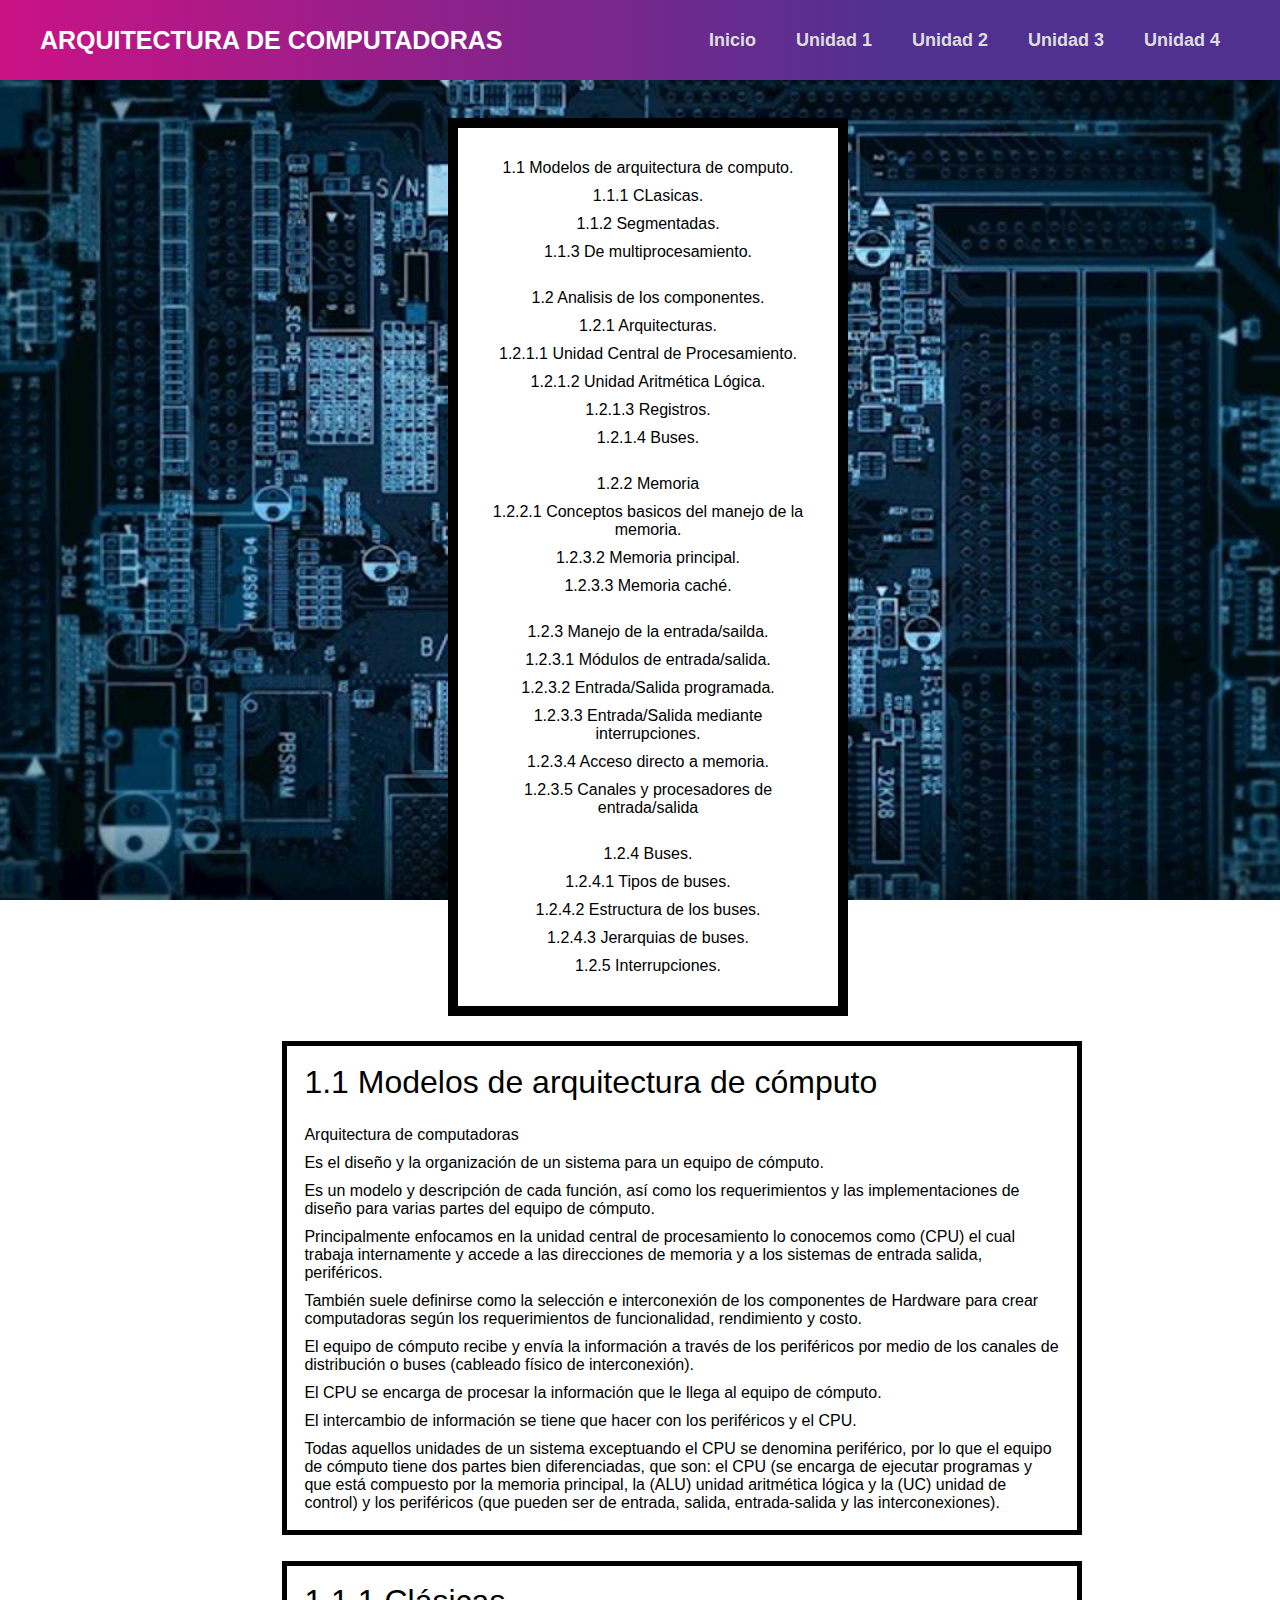
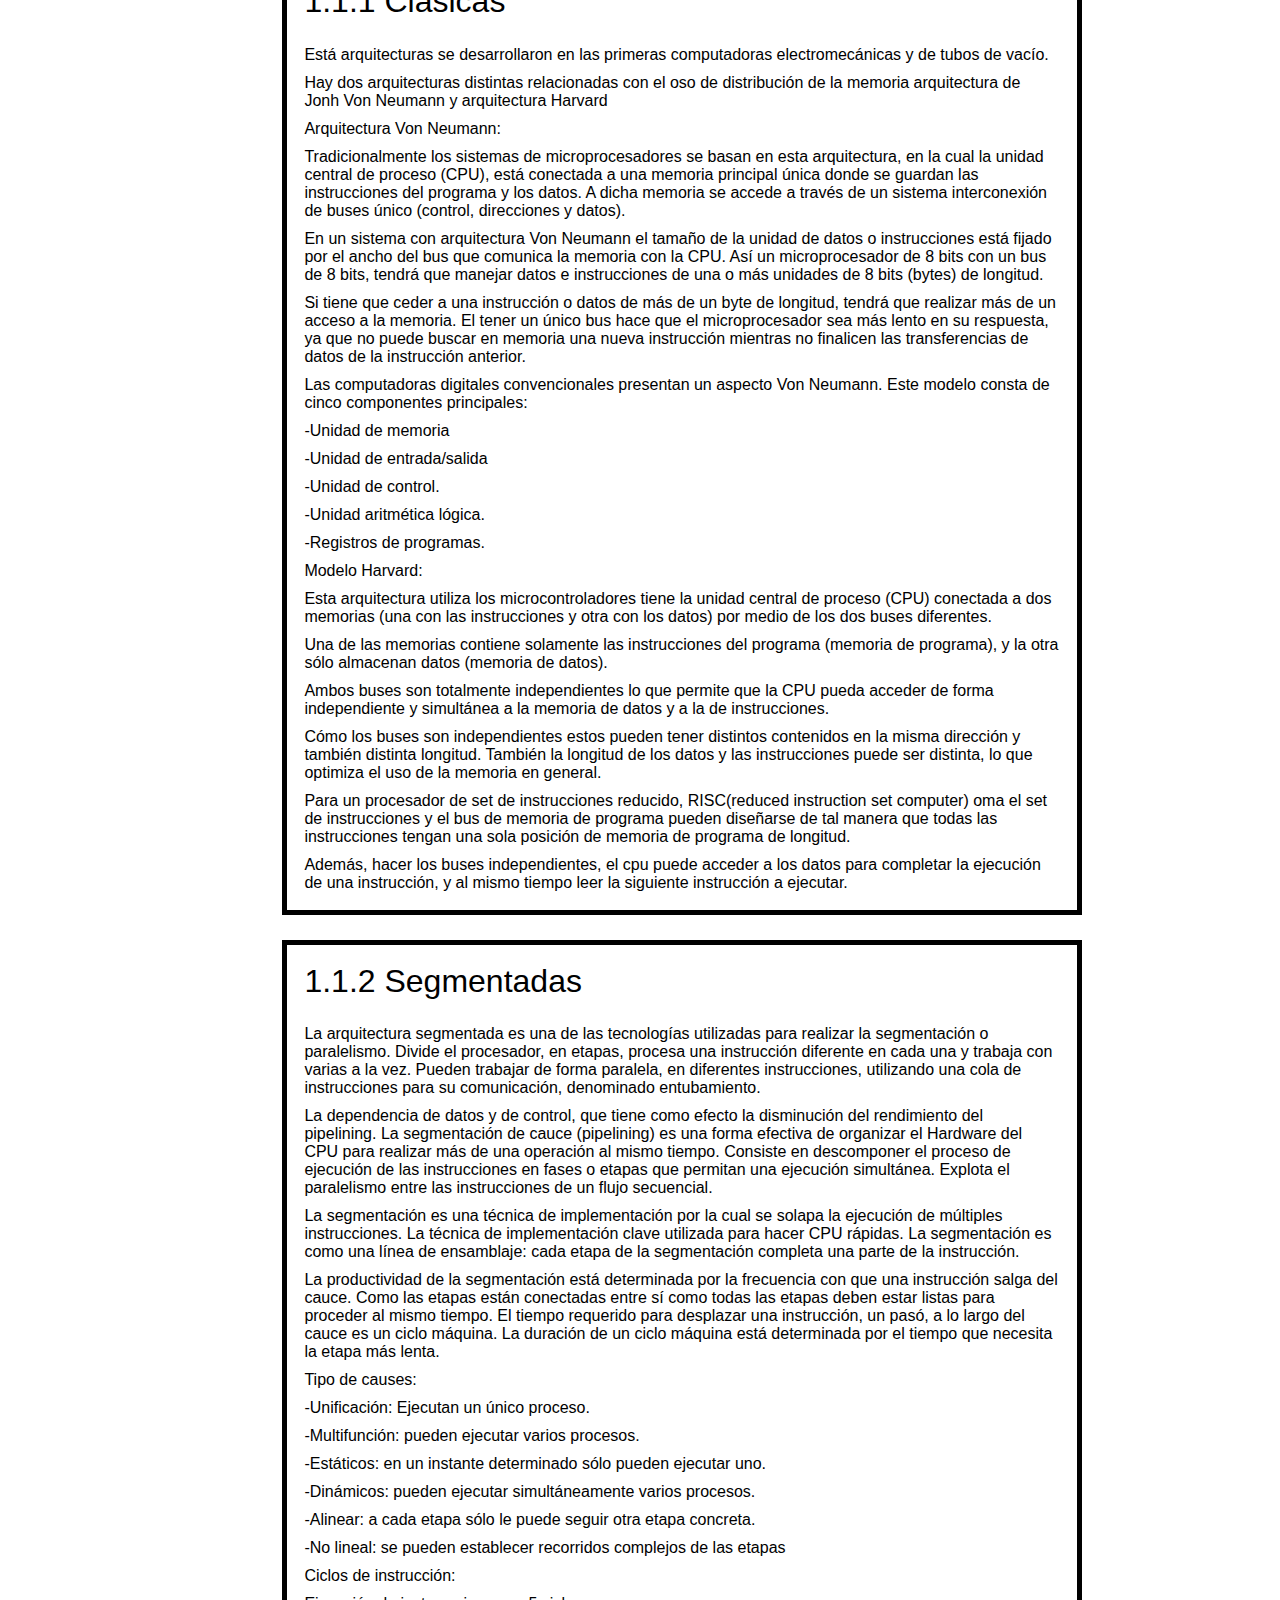
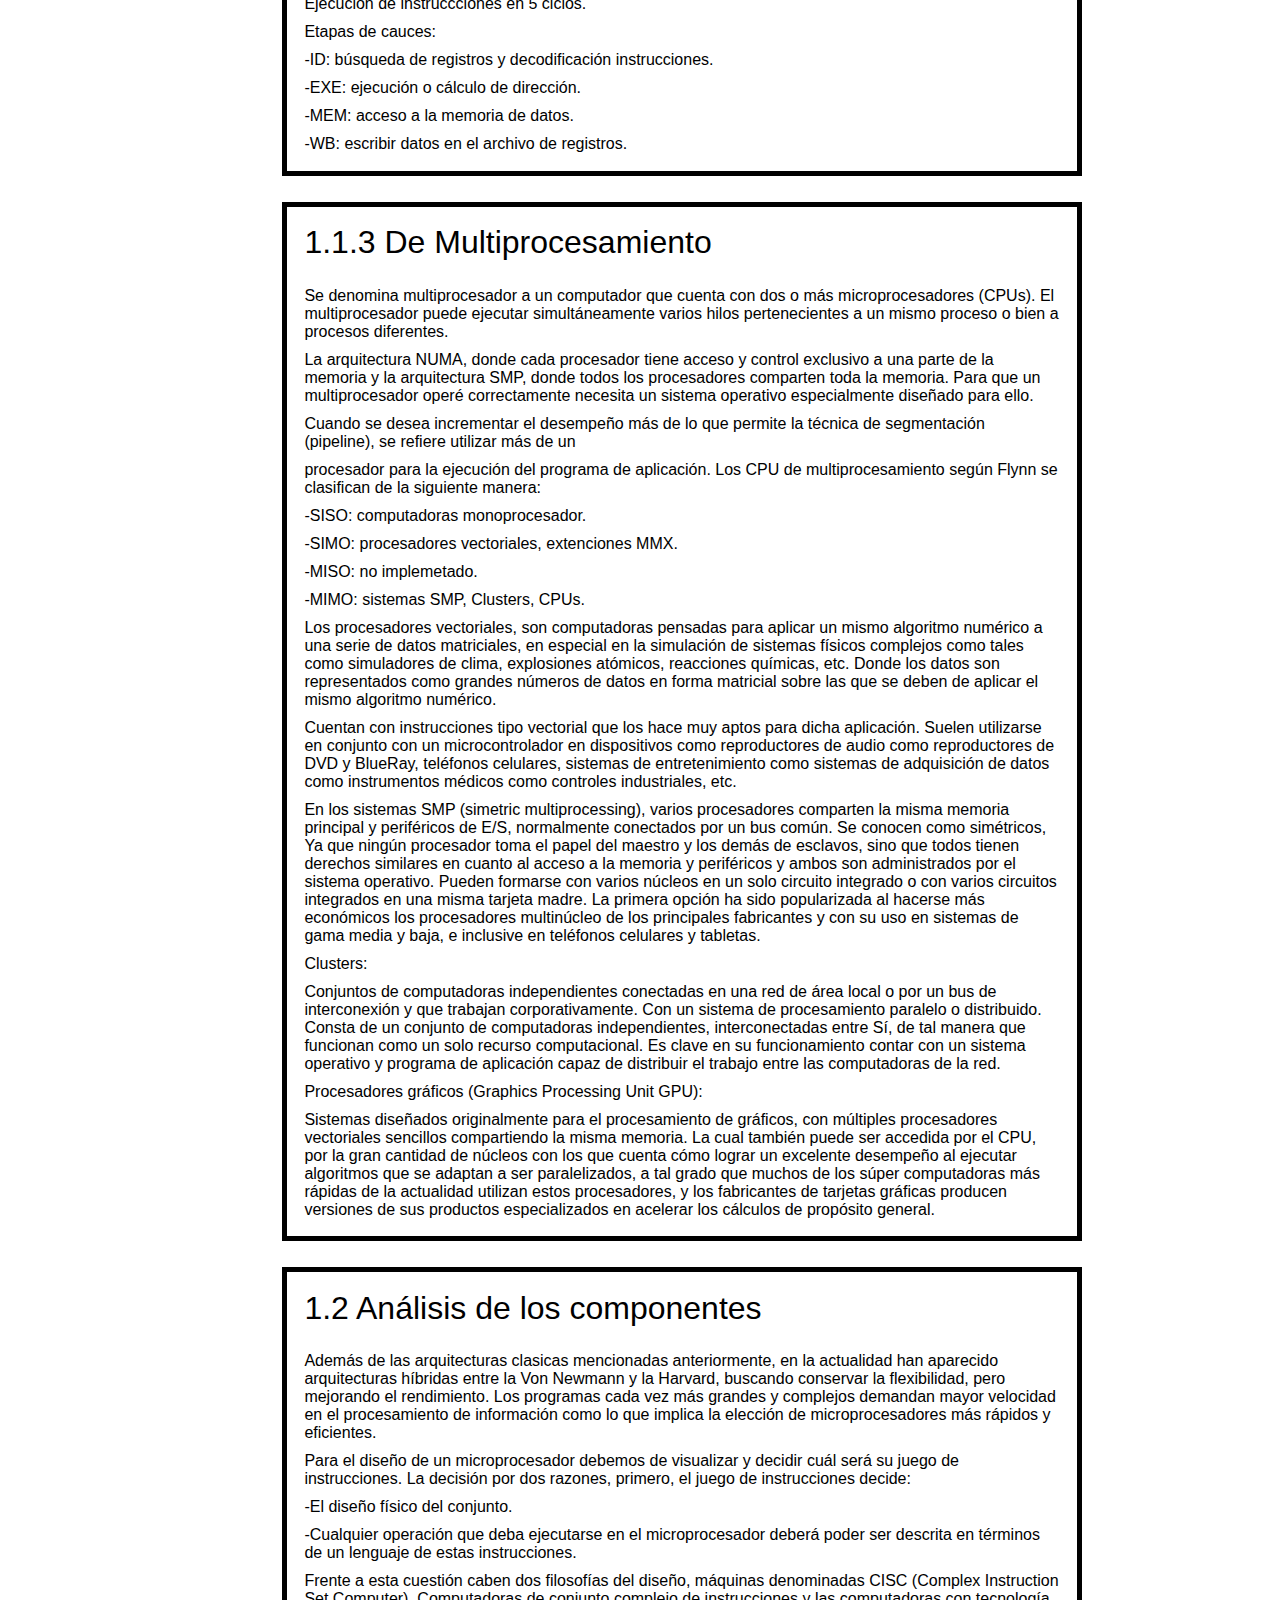
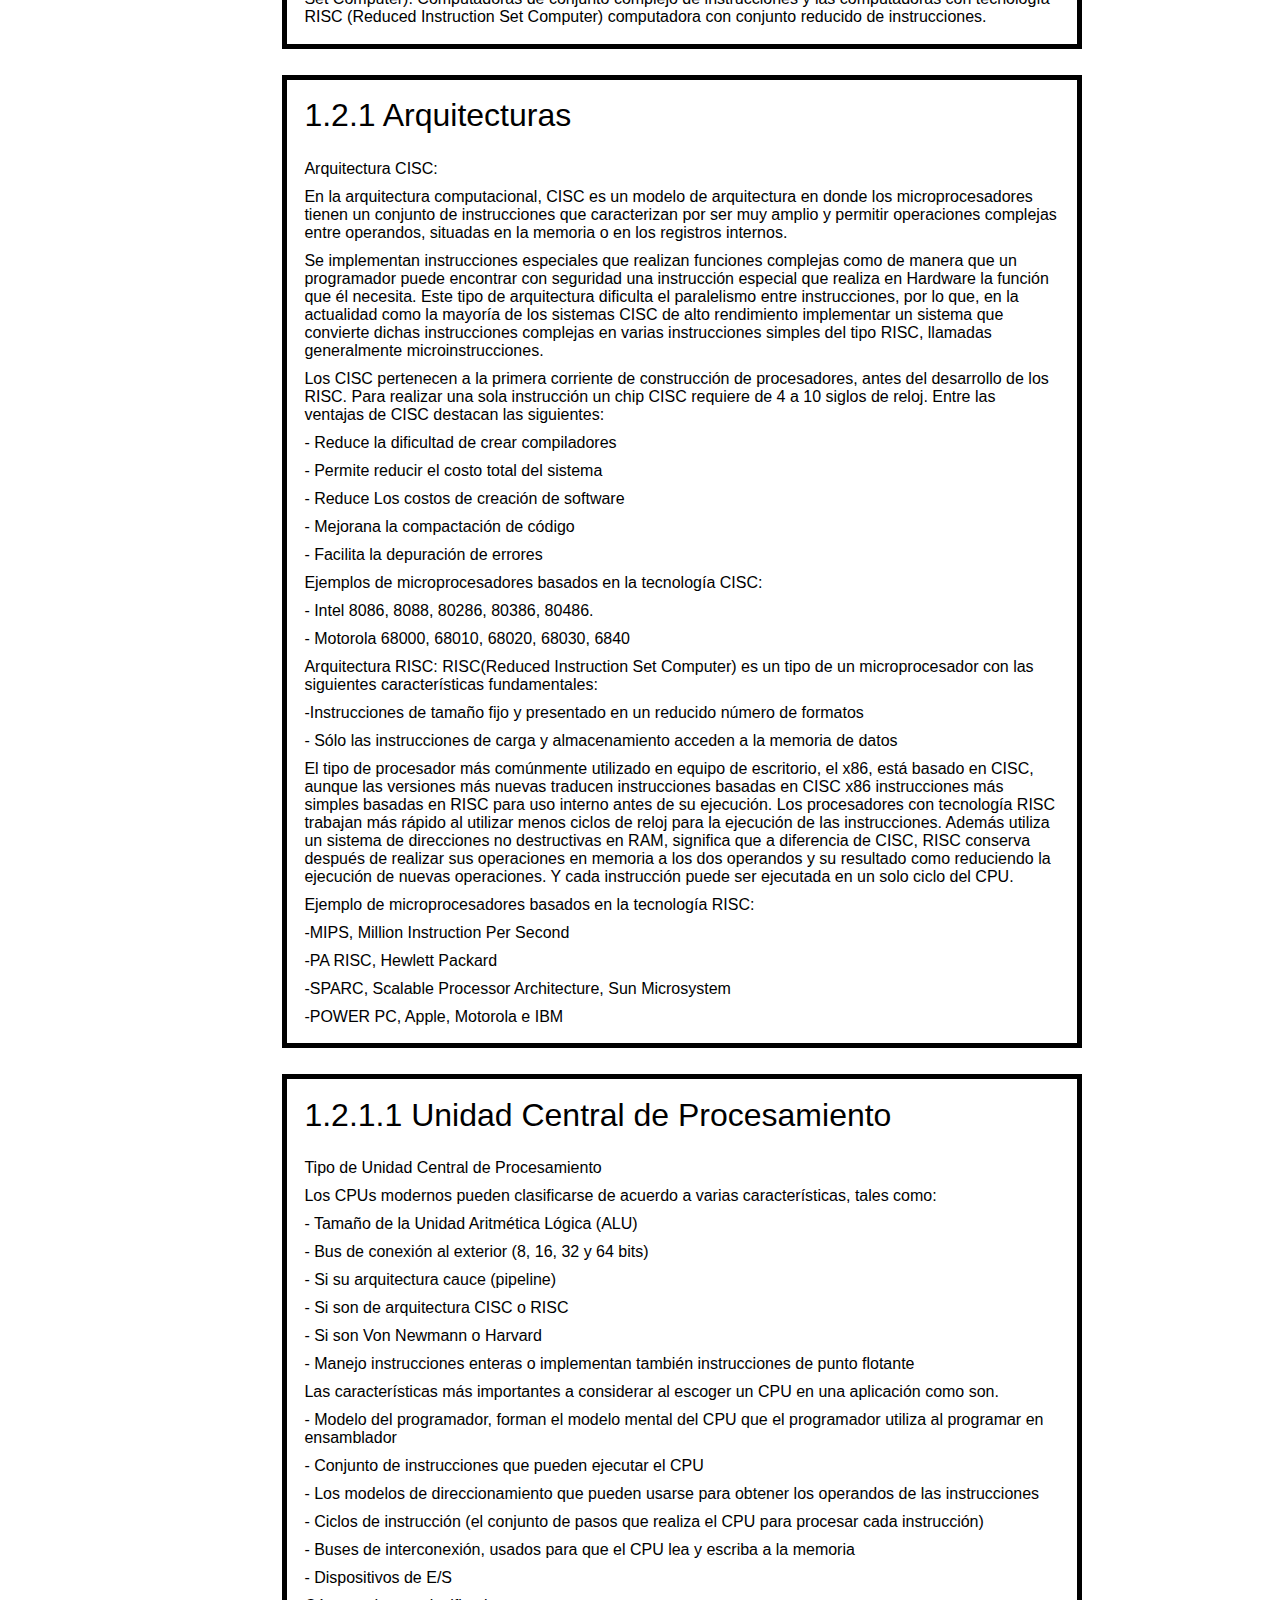
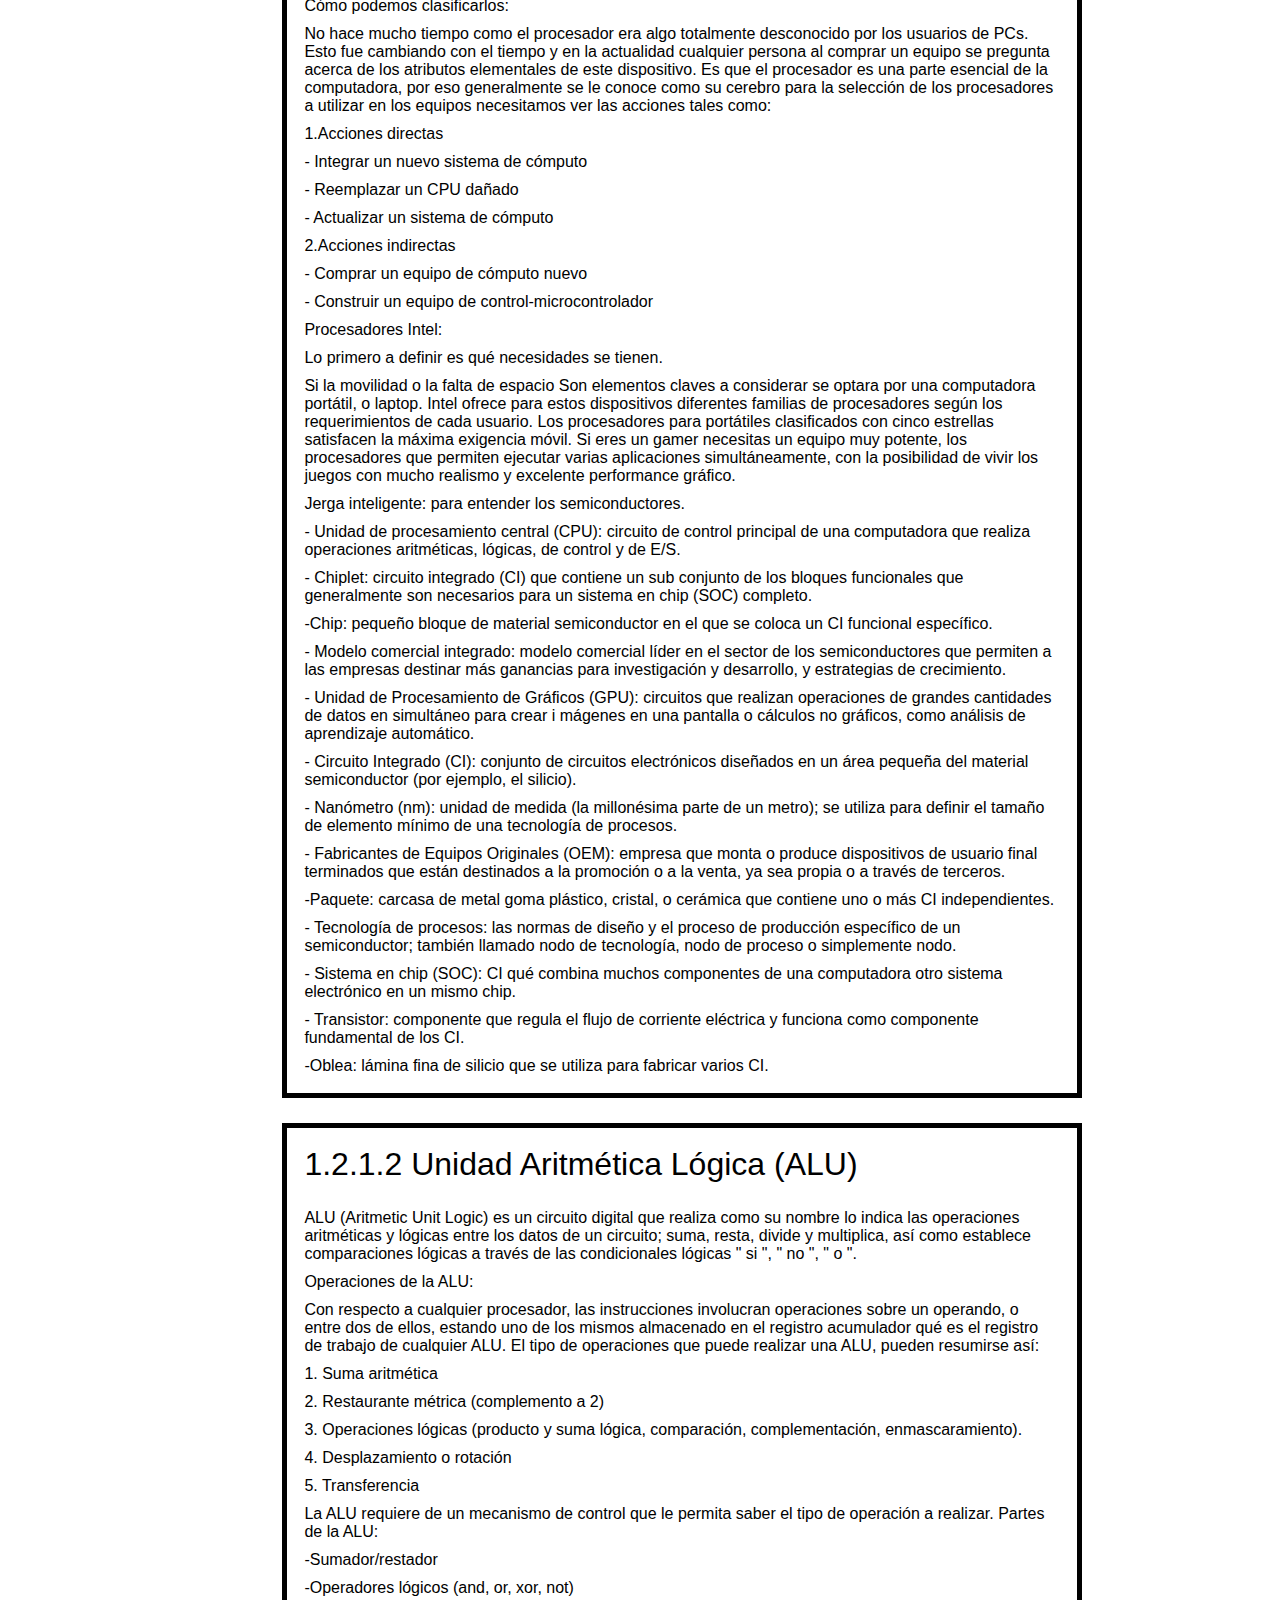
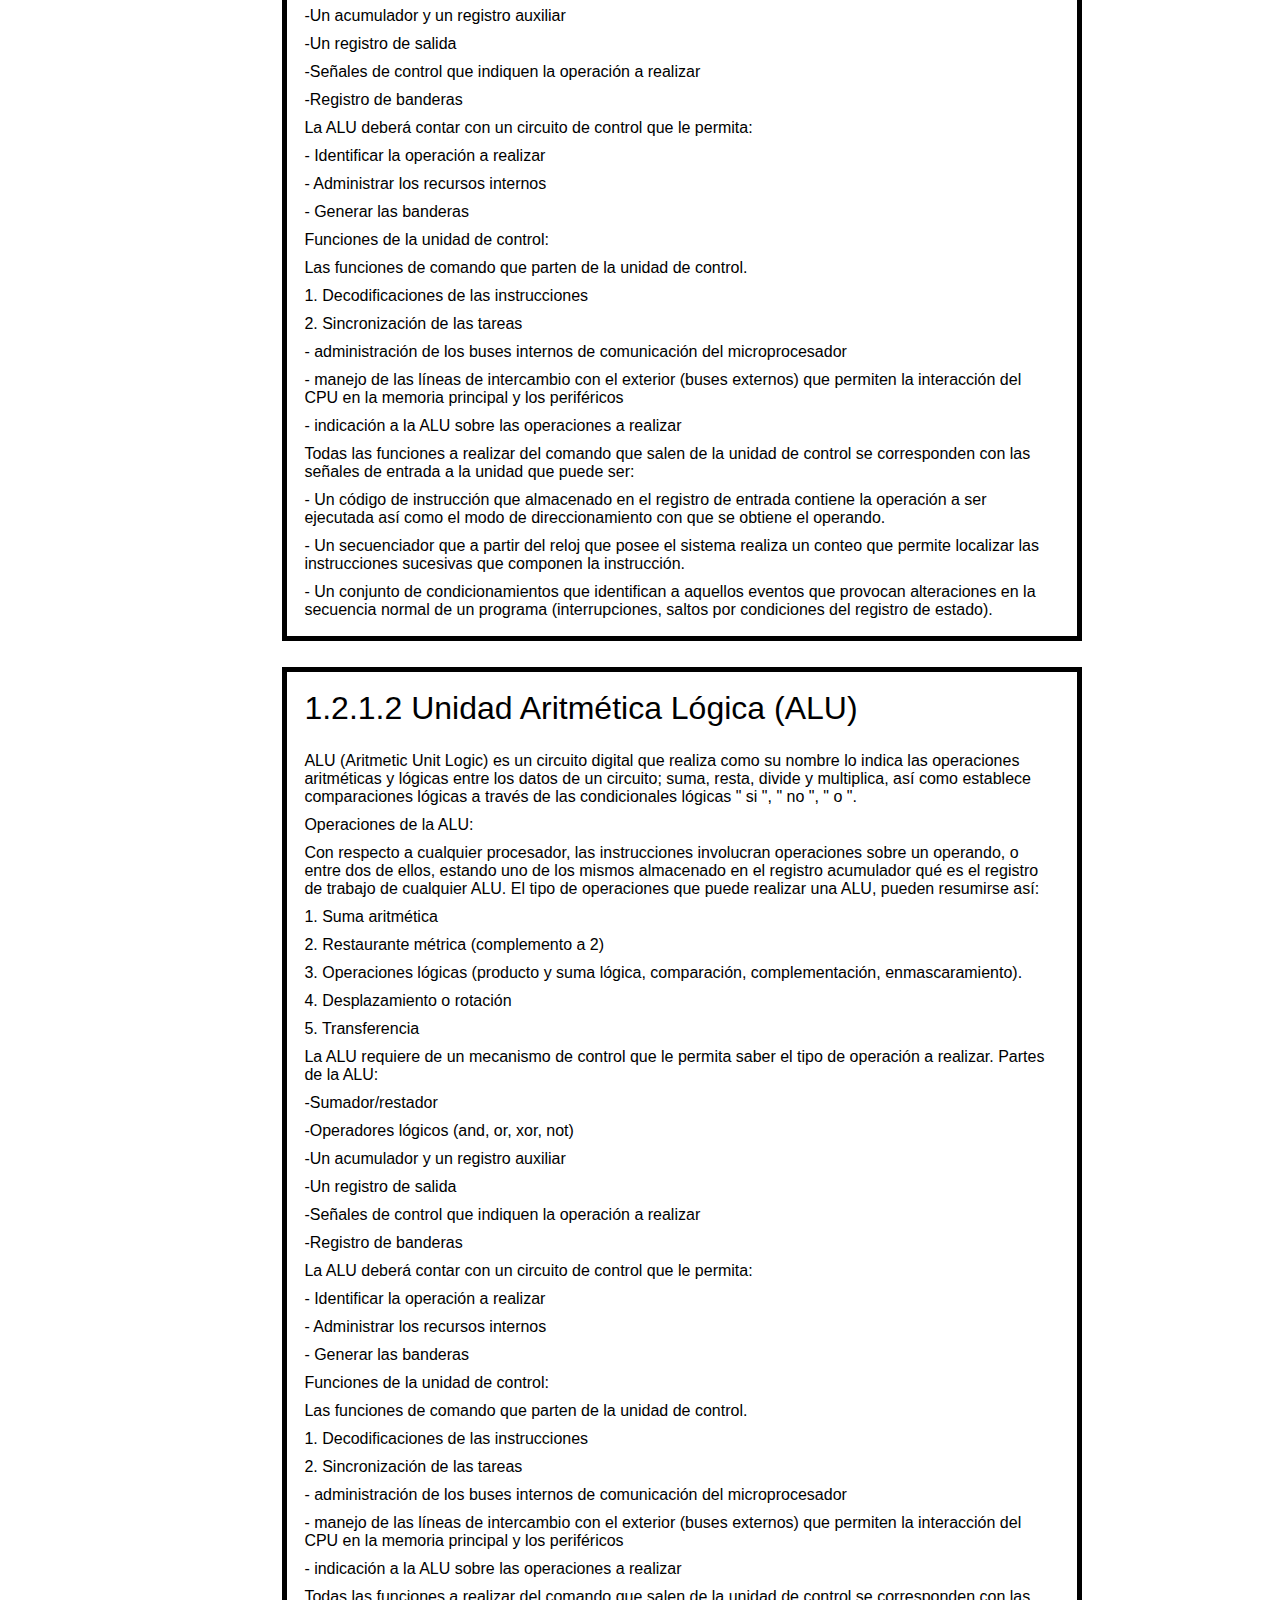
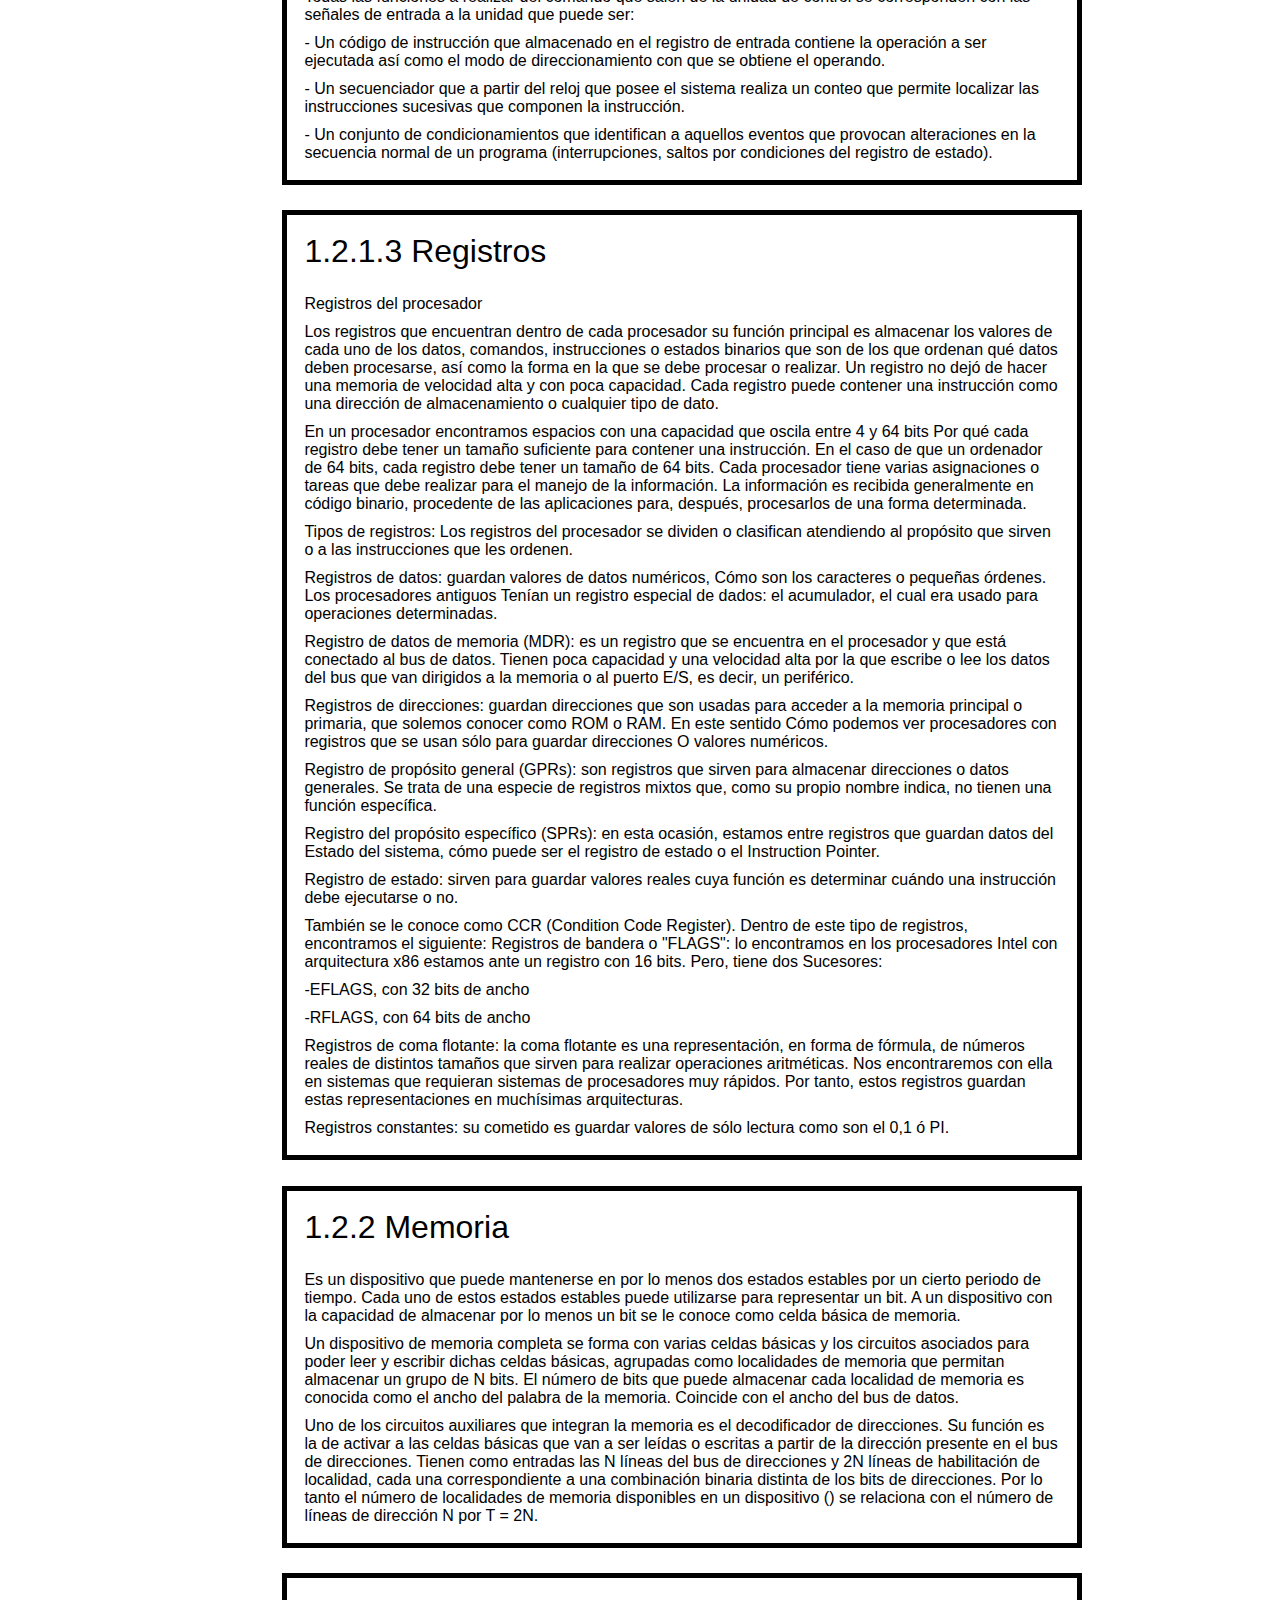
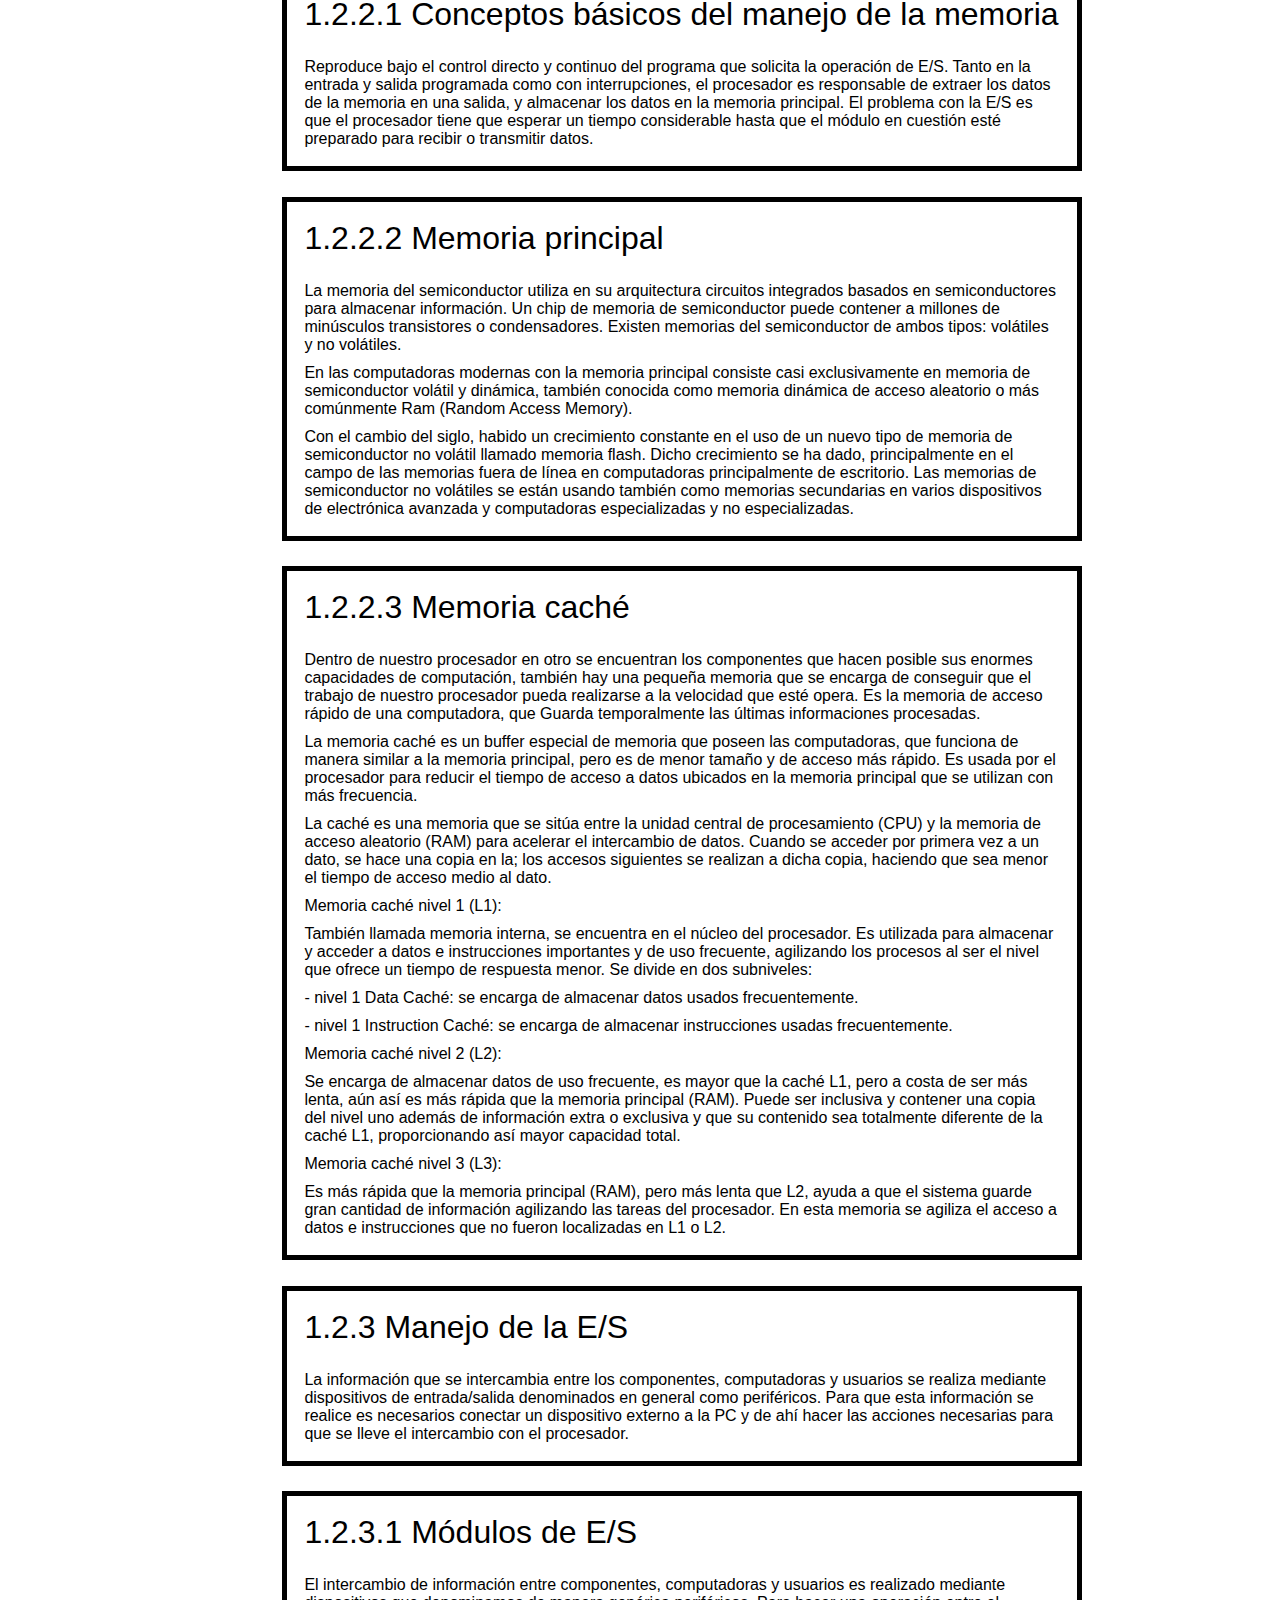
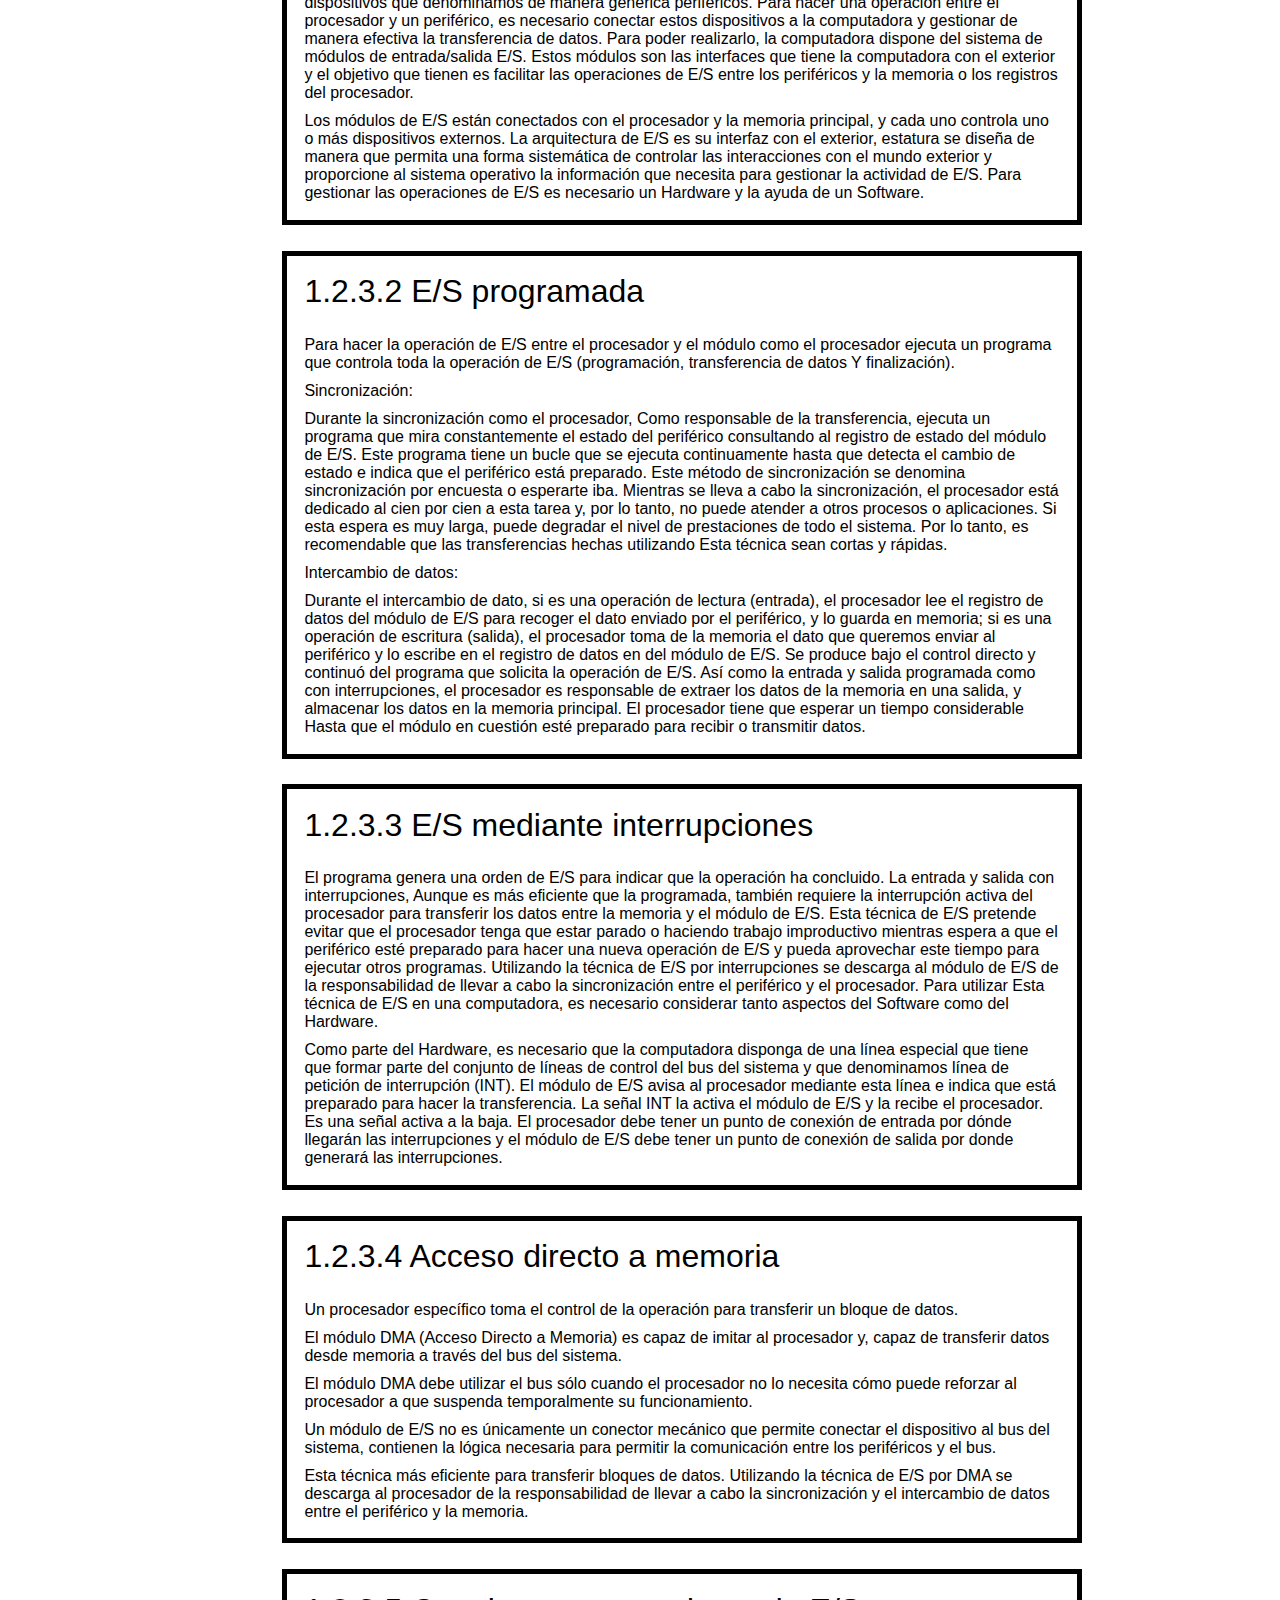
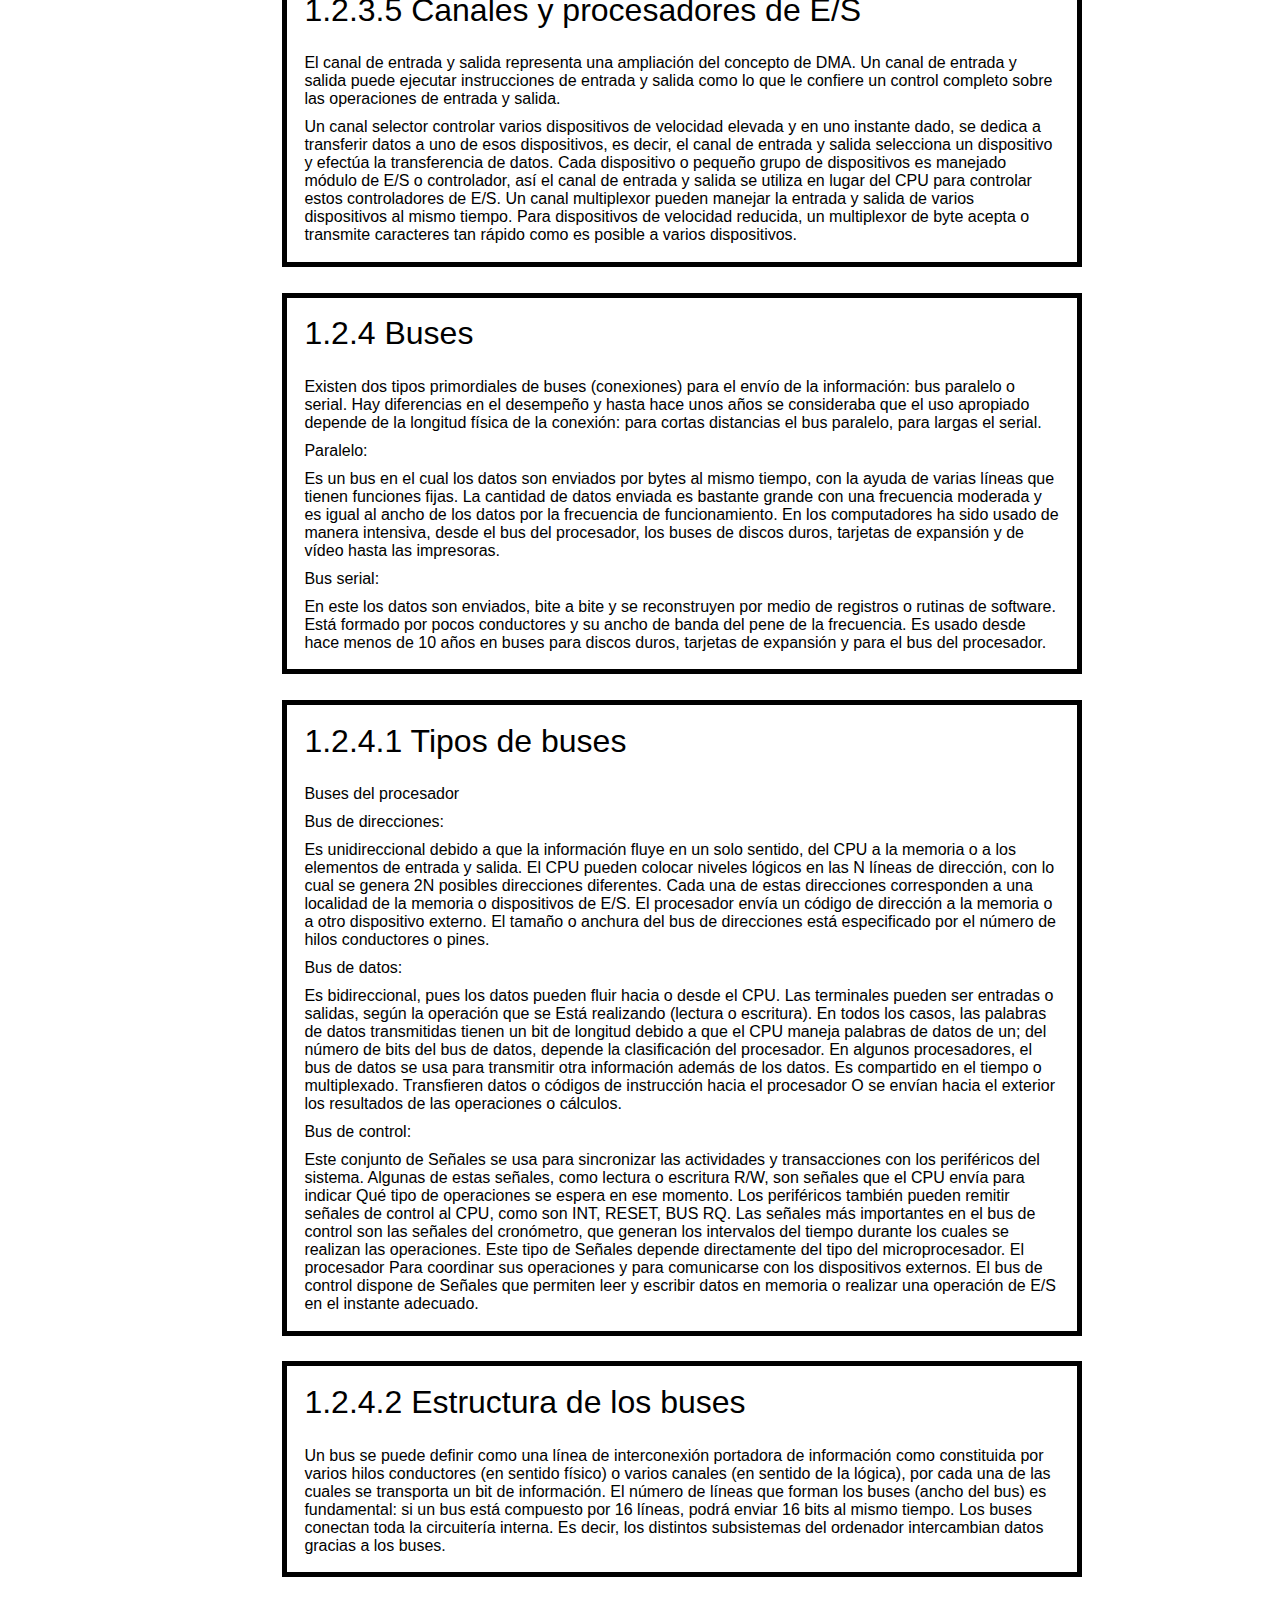
<file: unidad1.HTML>
<!DOCTYPE html>
<html>

<head>
    <meta charset="UTF-8">
    <title>Unidad 1</title>
    <meta http-equiv="X-UA-Compatible" content="IE=edge">
    <meta name="viewport" content="width=device-width, initial-sclar=1.0">
    <link rel="stylesheet" href="style.css">
</head>

<body style="background-image: url(imagen1.jpg); 
                background-size: cover;background-position: center center;
background-attachment: fixed;">
    <header>
        <div class="content">
            <div class="menu container">
                <a href="index.html" class="logo">Arquitectura de Computadoras</a>
                <input type="checkbox" id="menu" />
                <label for="menu">
                    <img src="menu.png" class="menu-icono" alt="">
                </label>
                <nav class="navbar">
                    <ul>
                        <li><a href="index.html">Inicio</a></li>
                        <li><a href="unidad1.HTML">Unidad 1</a></li>
                        <li><a href="unidad2.html">Unidad 2</a></li>
                        <li><a href="unidad3.html">Unidad 3</a></li>
                        <li><a href="unidad4.html">Unidad 4</a></li>
                    </ul>
                </nav>
            </div>
        </div>
    </header>
    <div align="center" class="temario1">
        <p>1.1 Modelos de arquitectura de computo.</p>
        <p>1.1.1 CLasicas.</p>
        <p>1.1.2 Segmentadas.</p>
        <p>1.1.3 De multiprocesamiento.</p>
        <br>
        <p>1.2 Analisis de los componentes.</p>
        <p>1.2.1 Arquitecturas.</p>
        <p>1.2.1.1 Unidad Central de Procesamiento.</p>
        <p>1.2.1.2 Unidad Aritmética Lógica.</p>
        <p>1.2.1.3 Registros.</p>
        <p>1.2.1.4 Buses.</p>
        <br>
        <p>1.2.2 Memoria</p>
        <p>1.2.2.1 Conceptos basicos del manejo de la memoria.</p>
        <p>1.2.3.2 Memoria principal.</p>
        <p>1.2.3.3 Memoria caché.</p>
        <br>
        <p>1.2.3 Manejo de la entrada/sailda.</p>
        <p>1.2.3.1 Módulos de entrada/salida.</p>
        <p>1.2.3.2 Entrada/Salida programada.</p>
        <p>1.2.3.3 Entrada/Salida mediante interrupciones.</p>
        <p>1.2.3.4 Acceso directo a memoria.</p>
        <p>1.2.3.5 Canales y procesadores de entrada/salida</p>
        <br>
        <p>1.2.4 Buses.</p>
        <p>1.2.4.1 Tipos de buses.</p>
        <p>1.2.4.2 Estructura de los buses.</p>
        <p>1.2.4.3 Jerarquias de buses.</p>
        <p>1.2.5 Interrupciones.</p>
    </div>
    <div align="left" class="texto2">
        <p class="subtitulos">1.1 Modelos de arquitectura de cómputo</p>
        <p>Arquitectura de computadoras</p>
        <p>Es el diseño y la organización de un sistema para un equipo de cómputo.</p>
        <p>Es un modelo y descripción de cada función, así como los requerimientos y las implementaciones de diseño para
            varias partes del equipo de cómputo.</p>
        <p>Principalmente enfocamos en la unidad central de procesamiento lo conocemos como (CPU) el cual trabaja
            internamente y accede a las direcciones
            de memoria y a los sistemas de entrada salida, periféricos.</p>
        <p>También suele definirse como la selección e interconexión de los componentes de Hardware para crear
            computadoras según los requerimientos
            de funcionalidad, rendimiento y costo.</p>
        <p>El equipo de cómputo recibe y envía la información a través de los periféricos por medio de los canales de
            distribución o buses
            (cableado físico de interconexión).</p>
        <p>El CPU se encarga de procesar la información que le llega al equipo de cómputo.</p>
        <p>El intercambio de información se tiene que hacer con los periféricos y el CPU.</p>
        <p>Todas aquellos unidades de un sistema exceptuando el CPU se denomina periférico, por lo que el equipo de
            cómputo tiene dos partes
            bien diferenciadas, que son: el CPU (se encarga de ejecutar programas y que está compuesto por la memoria
            principal, la (ALU) unidad
            aritmética lógica y la (UC) unidad de control) y los periféricos (que pueden ser de entrada, salida,
            entrada-salida y las interconexiones).</p>
    </div>
    <div align="left" class="texto2">
        <p class="subtitulos">1.1.1 Clásicas</p>
        <p>Está arquitecturas se desarrollaron en las primeras computadoras electromecánicas y de tubos de vacío.</p>
        <p>Hay dos arquitecturas distintas relacionadas con el oso de distribución de la memoria arquitectura de Jonh
            Von Neumann y arquitectura Harvard</p>
        <p>Arquitectura Von Neumann:</p>
        <p>Tradicionalmente los sistemas de microprocesadores se basan en esta arquitectura, en la cual la unidad
            central de proceso (CPU), está
            conectada a una memoria principal única donde se guardan las instrucciones del programa y los datos. A dicha
            memoria se accede a través de un sistema interconexión de buses único (control, direcciones y datos).</p>
        <p>En un sistema con arquitectura Von Neumann el tamaño de la unidad de datos o instrucciones está fijado por el
            ancho del bus que comunica
            la memoria con la CPU. Así un microprocesador de 8 bits con un bus de 8 bits, tendrá que manejar datos e
            instrucciones de una o más unidades
            de 8 bits (bytes) de longitud.</p>
        <p>Si tiene que ceder a una instrucción o datos de más de un byte de longitud, tendrá que realizar más de un
            acceso a la memoria. El tener
            un único bus hace que el microprocesador sea más lento en su respuesta, ya que no puede buscar en memoria
            una nueva instrucción mientras
            no finalicen las transferencias de datos de la instrucción anterior.</p>
        <p>Las computadoras digitales convencionales presentan un aspecto Von Neumann. Este modelo consta de cinco
            componentes principales:</p>
        <p>-Unidad de memoria</p>
        <p>-Unidad de entrada/salida</p>
        <p>-Unidad de control.</p>
        <p>-Unidad aritmética lógica.</p>
        <p>-Registros de programas.</p>
        <p>Modelo Harvard:</p>
        <p>Esta arquitectura utiliza los microcontroladores tiene la unidad central de proceso (CPU) conectada a dos
            memorias (una con las instrucciones
            y otra con los datos) por medio de los dos buses diferentes.</p>
        <p>Una de las memorias contiene solamente las instrucciones del programa (memoria de programa), y la otra sólo
            almacenan datos (memoria de datos).</p>
        <p>Ambos buses son totalmente independientes lo que permite que la CPU pueda acceder de forma independiente y
            simultánea a la memoria de datos y
            a la de instrucciones.</p>
        <p>Cómo los buses son independientes estos pueden tener distintos contenidos en la misma dirección y también
            distinta longitud. También la
            longitud de los datos y las instrucciones puede ser distinta, lo que optimiza el uso de la memoria en
            general.</p>
        <p>Para un procesador de set de instrucciones reducido, RISC(reduced instruction set computer) oma el set de
            instrucciones y el bus de memoria de
            programa pueden diseñarse de tal manera que todas las instrucciones tengan una sola posición de memoria de
            programa de longitud.</p>
        <p>Además, hacer los buses independientes, el cpu puede acceder a los datos para completar la ejecución de una
            instrucción, y al mismo tiempo
            leer la siguiente instrucción a ejecutar.</p>
    </div>

    <div align="left" class="texto2">
        <p class="subtitulos">1.1.2 Segmentadas</p>
        <p>La arquitectura segmentada es una de las tecnologías utilizadas para realizar la segmentación o paralelismo.
            Divide el procesador,
            en etapas, procesa una instrucción diferente en cada una y trabaja con varias a la vez. Pueden trabajar de
            forma paralela, en diferentes
            instrucciones, utilizando una cola de instrucciones para su comunicación, denominado entubamiento.</p>
        <p>La dependencia de datos y de control, que tiene como efecto la disminución del rendimiento del pipelining. La
            segmentación de cauce
            (pipelining) es una forma efectiva de organizar el Hardware del CPU para realizar más de una operación al
            mismo tiempo. Consiste en
            descomponer el proceso de ejecución de las instrucciones en fases o etapas que permitan una ejecución
            simultánea. Explota el paralelismo
            entre las instrucciones de un flujo secuencial.</p>
        <p>La segmentación es una técnica de implementación por la cual se solapa la ejecución de múltiples
            instrucciones. La técnica de
            implementación clave utilizada para hacer CPU rápidas. La segmentación es como una línea de ensamblaje: cada
            etapa de la segmentación
            completa una parte de la instrucción.</p>
        <p>La productividad de la segmentación está determinada por la frecuencia con que una instrucción salga del
            cauce. Como las etapas están
            conectadas entre sí como todas las etapas deben estar listas para proceder al mismo tiempo. El tiempo
            requerido para desplazar una
            instrucción, un pasó, a lo largo del cauce es un ciclo máquina. La duración de un ciclo máquina está
            determinada por el tiempo que
            necesita la etapa más lenta.</p>
        <p>Tipo de causes:</p>
        <p>-Unificación: Ejecutan un único proceso.</p>
        <p>-Multifunción: pueden ejecutar varios procesos.</p>
        <p>-Estáticos: en un instante determinado sólo pueden ejecutar uno.</p>
        <p>-Dinámicos: pueden ejecutar simultáneamente varios procesos.</p>
        <p>-Alinear: a cada etapa sólo le puede seguir otra etapa concreta.</p>
        <p>-No lineal: se pueden establecer recorridos complejos de las etapas</p>
        <p>Ciclos de instrucción:</p>
        <p>Ejecución de instruccciones en 5 ciclos.</p>
        <p>Etapas de cauces:</p>
        <p>-ID: búsqueda de registros y decodificación instrucciones.</p>
        <p>-EXE: ejecución o cálculo de dirección.</p>
        <p>-MEM: acceso a la memoria de datos.</p>
        <p>-WB: escribir datos en el archivo de registros.</p>
    </div>

    <div align="left" class="texto2">
        <p class="subtitulos">1.1.3 De Multiprocesamiento</p>
        <p>Se denomina multiprocesador a un computador que cuenta con dos o más microprocesadores (CPUs). El
            multiprocesador puede ejecutar
            simultáneamente varios hilos pertenecientes a un mismo proceso o bien a procesos diferentes.</p>
        <p>La arquitectura NUMA, donde cada procesador tiene acceso y control exclusivo a una parte de la memoria y la
            arquitectura SMP, donde
            todos los procesadores comparten toda la memoria. Para que un multiprocesador operé correctamente necesita
            un sistema operativo
            especialmente diseñado para ello.</p>
        <p>Cuando se desea incrementar el desempeño más de lo que permite la técnica de segmentación (pipeline), se
            refiere utilizar más de un
        </p>
        <p> procesador para la ejecución del programa de aplicación. Los CPU de multiprocesamiento según Flynn se
            clasifican de la siguiente manera:</p>
        <p>-SISO: computadoras monoprocesador.</p>
        <p>-SIMO: procesadores vectoriales, extenciones MMX.</p>
        <p>-MISO: no implemetado.</p>
        <p>-MIMO: sistemas SMP, Clusters, CPUs.</p>
        <p>Los procesadores vectoriales, son computadoras pensadas para aplicar un mismo algoritmo numérico a una serie
            de datos matriciales,
            en especial en la simulación de sistemas físicos complejos como tales como simuladores de clima, explosiones
            atómicos, reacciones químicas, etc.
            Donde los datos son representados como grandes números de datos en forma matricial sobre las que se deben de
            aplicar el mismo algoritmo numérico.</p>
        <p>Cuentan con instrucciones tipo vectorial que los hace muy aptos para dicha aplicación. Suelen utilizarse en
            conjunto con un microcontrolador
            en dispositivos como reproductores de audio como reproductores de DVD y BlueRay, teléfonos celulares,
            sistemas de entretenimiento como
            sistemas de adquisición de datos como instrumentos médicos como controles industriales, etc.</p>
        <p>En los sistemas SMP (simetric multiprocessing), varios procesadores comparten la misma memoria principal y
            periféricos de E/S, normalmente
            conectados por un bus común. Se conocen como simétricos, Ya que ningún procesador toma el papel del maestro
            y los demás de esclavos,
            sino que todos tienen derechos similares en cuanto al acceso a la memoria y periféricos y ambos son
            administrados por el sistema operativo.
            Pueden formarse con varios núcleos en un solo circuito integrado o con varios circuitos integrados en una
            misma tarjeta madre. La primera
            opción ha sido popularizada al hacerse más económicos los procesadores multinúcleo de los principales
            fabricantes y con su uso en sistemas
            de gama media y baja, e inclusive en teléfonos celulares y tabletas.</p>
        <p>Clusters:</p>
        <p>Conjuntos de computadoras independientes conectadas en una red de área local o por un bus de interconexión y
            que trabajan corporativamente.
            Con un sistema de procesamiento paralelo o distribuido. Consta de un conjunto de computadoras
            independientes, interconectadas entre Sí,
            de tal manera que funcionan como un solo recurso computacional. Es clave en su funcionamiento contar con un
            sistema operativo y programa
            de aplicación capaz de distribuir el trabajo entre las computadoras de la red.</p>
        <p>Procesadores gráficos (Graphics Processing Unit GPU):</p>
        <p>Sistemas diseñados originalmente para el procesamiento de gráficos, con múltiples procesadores vectoriales
            sencillos compartiendo la
            misma memoria. La cual también puede ser accedida por el CPU, por la gran cantidad de núcleos con los que
            cuenta cómo lograr un excelente
            desempeño al ejecutar algoritmos que se adaptan a ser paralelizados, a tal grado que muchos de los súper
            computadoras más rápidas de la
            actualidad utilizan estos procesadores, y los fabricantes de tarjetas gráficas producen versiones de sus
            productos especializados en acelerar
            los cálculos de propósito general.</p>
    </div>

    <div align="left" class="texto2">
        <p class="subtitulos">1.2 Análisis de los componentes</p>
        <p>Además de las arquitecturas clasicas mencionadas anteriormente, en la actualidad han aparecido arquitecturas
            híbridas entre la Von
            Newmann y la Harvard, buscando conservar la flexibilidad, pero mejorando el rendimiento. Los programas cada
            vez más grandes y complejos
            demandan mayor velocidad en el procesamiento de información como lo que implica la elección de
            microprocesadores más rápidos y eficientes.</p>
        <p>Para el diseño de un microprocesador debemos de visualizar y decidir cuál será su juego de instrucciones. La
            decisión por dos razones,
            primero, el juego de instrucciones decide:</p>
        <p>-El diseño físico del conjunto.</p>
        <p>-Cualquier operación que deba ejecutarse en el microprocesador deberá poder ser descrita en términos de un
            lenguaje de estas instrucciones.</p>
        <p>Frente a esta cuestión caben dos filosofías del diseño, máquinas denominadas CISC (Complex Instruction Set
            Computer). Computadoras de conjunto
            complejo de instrucciones y las computadoras con tecnología RISC (Reduced Instruction Set Computer)
            computadora con conjunto reducido de
            instrucciones.</p>
    </div>

    <div align="left" class="texto2">
        <p class="subtitulos">1.2.1 Arquitecturas</p>
        <p>Arquitectura CISC:</p>
        <p>En la arquitectura computacional, CISC es un modelo de arquitectura en donde los microprocesadores tienen un
            conjunto de instrucciones
            que caracterizan por ser muy amplio y permitir operaciones complejas entre operandos, situadas en la memoria
            o en los registros internos.</p>
        <p>Se implementan instrucciones especiales que realizan funciones complejas como de manera que un programador
            puede encontrar con seguridad
            una instrucción especial que realiza en Hardware la función que él necesita. Este tipo de arquitectura
            dificulta el paralelismo entre
            instrucciones, por lo que, en la actualidad como la mayoría de los sistemas CISC de alto rendimiento
            implementar un sistema que convierte
            dichas instrucciones complejas en varias instrucciones simples del tipo RISC, llamadas generalmente
            microinstrucciones.</p>
        <p>Los CISC pertenecen a la primera corriente de construcción de procesadores, antes del desarrollo de los RISC.
            Para realizar una sola
            instrucción un chip CISC requiere de 4 a 10 siglos de reloj. Entre las ventajas de CISC destacan las
            siguientes:</p>
        <p>- Reduce la dificultad de crear compiladores</p>
        <p>- Permite reducir el costo total del sistema</p>
        <p>- Reduce Los costos de creación de software</p>
        <p>- Mejorana la compactación de código</p>
        <p>- Facilita la depuración de errores</p>
        <p>Ejemplos de microprocesadores basados en la tecnología CISC:</p>
        <p>- Intel 8086, 8088, 80286, 80386, 80486.</p>
        <p>- Motorola 68000, 68010, 68020, 68030, 6840</p>
        <p>Arquitectura RISC: RISC(Reduced Instruction Set Computer) es un tipo de un microprocesador con las siguientes
            características fundamentales:</p>
        <p>-Instrucciones de tamaño fijo y presentado en un reducido número de formatos</p>
        <p>- Sólo las instrucciones de carga y almacenamiento acceden a la memoria de datos</p>
        <p>El tipo de procesador más comúnmente utilizado en equipo de escritorio, el x86, está basado en CISC, aunque
            las versiones más nuevas
            traducen instrucciones basadas en CISC x86 instrucciones más simples basadas en RISC para uso interno antes
            de su ejecución.
            Los procesadores con tecnología RISC trabajan más rápido al utilizar menos ciclos de reloj para la ejecución
            de las instrucciones.
            Además utiliza un sistema de direcciones no destructivas en RAM, significa que a diferencia de CISC, RISC
            conserva después de realizar
            sus operaciones en memoria a los dos operandos y su resultado como reduciendo la ejecución de nuevas
            operaciones. Y cada instrucción
            puede ser ejecutada en un solo ciclo del CPU.</p>
        <p>Ejemplo de microprocesadores basados en la tecnología RISC:</p>
        <p>-MIPS, Million Instruction Per Second</p>
        <p>-PA RISC, Hewlett Packard</p>
        <p>-SPARC, Scalable Processor Architecture, Sun Microsystem</p>
        <p>-POWER PC, Apple, Motorola e IBM</p>
    </div>

    <div align="left" class="texto2">
        <p class="subtitulos">1.2.1.1 Unidad Central de Procesamiento</p>
        <p>Tipo de Unidad Central de Procesamiento</p>
        <p>Los CPUs modernos pueden clasificarse de acuerdo a varias características, tales como:</p>
        <p>- Tamaño de la Unidad Aritmética Lógica (ALU)</p>
        <p>- Bus de conexión al exterior (8, 16, 32 y 64 bits)</p>
        <p>- Si su arquitectura cauce (pipeline)</p>
        <p>- Si son de arquitectura CISC o RISC</p>
        <p>- Si son Von Newmann o Harvard</p>
        <p>- Manejo instrucciones enteras o implementan también instrucciones de punto flotante</p>
        <p>Las características más importantes a considerar al escoger un CPU en una aplicación como son.</p>
        <p>- Modelo del programador, forman el modelo mental del CPU que el programador utiliza al programar en
            ensamblador</p>
        <p>- Conjunto de instrucciones que pueden ejecutar el CPU</p>
        <p>- Los modelos de direccionamiento que pueden usarse para obtener los operandos de las instrucciones</p>
        <p>- Ciclos de instrucción (el conjunto de pasos que realiza el CPU para procesar cada instrucción)</p>
        <p>- Buses de interconexión, usados para que el CPU lea y escriba a la memoria</p>
        <p>- Dispositivos de E/S</p>
        <p>Cómo podemos clasificarlos:</p>
        <p>No hace mucho tiempo como el procesador era algo totalmente desconocido por los usuarios de PCs. Esto fue
            cambiando con el tiempo y en
            la actualidad cualquier persona al comprar un equipo se pregunta acerca de los atributos elementales de este
            dispositivo. Es que el procesador
            es una parte esencial de la computadora, por eso generalmente se le conoce como su cerebro para la selección
            de los procesadores a utilizar
            en los equipos necesitamos ver las acciones tales como:</p>
        <p>1.Acciones directas</p>
        <p>- Integrar un nuevo sistema de cómputo</p>
        <p>- Reemplazar un CPU dañado</p>
        <p>- Actualizar un sistema de cómputo</p>
        <p>2.Acciones indirectas</p>
        <p>- Comprar un equipo de cómputo nuevo</p>
        <p>- Construir un equipo de control-microcontrolador</p>
        <p>Procesadores Intel:</p>
        <p>Lo primero a definir es qué necesidades se tienen.</p>
        <p>Si la movilidad o la falta de espacio Son elementos claves a considerar se optara por una computadora
            portátil, o laptop.
            Intel ofrece para estos dispositivos diferentes familias de procesadores según los requerimientos de cada
            usuario.
            Los procesadores para portátiles clasificados con cinco estrellas satisfacen la máxima exigencia móvil.
            Si eres un gamer necesitas un equipo muy potente, los procesadores que permiten ejecutar varias aplicaciones
            simultáneamente,
            con la posibilidad de vivir los juegos con mucho realismo y excelente performance gráfico.</p>
        <p>Jerga inteligente: para entender los semiconductores.</p>
        <p>- Unidad de procesamiento central (CPU): circuito de control principal de una computadora que realiza
            operaciones aritméticas, lógicas,
            de control y de E/S.</p>
        <p>- Chiplet: circuito integrado (CI) que contiene un sub conjunto de los bloques funcionales que generalmente
            son necesarios para un sistema
            en chip (SOC) completo.</p>
        <p>-Chip: pequeño bloque de material semiconductor en el que se coloca un CI funcional específico.</p>
        <p>- Modelo comercial integrado: modelo comercial líder en el sector de los semiconductores que permiten a las
            empresas destinar más ganancias
            para investigación y desarrollo, y estrategias de crecimiento.</p>
        <p>- Unidad de Procesamiento de Gráficos (GPU): circuitos que realizan operaciones de grandes cantidades de
            datos en simultáneo para crear i
            mágenes en una pantalla o cálculos no gráficos, como análisis de aprendizaje automático.</p>
        <p>- Circuito Integrado (CI): conjunto de circuitos electrónicos diseñados en un área pequeña del material
            semiconductor (por ejemplo, el silicio).</p>
        <p>- Nanómetro (nm): unidad de medida (la millonésima parte de un metro); se utiliza para definir el tamaño de
            elemento mínimo de una
            tecnología de procesos.</p>
        <p>- Fabricantes de Equipos Originales (OEM): empresa que monta o produce dispositivos de usuario final
            terminados que están destinados
            a la promoción o a la venta, ya sea propia o a través de terceros.</p>
        <p>-Paquete: carcasa de metal goma plástico, cristal, o cerámica que contiene uno o más CI independientes.</p>
        <p>- Tecnología de procesos: las normas de diseño y el proceso de producción específico de un semiconductor;
            también llamado nodo de
            tecnología, nodo de proceso o simplemente nodo.</p>
        <p>- Sistema en chip (SOC): CI qué combina muchos componentes de una computadora otro sistema electrónico en un
            mismo chip.</p>
        <p>- Transistor: componente que regula el flujo de corriente eléctrica y funciona como componente fundamental de
            los CI.</p>
        <p>-Oblea: lámina fina de silicio que se utiliza para fabricar varios CI.</p>
    </div>

    <div align="left" class="texto2">
        <p class="subtitulos">1.2.1.2 Unidad Aritmética Lógica (ALU)</p>
        <p>ALU (Aritmetic Unit Logic) es un circuito digital que realiza como su nombre lo indica las operaciones
            aritméticas y lógicas
            entre los datos de un circuito; suma, resta, divide y multiplica, así como establece comparaciones lógicas a
            través de las
            condicionales lógicas " si ", " no ", " o ".</p>
        <p>Operaciones de la ALU:</p>
        <p>Con respecto a cualquier procesador, las instrucciones involucran operaciones sobre un operando, o entre dos
            de ellos,
            estando uno de los mismos almacenado en el registro acumulador qué es el registro de trabajo de cualquier
            ALU. El tipo de
            operaciones que puede realizar una ALU, pueden resumirse así:</p>
        <p>1. Suma aritmética</p>
        <p>2. Restaurante métrica (complemento a 2)</p>
        <p>3. Operaciones lógicas (producto y suma lógica, comparación, complementación, enmascaramiento).</p>
        <p>4. Desplazamiento o rotación</p>
        <p>5. Transferencia</p>
        <p>La ALU requiere de un mecanismo de control que le permita saber el tipo de operación a realizar. Partes de la
            ALU:</p>
        <p>-Sumador/restador</p>
        <p>-Operadores lógicos (and, or, xor, not)</p>
        <p>-Un acumulador y un registro auxiliar</p>
        <p>-Un registro de salida</p>
        <p>-Señales de control que indiquen la operación a realizar</p>
        <p>-Registro de banderas</p>
        <p>La ALU deberá contar con un circuito de control que le permita:</p>
        <p>- Identificar la operación a realizar</p>
        <p>- Administrar los recursos internos</p>
        <p>- Generar las banderas</p>
        <p>Funciones de la unidad de control:</p>
        <p>Las funciones de comando que parten de la unidad de control.</p>
        <p>1. Decodificaciones de las instrucciones</p>
        <p>2. Sincronización de las tareas</p>
        <p>- administración de los buses internos de comunicación del microprocesador</p>
        <p>- manejo de las líneas de intercambio con el exterior (buses externos) que permiten la interacción del CPU en
            la memoria principal
            y los periféricos</p>
        <p>- indicación a la ALU sobre las operaciones a realizar</p>
        <p>Todas las funciones a realizar del comando que salen de la unidad de control se corresponden con las señales
            de entrada a la unidad
            que puede ser:</p>
        <p>- Un código de instrucción que almacenado en el registro de entrada contiene la operación a ser ejecutada así
            como el modo de
            direccionamiento con que se obtiene el operando.</p>
        <p>- Un secuenciador que a partir del reloj que posee el sistema realiza un conteo que permite localizar las
            instrucciones sucesivas
            que componen la instrucción.</p>
        <p>- Un conjunto de condicionamientos que identifican a aquellos eventos que provocan alteraciones en la
            secuencia normal de un programa
            (interrupciones, saltos por condiciones del registro de estado).</p>
    </div>

    <div align="left" class="texto2">
        <p class="subtitulos">1.2.1.2 Unidad Aritmética Lógica (ALU)</p>
        <p>ALU (Aritmetic Unit Logic) es un circuito digital que realiza como su nombre lo indica las operaciones
            aritméticas y lógicas
            entre los datos de un circuito; suma, resta, divide y multiplica, así como establece comparaciones lógicas a
            través de las
            condicionales lógicas " si ", " no ", " o ".</p>
        <p>Operaciones de la ALU:</p>
        <p>Con respecto a cualquier procesador, las instrucciones involucran operaciones sobre un operando, o entre dos
            de ellos,
            estando uno de los mismos almacenado en el registro acumulador qué es el registro de trabajo de cualquier
            ALU. El tipo de
            operaciones que puede realizar una ALU, pueden resumirse así:</p>
        <p>1. Suma aritmética</p>
        <p>2. Restaurante métrica (complemento a 2)</p>
        <p>3. Operaciones lógicas (producto y suma lógica, comparación, complementación, enmascaramiento).</p>
        <p>4. Desplazamiento o rotación</p>
        <p>5. Transferencia</p>
        <p>La ALU requiere de un mecanismo de control que le permita saber el tipo de operación a realizar. Partes de la
            ALU:</p>
        <p>-Sumador/restador</p>
        <p>-Operadores lógicos (and, or, xor, not)</p>
        <p>-Un acumulador y un registro auxiliar</p>
        <p>-Un registro de salida</p>
        <p>-Señales de control que indiquen la operación a realizar</p>
        <p>-Registro de banderas</p>
        <p>La ALU deberá contar con un circuito de control que le permita:</p>
        <p>- Identificar la operación a realizar</p>
        <p>- Administrar los recursos internos</p>
        <p>- Generar las banderas</p>
        <p>Funciones de la unidad de control:</p>
        <p>Las funciones de comando que parten de la unidad de control.</p>
        <p>1. Decodificaciones de las instrucciones</p>
        <p>2. Sincronización de las tareas</p>
        <p>- administración de los buses internos de comunicación del microprocesador</p>
        <p>- manejo de las líneas de intercambio con el exterior (buses externos) que permiten la interacción del CPU en
            la memoria principal
            y los periféricos</p>
        <p>- indicación a la ALU sobre las operaciones a realizar</p>
        <p>Todas las funciones a realizar del comando que salen de la unidad de control se corresponden con las señales
            de entrada a la unidad
            que puede ser:</p>
        <p>- Un código de instrucción que almacenado en el registro de entrada contiene la operación a ser ejecutada así
            como el modo de
            direccionamiento con que se obtiene el operando.</p>
        <p>- Un secuenciador que a partir del reloj que posee el sistema realiza un conteo que permite localizar las
            instrucciones sucesivas
            que componen la instrucción.</p>
        <p>- Un conjunto de condicionamientos que identifican a aquellos eventos que provocan alteraciones en la
            secuencia normal de un programa
            (interrupciones, saltos por condiciones del registro de estado).</p>
    </div>

    <div align="left" class="texto2">
        <p class="subtitulos">1.2.1.3 Registros</p>
        <p>Registros del procesador</p>
        <p>Los registros que encuentran dentro de cada procesador su función principal es almacenar los valores de cada
            uno de los datos,
            comandos, instrucciones o estados binarios que son de los que ordenan qué datos deben procesarse, así como
            la forma en la que
            se debe procesar o realizar. Un registro no dejó de hacer una memoria de velocidad alta y con poca
            capacidad. Cada registro
            puede contener una instrucción como una dirección de almacenamiento o cualquier tipo de dato.</p>
        <p>En un procesador encontramos espacios con una capacidad que oscila entre 4 y 64 bits Por qué cada registro
            debe tener un tamaño
            suficiente para contener una instrucción. En el caso de que un ordenador de 64 bits, cada registro debe
            tener un tamaño de 64 bits.
            Cada procesador tiene varias asignaciones o tareas que debe realizar para el manejo de la información. La
            información es recibida
            generalmente en código binario, procedente de las aplicaciones para, después, procesarlos de una forma
            determinada.</p>
        <p>Tipos de registros:
            Los registros del procesador se dividen o clasifican atendiendo al propósito que sirven o a las
            instrucciones que les ordenen.</p>
        <p>Registros de datos: guardan valores de datos numéricos, Cómo son los caracteres o pequeñas órdenes. Los
            procesadores antiguos Tenían un
            registro especial de dados: el acumulador, el cual era usado para operaciones determinadas.</p>
        <p>Registro de datos de memoria (MDR): es un registro que se encuentra en el procesador y que está conectado al
            bus de datos. Tienen poca
            capacidad y una velocidad alta por la que escribe o lee los datos del bus que van dirigidos a la memoria o
            al puerto E/S, es decir, un periférico.</p>
        <p>Registros de direcciones: guardan direcciones que son usadas para acceder a la memoria principal o primaria,
            que solemos conocer como
            ROM o RAM. En este sentido Cómo podemos ver procesadores con registros que se usan sólo para guardar
            direcciones O valores numéricos.</p>
        <p>Registro de propósito general (GPRs): son registros que sirven para almacenar direcciones o datos generales.
            Se trata de una especie de
            registros mixtos que, como su propio nombre indica, no tienen una función específica.</p>
        <p>Registro del propósito específico (SPRs): en esta ocasión, estamos entre registros que guardan datos del
            Estado del sistema, cómo puede
            ser el registro de estado o el Instruction Pointer.</p>
        <p>Registro de estado: sirven para guardar valores reales cuya función es determinar cuándo una instrucción debe
            ejecutarse o no.</p>
        <p>También se le conoce como CCR (Condition Code Register). Dentro de este tipo de registros, encontramos el
            siguiente:
            Registros de bandera o "FLAGS": lo encontramos en los procesadores Intel con arquitectura x86 estamos ante
            un registro con 16 bits.
            Pero, tiene dos Sucesores:</p>
        <p>-EFLAGS, con 32 bits de ancho</p>
        <p>-RFLAGS, con 64 bits de ancho</p>
        <p>Registros de coma flotante: la coma flotante es una representación, en forma de fórmula, de números reales de
            distintos tamaños que
            sirven para realizar operaciones aritméticas. Nos encontraremos con ella en sistemas que requieran sistemas
            de procesadores muy rápidos.
            Por tanto, estos registros guardan estas representaciones en muchísimas arquitecturas.</p>
        <p>Registros constantes: su cometido es guardar valores de sólo lectura como son el 0,1 ó PI.</p>
    </div>

    <div align="left" class="texto2">
        <p class="subtitulos">1.2.2 Memoria</p>
        <p>Es un dispositivo que puede mantenerse en por lo menos dos estados estables por un cierto periodo de tiempo.
            Cada uno de estos
            estados estables puede utilizarse para representar un bit. A un dispositivo con la capacidad de almacenar
            por lo menos un bit
            se le conoce como celda básica de memoria.</p>
        <p>Un dispositivo de memoria completa se forma con varias celdas básicas y los circuitos asociados para poder
            leer y escribir dichas
            celdas básicas, agrupadas como localidades de memoria que permitan almacenar un grupo de N bits. El número
            de bits que puede
            almacenar cada localidad de memoria es conocida como el ancho del palabra de la memoria. Coincide con el
            ancho del bus de datos.</p>
        <p>Uno de los circuitos auxiliares que integran la memoria es el decodificador de direcciones. Su función es la
            de activar a las celdas
            básicas que van a ser leídas o escritas a partir de la dirección presente en el bus de direcciones. Tienen
            como entradas las N líneas
            del bus de direcciones y 2N líneas de habilitación de localidad, cada una correspondiente a una combinación
            binaria distinta de los
            bits de direcciones. Por lo tanto el número de localidades de memoria disponibles en un dispositivo () se
            relaciona con el número de
            líneas de dirección N por T = 2N.</p>
    </div>

    <div align="left" class="texto2">
        <p class="subtitulos">1.2.2.1 Conceptos básicos del manejo de la memoria</p>
        <p>Reproduce bajo el control directo y continuo del programa que solicita la operación de E/S. Tanto en la
            entrada y salida
            programada como con interrupciones, el procesador es responsable de extraer los datos de la memoria en una
            salida, y almacenar
            los datos en la memoria principal. El problema con la E/S es que el procesador tiene que esperar un tiempo
            considerable hasta
            que el módulo en cuestión esté preparado para recibir o transmitir datos.</p>
    </div>

    <div align="left" class="texto2">
        <p class="subtitulos">1.2.2.2 Memoria principal</p>
        <p>La memoria del semiconductor utiliza en su arquitectura circuitos integrados basados en semiconductores para
            almacenar información.
            Un chip de memoria de semiconductor puede contener a millones de minúsculos transistores o condensadores.
            Existen memorias del semiconductor de ambos tipos: volátiles y no volátiles.</p>
        <p>En las computadoras modernas con la memoria principal consiste casi exclusivamente en memoria de
            semiconductor volátil y dinámica,
            también conocida como memoria dinámica de acceso aleatorio o más comúnmente Ram (Random Access Memory).</p>
        <p>Con el cambio del siglo, habido un crecimiento constante en el uso de un nuevo tipo de memoria de
            semiconductor no volátil llamado memoria flash.
            Dicho crecimiento se ha dado, principalmente en el campo de las memorias fuera de línea en computadoras
            principalmente de escritorio.
            Las memorias de semiconductor no volátiles se están usando también como memorias secundarias en varios
            dispositivos de electrónica
            avanzada y computadoras especializadas y no especializadas.</p>
    </div>

    <div align="left" class="texto2">
        <p class="subtitulos">1.2.2.3 Memoria caché</p>
        <p>Dentro de nuestro procesador en otro se encuentran los componentes que hacen posible sus enormes capacidades
            de computación, también
            hay una pequeña memoria que se encarga de conseguir que el trabajo de nuestro procesador pueda realizarse a
            la velocidad que esté opera.
            Es la memoria de acceso rápido de una computadora, que Guarda temporalmente las últimas informaciones
            procesadas.</p>
        <p>La memoria caché es un buffer especial de memoria que poseen las computadoras, que funciona de manera similar
            a la memoria principal,
            pero es de menor tamaño y de acceso más rápido. Es usada por el procesador para reducir el tiempo de acceso
            a datos ubicados en la
            memoria principal que se utilizan con más frecuencia.</p>
        <p>La caché es una memoria que se sitúa entre la unidad central de procesamiento (CPU) y la memoria de acceso
            aleatorio (RAM) para
            acelerar el intercambio de datos. Cuando se acceder por primera vez a un dato, se hace una copia en la; los
            accesos siguientes
            se realizan a dicha copia, haciendo que sea menor el tiempo de acceso medio al dato.</p>
        <p>Memoria caché nivel 1 (L1):</p>
        <p>También llamada memoria interna, se encuentra en el núcleo del procesador. Es utilizada para almacenar y
            acceder a datos e instrucciones
            importantes y de uso frecuente, agilizando los procesos al ser el nivel que ofrece un tiempo de respuesta
            menor. Se divide en dos subniveles:</p>
        <p>- nivel 1 Data Caché: se encarga de almacenar datos usados frecuentemente.</p>
        <p>- nivel 1 Instruction Caché: se encarga de almacenar instrucciones usadas frecuentemente.</p>
        <p>Memoria caché nivel 2 (L2):</p>
        <p>Se encarga de almacenar datos de uso frecuente, es mayor que la caché L1, pero a costa de ser más lenta, aún
            así es más rápida que
            la memoria principal (RAM). Puede ser inclusiva y contener una copia del nivel uno además de información
            extra o exclusiva y que su
            contenido sea totalmente diferente de la caché L1, proporcionando así mayor capacidad total.</p>
        <p>Memoria caché nivel 3 (L3):</p>
        <p>Es más rápida que la memoria principal (RAM), pero más lenta que L2, ayuda a que el sistema guarde gran
            cantidad de información agilizando
            las tareas del procesador. En esta memoria se agiliza el acceso a datos e instrucciones que no fueron
            localizadas en L1 o L2.</p>
    </div>

    <div align="left" class="texto2">
        <p class="subtitulos">1.2.3 Manejo de la E/S</p>
        <p>La información que se intercambia entre los componentes, computadoras y usuarios se realiza mediante
            dispositivos de entrada/salida
            denominados en general como periféricos. Para que esta información se realice es necesarios conectar un
            dispositivo externo a la PC
            y de ahí hacer las acciones necesarias para que se lleve el intercambio con el procesador.</p>
    </div>

    <div align="left" class="texto2">
        <p class="subtitulos">1.2.3.1 Módulos de E/S</p>
        <p>El intercambio de información entre componentes, computadoras y usuarios es realizado mediante dispositivos
            que denominamos de
            manera genérica periféricos. Para hacer una operación entre el procesador y un periférico, es necesario
            conectar estos dispositivos
            a la computadora y gestionar de manera efectiva la transferencia de datos. Para poder realizarlo, la
            computadora dispone del sistema
            de módulos de entrada/salida E/S. Estos módulos son las interfaces que tiene la computadora con el exterior
            y el objetivo que
            tienen es facilitar las operaciones de E/S entre los periféricos y la memoria o los registros del
            procesador.</p>
        <p>Los módulos de E/S están conectados con el procesador y la memoria principal, y cada uno controla uno o más
            dispositivos externos.
            La arquitectura de E/S es su interfaz con el exterior, estatura se diseña de manera que permita una forma
            sistemática de controlar las
            interacciones con el mundo exterior y proporcione al sistema operativo la información que necesita para
            gestionar la actividad de E/S.
            Para gestionar las operaciones de E/S es necesario un Hardware y la ayuda de un Software.</p>
    </div>

    <div align="left" class="texto2">
        <p class="subtitulos">1.2.3.2 E/S programada</p>
        <p>Para hacer la operación de E/S entre el procesador y el módulo como el procesador ejecuta un programa que
            controla toda la
            operación de E/S (programación, transferencia de datos Y finalización).</p>
        <p>Sincronización:</p>
        <p>Durante la sincronización como el procesador, Como responsable de la transferencia, ejecuta un programa que
            mira constantemente el estado
            del periférico consultando al registro de estado del módulo de E/S.
            Este programa tiene un bucle que se ejecuta continuamente hasta que detecta el cambio de estado e indica que
            el periférico está preparado.
            Este método de sincronización se denomina sincronización por encuesta o esperarte iba.
            Mientras se lleva a cabo la sincronización, el procesador está dedicado al cien por cien a esta tarea y, por
            lo tanto, no puede atender
            a otros procesos o aplicaciones. Si esta espera es muy larga, puede degradar el nivel de prestaciones de
            todo el sistema. Por lo tanto,
            es recomendable que las transferencias hechas utilizando Esta técnica sean cortas y rápidas.</p>
        <p>Intercambio de datos:</p>
        <p>Durante el intercambio de dato, si es una operación de lectura (entrada), el procesador lee el registro de
            datos del módulo de
            E/S para recoger el dato enviado por el periférico, y lo guarda en memoria; si es una operación de escritura
            (salida), el procesador
            toma de la memoria el dato que queremos enviar al periférico y lo escribe en el registro de datos en del
            módulo de E/S.
            Se produce bajo el control directo y continuó del programa que solicita la operación de E/S. Así como la
            entrada y salida programada
            como con interrupciones, el procesador es responsable de extraer los datos de la memoria en una salida, y
            almacenar los datos en la
            memoria principal. El procesador tiene que esperar un tiempo considerable Hasta que el módulo en cuestión
            esté preparado para recibir
            o transmitir datos.</p>
    </div>

    <div align="left" class="texto2">
        <p class="subtitulos">1.2.3.3 E/S mediante interrupciones</p>
        <p>El programa genera una orden de E/S para indicar que la operación ha concluido. La entrada y salida con
            interrupciones, Aunque es más
            eficiente que la programada, también requiere la interrupción activa del procesador para transferir los
            datos entre la memoria y el
            módulo de E/S. Esta técnica de E/S pretende evitar que el procesador tenga que estar parado o haciendo
            trabajo improductivo
            mientras espera a que el periférico esté preparado para hacer una nueva operación de E/S y pueda aprovechar
            este tiempo para ejecutar
            otros programas. Utilizando la técnica de E/S por interrupciones se descarga al módulo de E/S de la
            responsabilidad de llevar a cabo
            la sincronización entre el periférico y el procesador. Para utilizar Esta técnica de E/S en una computadora,
            es necesario considerar
            tanto aspectos del Software como del Hardware.</p>
        <p>Como parte del Hardware, es necesario que la computadora disponga de una línea especial que tiene que formar
            parte del conjunto de
            líneas de control del bus del sistema y que denominamos línea de petición de interrupción (INT). El módulo
            de E/S avisa al procesador
            mediante esta línea e indica que está preparado para hacer la transferencia. La señal INT la activa el
            módulo de E/S y la recibe el procesador.
            Es una señal activa a la baja. El procesador debe tener un punto de conexión de entrada por dónde llegarán
            las interrupciones y el
            módulo de E/S debe tener un punto de conexión de salida por donde generará las interrupciones.</p>
    </div>

    <div align="left" class="texto2">
        <p class="subtitulos">1.2.3.4 Acceso directo a memoria</p>
        <p>Un procesador específico toma el control de la operación para transferir un bloque de datos.</p>
        <p>El módulo DMA (Acceso Directo a Memoria) es capaz de imitar al procesador y, capaz de transferir datos desde
            memoria a través
            del bus del sistema.</p>
        <p>El módulo DMA debe utilizar el bus sólo cuando el procesador no lo necesita cómo puede reforzar al procesador
            a que suspenda
            temporalmente su funcionamiento.</p>
        <p>Un módulo de E/S no es únicamente un conector mecánico que permite conectar el dispositivo al bus del
            sistema, contienen la
            lógica necesaria para permitir la comunicación entre los periféricos y el bus.</p>
        <p>Esta técnica más eficiente para transferir bloques de datos. Utilizando la técnica de E/S por DMA se descarga
            al procesador
            de la responsabilidad de llevar a cabo la sincronización y el intercambio de datos entre el periférico y la
            memoria.</p>
    </div>

    <div align="left" class="texto2">
        <p class="subtitulos">1.2.3.5 Canales y procesadores de E/S</p>
        <p>El canal de entrada y salida representa una ampliación del concepto de DMA. Un canal de entrada y salida
            puede ejecutar
            instrucciones de entrada y salida como lo que le confiere un control completo sobre las operaciones de
            entrada y salida.</p>
        <p>Un canal selector controlar varios dispositivos de velocidad elevada y en uno instante dado, se dedica a
            transferir datos a
            uno de esos dispositivos, es decir, el canal de entrada y salida selecciona un dispositivo y efectúa la
            transferencia de datos.
            Cada dispositivo o pequeño grupo de dispositivos es manejado módulo de E/S o controlador, así el canal de
            entrada y salida
            se utiliza en lugar del CPU para controlar estos controladores de E/S. Un canal multiplexor pueden manejar
            la entrada y salida
            de varios dispositivos al mismo tiempo. Para dispositivos de velocidad reducida, un multiplexor de byte
            acepta o transmite caracteres
            tan rápido como es posible a varios dispositivos.</p>
    </div>

    <div align="left" class="texto2">
        <p class="subtitulos">1.2.4 Buses</p>
        <p>Existen dos tipos primordiales de buses (conexiones) para el envío de la información: bus paralelo o serial.
            Hay diferencias en el desempeño y hasta hace unos años se consideraba que el uso apropiado depende de la
            longitud
            física de la conexión: para cortas distancias el bus paralelo, para largas el serial.</p>
        <p>Paralelo:</p>
        <p>Es un bus en el cual los datos son enviados por bytes al mismo tiempo, con la ayuda de varias líneas que
            tienen funciones fijas.
            La cantidad de datos enviada es bastante grande con una frecuencia moderada y es igual al ancho de los datos
            por la frecuencia
            de funcionamiento. En los computadores ha sido usado de manera intensiva, desde el bus del procesador, los
            buses de discos duros,
            tarjetas de expansión y de vídeo hasta las impresoras.</p>
        <p>Bus serial:</p>
        <p>En este los datos son enviados, bite a bite y se reconstruyen por medio de registros o rutinas de software.
            Está formado por pocos
            conductores y su ancho de banda del pene de la frecuencia. Es usado desde hace menos de 10 años en buses
            para discos duros,
            tarjetas de expansión y para el bus del procesador.</p>
    </div>

    <div align="left" class="texto2">
        <p class="subtitulos">1.2.4.1 Tipos de buses</p>
        <p>Buses del procesador</p>
        <p>Bus de direcciones:</p>
        <p>Es unidireccional debido a que la información fluye en un solo sentido, del CPU a la memoria o a los
            elementos de entrada y salida.
            El CPU pueden colocar niveles lógicos en las N líneas de dirección, con lo cual se genera 2N posibles
            direcciones diferentes. Cada una
            de estas direcciones corresponden a una localidad de la memoria o dispositivos de E/S.
            El procesador envía un código de dirección a la memoria o a otro dispositivo externo. El tamaño o anchura
            del bus de direcciones está
            especificado por el número de hilos conductores o pines.</p>
        <p>Bus de datos:</p>
        <p>Es bidireccional, pues los datos pueden fluir hacia o desde el CPU. Las terminales pueden ser entradas o
            salidas, según la operación que
            se Está realizando (lectura o escritura). En todos los casos, las palabras de datos transmitidas tienen un
            bit de longitud debido a que el
            CPU maneja palabras de datos de un; del número de bits del bus de datos, depende la clasificación del
            procesador. En algunos procesadores,
            el bus de datos se usa para transmitir otra información además de los datos. Es compartido en el tiempo o
            multiplexado. Transfieren datos
            o códigos de instrucción hacia el procesador O se envían hacia el exterior los resultados de las operaciones
            o cálculos.</p>
        <p>Bus de control:</p>
        <p>Este conjunto de Señales se usa para sincronizar las actividades y transacciones con los periféricos del
            sistema. Algunas de estas señales,
            como lectura o escritura R/W, son señales que el CPU envía para indicar Qué tipo de operaciones se espera en
            ese momento. Los periféricos
            también pueden remitir señales de control al CPU, como son INT, RESET, BUS RQ.
            Las señales más importantes en el bus de control son las señales del cronómetro, que generan los intervalos
            del tiempo durante los cuales
            se realizan las operaciones. Este tipo de Señales depende directamente del tipo del microprocesador. El
            procesador Para coordinar sus
            operaciones y para comunicarse con los dispositivos externos. El bus de control dispone de Señales que
            permiten leer y escribir datos
            en memoria o realizar una operación de E/S en el instante adecuado.</p>
    </div>

    <div align="left" class="texto2">
        <p class="subtitulos">1.2.4.2 Estructura de los buses</p>
        <p>Un bus se puede definir como una línea de interconexión portadora de información como constituida por varios
            hilos conductores
            (en sentido físico) o varios canales (en sentido de la lógica), por cada una de las cuales se transporta un
            bit de información.
            El número de líneas que forman los buses (ancho del bus) es fundamental: si un bus está compuesto por 16
            líneas, podrá enviar 16
            bits al mismo tiempo. Los buses conectan toda la circuitería interna. Es decir, los distintos subsistemas
            del ordenador intercambian
            datos gracias a los buses.</p>
    </div>

    <div align="left" class="texto2">
        <p class="subtitulos">1.2.4.3 Jerarquía de los buses</p>
        <p>Podemos clasificar a los buses, según el criterio de su situación física:</p>
        <p>Bus interno:
            Este mueve datos entre los componentes internos del microprocesador.</p>
        <p>Bus local:
            De alta velocidad del conecta el procesador a la cancha, el controlador de la caché también puede acceder al
            bus del sistema, con esta
            implementación, la mayor parte de los datos a los que va a acceder el procesador, que están en el caché,
            serán entregados a una alta
            velocidad, otro punto a destacar de esta parte es que los accesos a memoria por parte de la caché no van a
            interrumpir el flujo de datos
            entre procesador y caché. También se ve la posibilidad de conectar un dispositivo de entrada salida al bus
            local.</p>
        <p>Bus del sistema:
            En él está conectada la memoria y por debajo el bus de expansión, al cual se pueden conectar a una amplia
            diversidad de dispositivos,
            entre el bus del sistema y el bus de expansión se encuentra una interface, que entre las principales tareas
            está la de adaptar las velocidades
            de transmisión, por ejemplo, para un dispositivo muy lento conectado al bus de expansión la interface podría
            acumular una cierta cantidad de
            datos y luego transmitirla a través del bus del sistema.</p>
        <p>Bus de expansión, más lento conectado mediante otro adaptador.
            Todas las partes del microprocesador están unidas mediante diversas líneas eléctricas. El conjunto de estas
            líneas se denominan bus interno
            del microprocesador. Por este bus interno circulan los datos (bus de datos), las señales de control (bus de
            control) o las direcciones de memoria
            (bus de direcciones). Cuando se habla de un microprocesador de 32 bits, el número de líneas del bus interno
            es de 32 bits.</p>
        <p>Bus externo:
            Este se utiliza para comunicar el procesador y otras partes, con periférico y memoria.</p>
        <p>Buses ISA (Industry Standard Arquitecture):
            Las primeras computadoras personales estaban equipadas con ranuras de 8 bits como que para la velocidad de
            aquellos procesadores eran
            suficiente. Actualmente son lentas para los procesadores que existen.</p>
        <p>Buses EISA (Extended Industry Standard Arquitecture):
            Arquitectura estándar Industrial extendida. Tienen características de la ISA en cuanto a su compatibilidad
            pero con la velocidad de MCA es
            decir, 32 bits.</p>
        <p>Buses VESA (Video Electronic Standard Asociation):
            Son una extensión de ISA. Incluye toda la tecnología de EISA, funciona al ritmo del procesador y permiten la
            transferencia de datos sin
            necesidad de que estos intervengan permitiendo procesos mucho más rápidos y dejando mayor tiempo libre al
            microprocesador central.</p>
        <p>Buses PCI (Peripheral Component Interconect):
            Interconexión componentes perimetrales. Es de características (principales) similares a VESA, pero se
            distingue Por qué la conexión del bus
            con el microprocesador se efectúa por intercambio de un chip adicional que simplifica y suprime las
            limitaciones de la conexión directa.</p>
        <p>Bus AGP (Advanced Graphics Port):
            Puerto avanzado de gráficos. Se trata de un nuevo sistema para conectar periféricos en la placa base de la
            computadora, bus por el que van
            datos del procesador a los periféricos.</p>
        <p>Card Bus y PC Card (comúnmente PCMCIA):
            Buses multiplexados básicos, en las computadoras, el microprocesador controla (y se comunica con) las
            memorias y los dispositivos de entrada /
            salida E/S a través de la estructura de voz interna. El bus está multiplexado de manera que cualquiera de
            los dispositivos que están conectados
            al mismo puedan enviar o recibir datos hacia o desde los otros dispositivos.</p>
    </div>

    <div align="left" class="texto2">
        <p class="subtitulos">1.2.5 Interrupciones</p>
        <p>La CPU desvía su atención de la tarea actual, que se esta ejecutando, hacia algún problema que requiere su
            atención, el tipo
            específico de interrupción causado por entrada/salida y otras unidades de hardware.</p>
    </div>
</body>

</html>
</file>
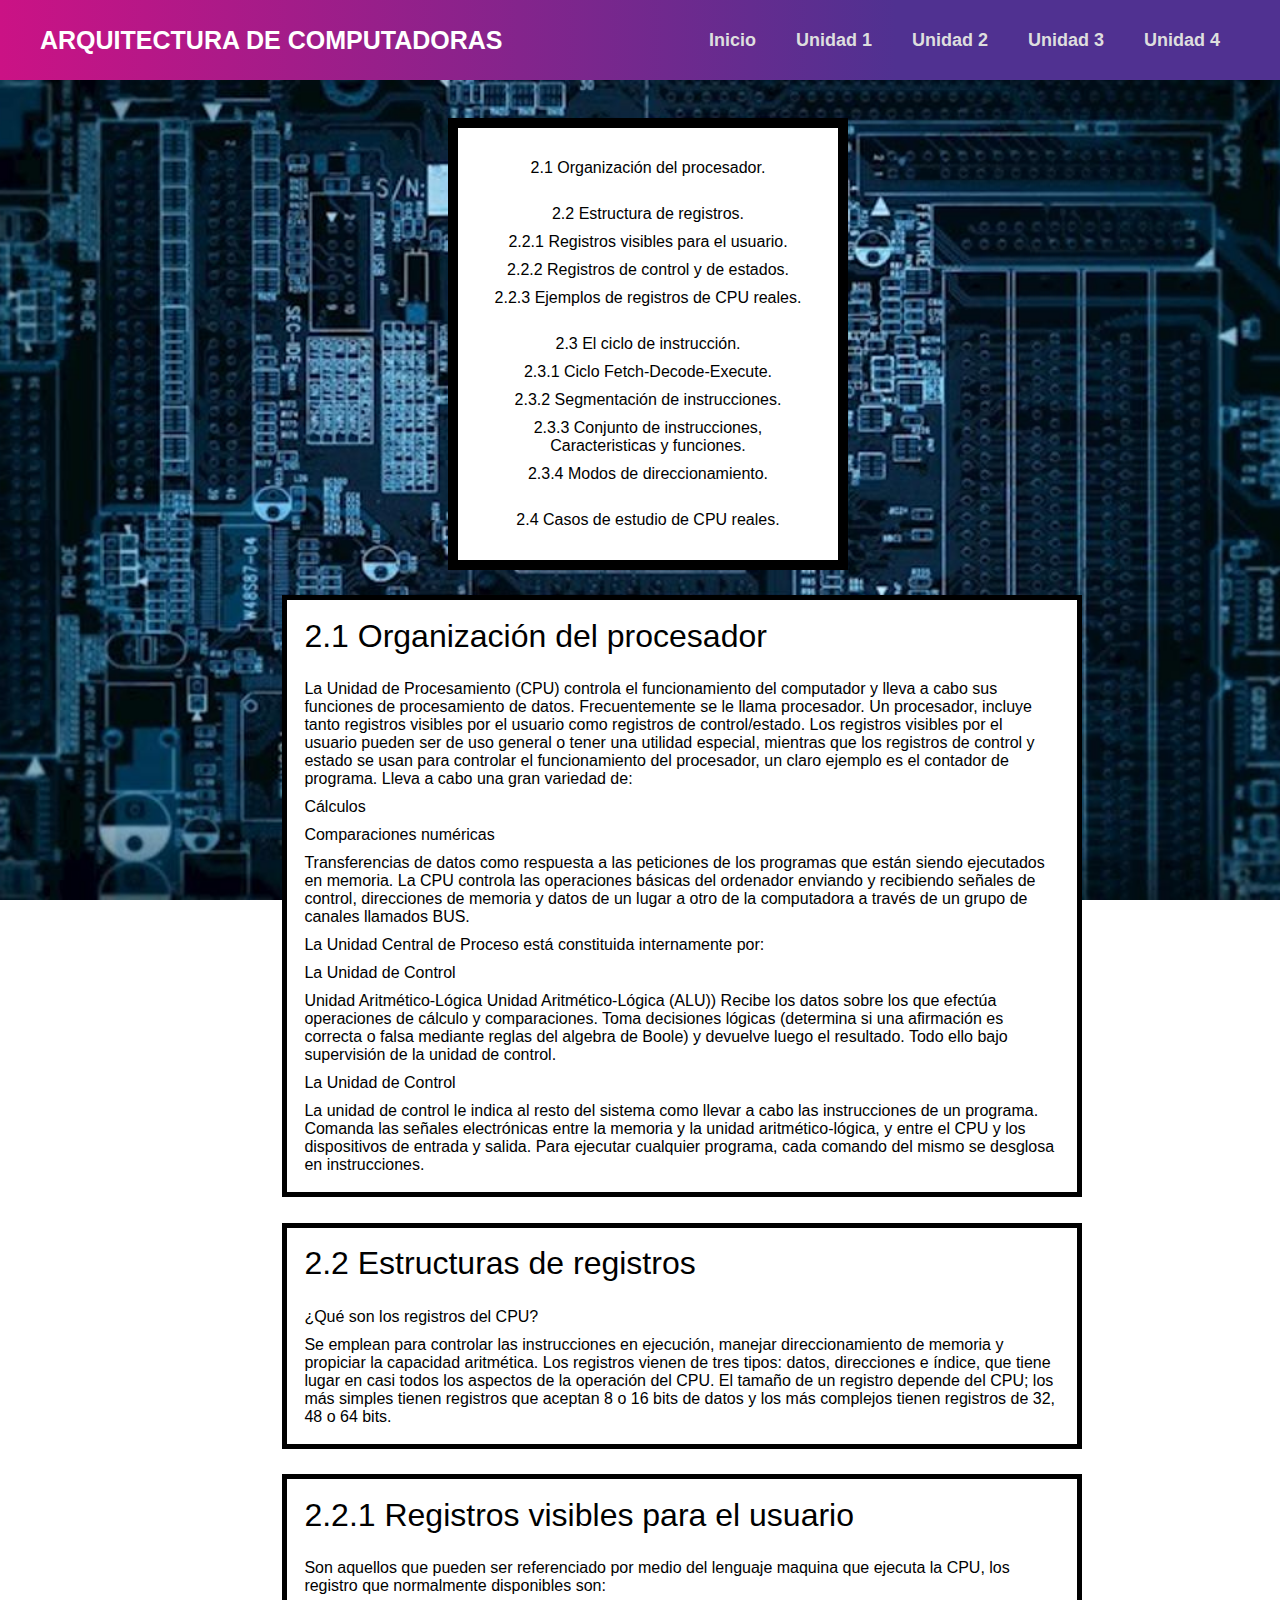
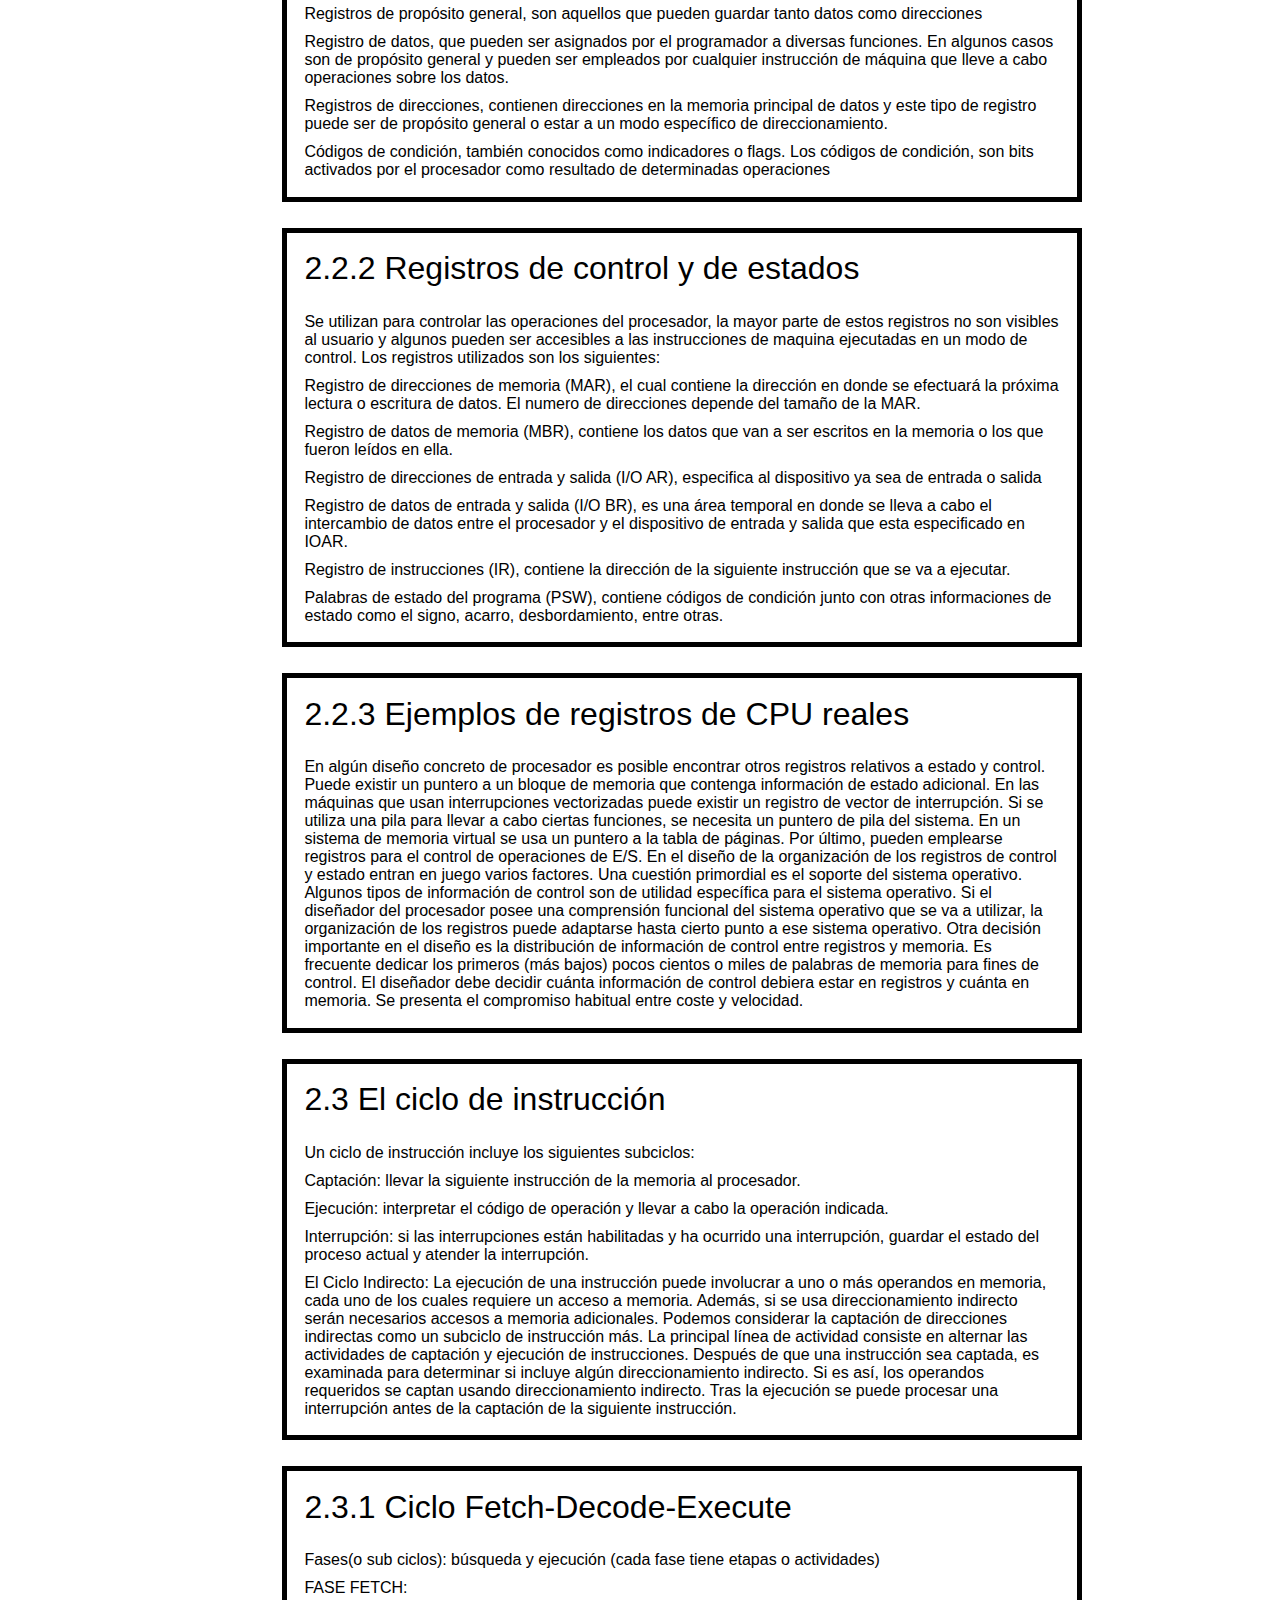
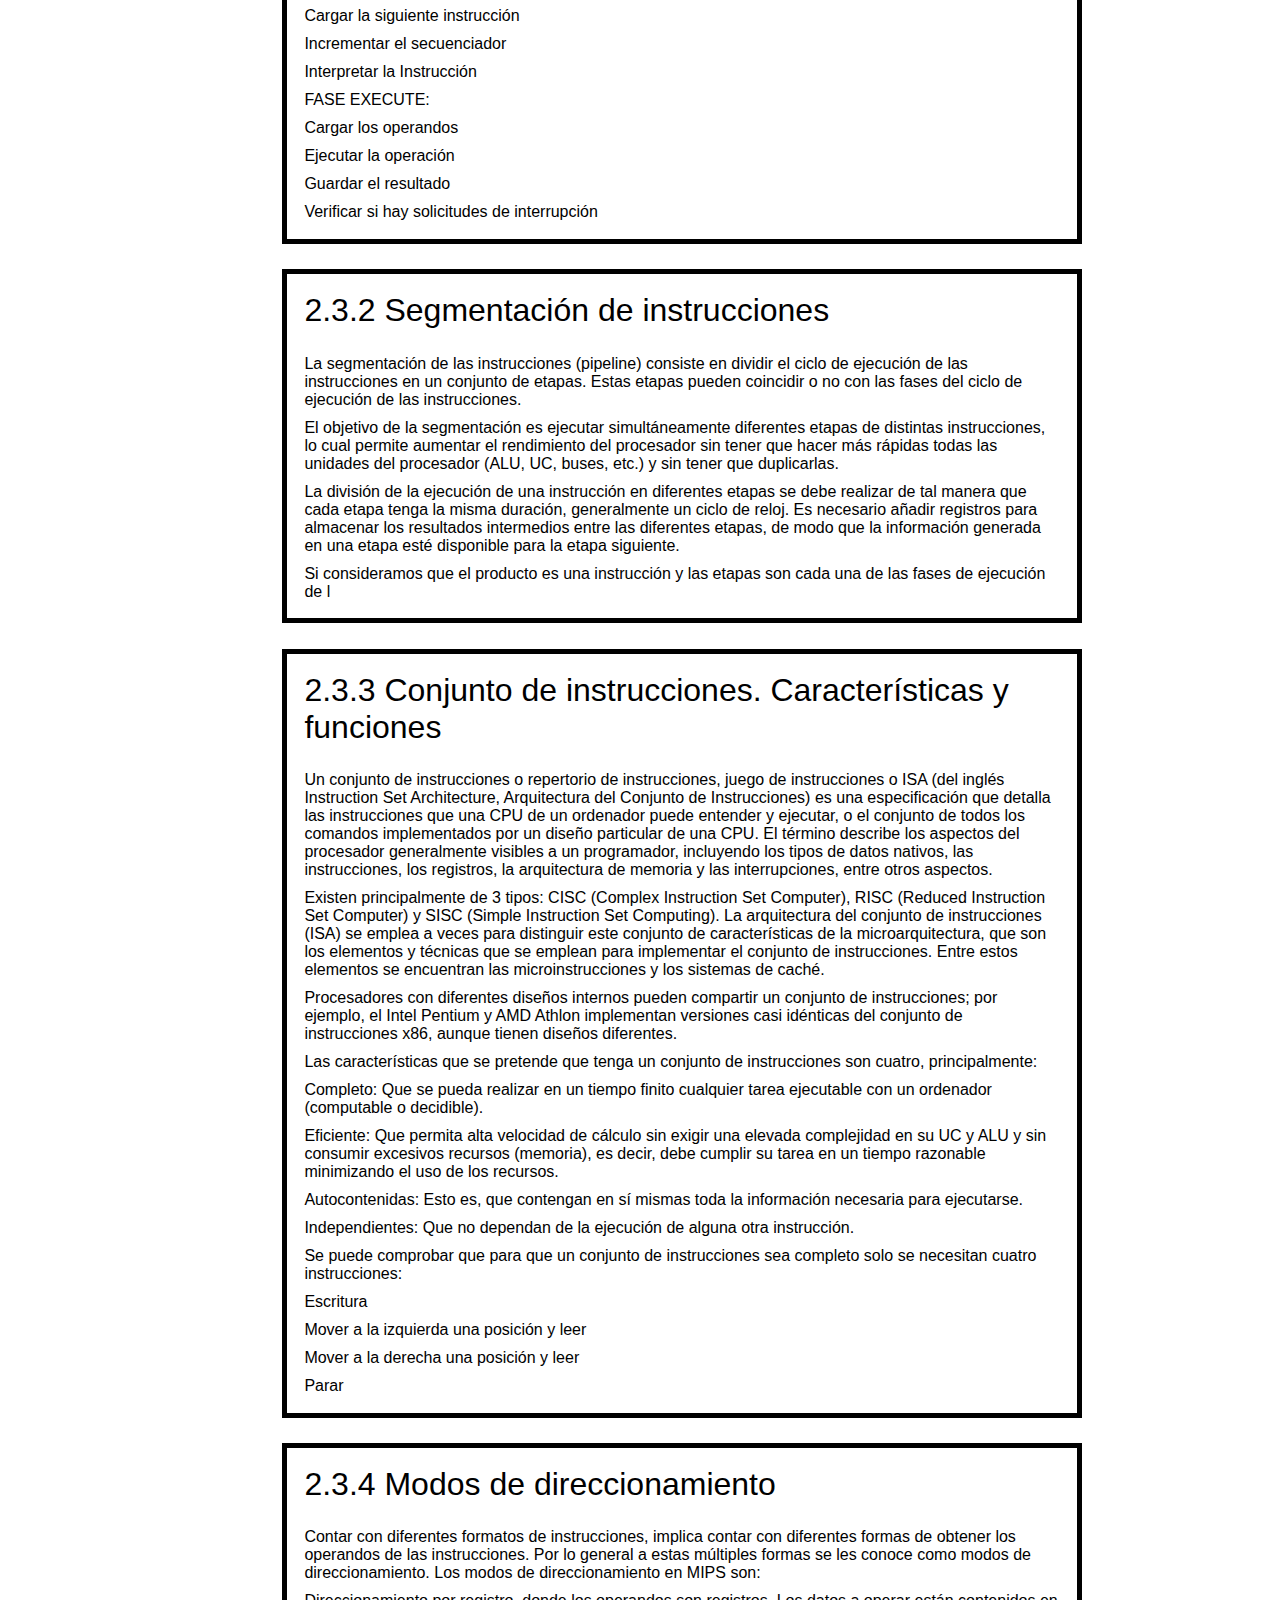
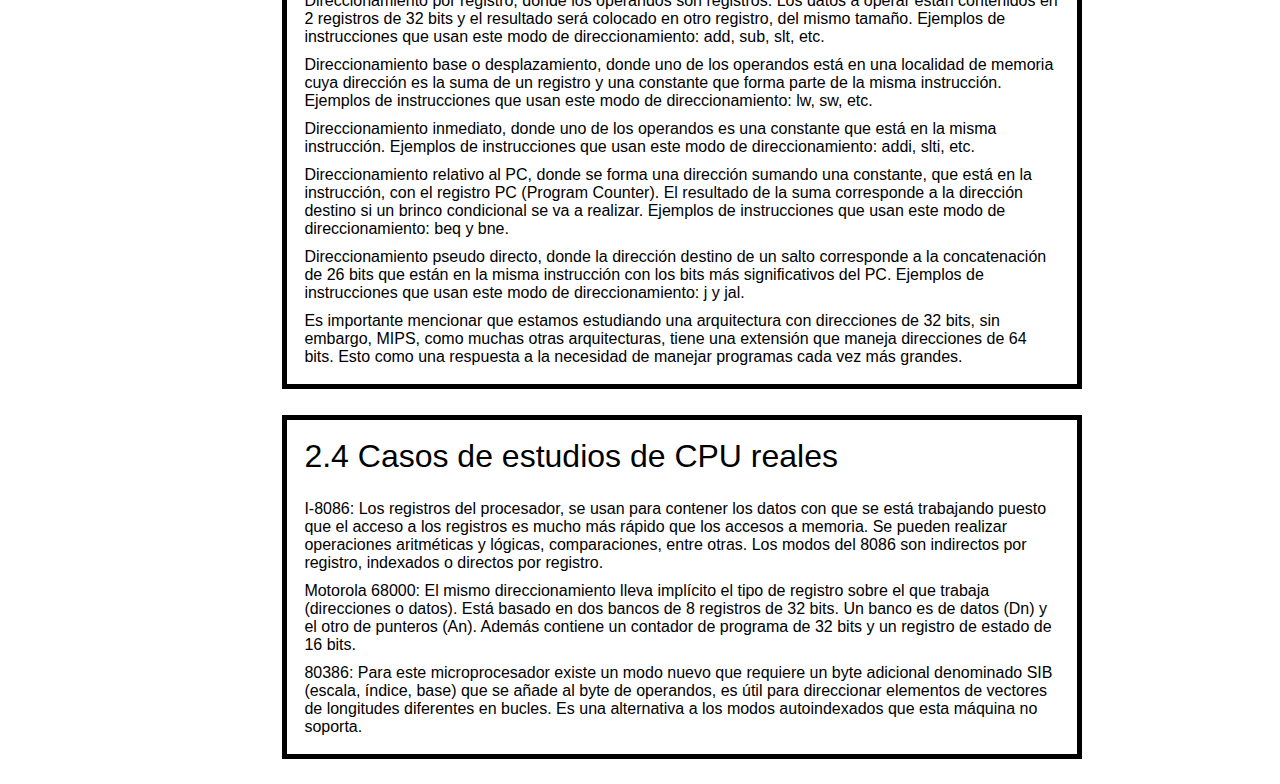
<file: unidad2.html>
<!DOCTYPE html>
<html>

<head>
    <meta charset="UTF-8">
    <title>Unidad 2</title>
    <meta http-equiv="X-UA-Compatible" content="IE=edge">
    <meta name="viewport" content="width=device-width, initial-sclar=1.0">
    <link rel="stylesheet" href="style.css">
</head>

<body style="background-image: url(imagen1.jpg); 
                background-size: cover;background-position: center center;
background-attachment: fixed;">
    <header>
        <div class="content">
            <div class="menu container">
                <a href="index.html" class="logo">Arquitectura de Computadoras</a>
                <input type="checkbox" id="menu" />
                <label for="menu">
                    <img src="menu.png" class="menu-icono" alt="">
                </label>
                <nav class="navbar">
                    <ul>
                        <li><a href="index.html">Inicio</a></li>
                        <li><a href="unidad1.HTML">Unidad 1</a></li>
                        <li><a href="unidad2.html">Unidad 2</a></li>
                        <li><a href="unidad3.html">Unidad 3</a></li>
                        <li><a href="unidad4.html">Unidad 4</a></li>
                    </ul>
                </nav>
            </div>
        </div>
    </header>

    <div align="center" class="temario1">
        <p>2.1 Organización del procesador.</p>
        <br>
        <p>2.2 Estructura de registros.</p>
        <p>2.2.1 Registros visibles para el usuario.</p>
        <p>2.2.2 Registros de control y de estados.</p>
        <p>2.2.3 Ejemplos de registros de CPU reales.</p>
        <br>
        <p>2.3 El ciclo de instrucción.</p>
        <p>2.3.1 Ciclo Fetch-Decode-Execute.</p>
        <p>2.3.2 Segmentación de instrucciones.</p>
        <p>2.3.3 Conjunto de instrucciones, Caracteristicas y funciones.</p>
        <p>2.3.4 Modos de direccionamiento.</p>
        <br>
        <p>2.4 Casos de estudio de CPU reales.</p>
    </div>

    <div align="left" class="texto2">
        <p class="subtitulos">2.1 Organización del procesador</p>
        <p>La Unidad de Procesamiento (CPU) controla el funcionamiento del computador y lleva a cabo sus funciones de
            procesamiento de datos. Frecuentemente se
            le llama procesador. Un procesador, incluye tanto registros visibles por el usuario como registros de
            control/estado. Los registros visibles por el
            usuario pueden ser de uso general o tener una utilidad especial, mientras que los registros de control y
            estado se usan para controlar el funcionamiento
            del procesador, un claro ejemplo es el contador de programa. Lleva a cabo una gran variedad de: </p>
        <p>Cálculos </p>
        <p>Comparaciones numéricas </p>
        <p>Transferencias de datos como respuesta a las peticiones de los programas que están siendo ejecutados en
            memoria. La CPU controla las operaciones
            básicas del ordenador enviando y recibiendo señales de control, direcciones de memoria y datos de un lugar a
            otro de la computadora a
            través de un grupo de canales llamados BUS. </p>
        <p>La Unidad Central de Proceso está constituida internamente por: </p>
        <p>La Unidad de Control</p>
        <p>Unidad Aritmético-Lógica Unidad Aritmético-Lógica (ALU)) Recibe los datos sobre los que efectúa operaciones
            de cálculo y comparaciones. Toma
            decisiones lógicas (determina si una afirmación es correcta o falsa mediante reglas del algebra de Boole) y
            devuelve luego el resultado. Todo ello
            bajo supervisión de la unidad de control.</p>
        <p>La Unidad de Control</p>
        <p>La unidad de control le indica al resto del sistema como llevar a cabo las instrucciones de un programa.
            Comanda las señales electrónicas entre
            la memoria y la unidad aritmético-lógica, y entre el CPU y los dispositivos de entrada y salida. Para
            ejecutar cualquier programa, cada comando
            del mismo se desglosa en instrucciones.</p>
    </div>

    <div align="left" class="texto2">
        <p class="subtitulos">2.2 Estructuras de registros</p>
        <p>¿Qué son los registros del CPU?</p>
        <p>Se emplean para controlar las instrucciones en ejecución, manejar direccionamiento de memoria y propiciar la
            capacidad aritmética.
            Los registros vienen de tres tipos: datos, direcciones e índice, que tiene lugar en casi todos los aspectos
            de la operación del CPU.
            El tamaño de un registro depende del CPU; los más simples tienen registros que aceptan 8 o 16 bits de datos
            y los más complejos tienen
            registros de 32, 48 o 64 bits.</p>
    </div>

    <div align="left" class="texto2">
        <p class="subtitulos">2.2.1 Registros visibles para el usuario</p>
        <p>Son aquellos que pueden ser referenciado por medio del lenguaje maquina que ejecuta la CPU, los registro que
            normalmente disponibles son:</p>
        <p>Registros de propósito general, son aquellos que pueden guardar tanto datos como direcciones</p>
        <p>Registro de datos, que pueden ser asignados por el programador a diversas funciones. En algunos casos son de
            propósito general y pueden
            ser empleados por cualquier instrucción de máquina que lleve a cabo operaciones sobre los datos.</p>
        <p>Registros de direcciones, contienen direcciones en la memoria principal de datos y este tipo de registro
            puede ser de propósito general o
            estar a un modo específico de direccionamiento.</p>
        <p>Códigos de condición, también conocidos como indicadores o flags. Los códigos de condición, son bits
            activados por el procesador como
            resultado de determinadas operaciones</p>
    </div>

    <div align="left" class="texto2">
        <p class="subtitulos">2.2.2 Registros de control y de estados</p>
        <p>Se utilizan para controlar las operaciones del procesador, la mayor parte de estos registros no son visibles
            al usuario y
            algunos pueden ser accesibles a las instrucciones de maquina ejecutadas en un modo de control. Los registros
            utilizados son los siguientes:</p>
        <p>Registro de direcciones de memoria (MAR), el cual contiene la dirección en donde se efectuará la próxima
            lectura o escritura
            de datos. El numero de direcciones depende del tamaño de la MAR.</p>
        <p>Registro de datos de memoria (MBR), contiene los datos que van a ser escritos en la memoria o los que fueron
            leídos en ella.</p>
        <p>Registro de direcciones de entrada y salida (I/O AR), especifica al dispositivo ya sea de entrada o salida
        </p>
        <p>Registro de datos de entrada y salida (I/O BR), es una área temporal en donde se lleva a cabo el intercambio
            de datos entre el
            procesador y el dispositivo de entrada y salida que esta especificado en IOAR.</p>
        <p>Registro de instrucciones (IR), contiene la dirección de la siguiente instrucción que se va a ejecutar.</p>
        <p>Palabras de estado del programa (PSW), contiene códigos de condición junto con otras informaciones de estado
            como el signo,
            acarro, desbordamiento, entre otras.</p>
    </div>

    <div align="left" class="texto2">
        <p class="subtitulos">2.2.3 Ejemplos de registros de CPU reales</p>
        <p>En algún diseño concreto de procesador es posible encontrar otros registros relativos a estado y control.
            Puede existir
            un puntero a un bloque de memoria que contenga información de estado adicional.
            En las máquinas que usan interrupciones vectorizadas puede existir un registro de vector de interrupción. Si
            se utiliza una
            pila para llevar a cabo ciertas funciones, se necesita un puntero de pila del sistema. En
            un sistema de memoria virtual se usa un puntero a la tabla de páginas. Por último, pueden emplearse
            registros para el control
            de operaciones de E/S. En el diseño de la organización de los registros de control y estado entran en juego
            varios factores. Una
            cuestión primordial es el soporte del sistema operativo. Algunos tipos de información de control son de
            utilidad específica para
            el sistema operativo. Si el diseñador del procesador posee una comprensión funcional del sistema operativo
            que se va a utilizar,
            la organización de los registros puede adaptarse hasta cierto punto a ese sistema operativo. Otra decisión
            importante en el diseño
            es la distribución de información de control entre registros y memoria. Es frecuente dedicar los primeros
            (más bajos) pocos cientos
            o miles de palabras de memoria para fines de control. El diseñador debe decidir cuánta información de
            control debiera estar en
            registros y cuánta en memoria. Se presenta el compromiso habitual entre coste y velocidad.</p>
    </div>

    <div align="left" class="texto2">
        <p class="subtitulos">2.3 El ciclo de instrucción<!--/p-->
        </p>
        <p>Un ciclo de instrucción incluye los siguientes subciclos:</p>
        <p>Captación: llevar la siguiente instrucción de la memoria al procesador.</p>
        <p>Ejecución: interpretar el código de operación y llevar a cabo la operación indicada.</p>
        <p>Interrupción: si las interrupciones están habilitadas y ha ocurrido una interrupción, guardar el estado del
            proceso actual y
            atender la interrupción.</p>
        <p>El Ciclo Indirecto: La ejecución de una instrucción puede involucrar a uno o más operandos en memoria, cada
            uno de los cuales
            requiere un acceso a memoria. Además, si se usa direccionamiento indirecto serán necesarios accesos a
            memoria adicionales. Podemos
            considerar la captación de direcciones indirectas como un subciclo de instrucción más. La principal línea de
            actividad consiste en
            alternar las actividades de captación y ejecución de instrucciones. Después de que una instrucción sea
            captada, es examinada para
            determinar si incluye algún direccionamiento indirecto. Si es así, los operandos requeridos se captan usando
            direccionamiento indirecto.
            Tras la ejecución se puede procesar una interrupción antes de la captación de la siguiente instrucción.</p>
    </div>

    <div align="left" class="texto2">
        <p class="subtitulos">2.3.1 Ciclo Fetch-Decode-Execute</p>
        <p>Fases(o sub ciclos): búsqueda y ejecución (cada fase tiene etapas o actividades)</p>
        <p>FASE FETCH:</p>
        <p>Cargar la siguiente instrucción</p>
        <p>Incrementar el secuenciador</p>
        <p>Interpretar la Instrucción</p>
        <p>FASE EXECUTE:</p>
        <p>Cargar los operandos</p>
        <p>Ejecutar la operación</p>
        <p>Guardar el resultado</p>
        <p>Verificar si hay solicitudes de interrupción</p>
    </div>

    <div align="left" class="texto2">
        <p class="subtitulos">2.3.2 Segmentación de instrucciones</p>
        <p>La segmentación de las instrucciones (pipeline) consiste en dividir el ciclo de ejecución de las
            instrucciones en un conjunto de
            etapas. Estas etapas pueden coincidir o no con las fases del ciclo de ejecución de las instrucciones.</p>
        <p>El objetivo de la segmentación es ejecutar simultáneamente diferentes etapas de distintas instrucciones, lo
            cual permite aumentar
            el rendimiento del procesador sin tener que hacer más rápidas todas las unidades del procesador (ALU, UC,
            buses, etc.) y sin tener que duplicarlas.</p>
        <p>La división de la ejecución de una instrucción en diferentes etapas se debe realizar de tal manera que cada
            etapa tenga la misma
            duración, generalmente un ciclo de reloj. Es necesario añadir registros para almacenar los resultados
            intermedios entre las
            diferentes etapas, de modo que la información generada en una etapa esté disponible para la etapa siguiente.
        </p>
        <p>Si consideramos que el producto es una instrucción y las etapas son cada una de las fases de ejecución de l
        </p>
    </div>

    <div align="left" class="texto2">
        <p class="subtitulos">2.3.3 Conjunto de instrucciones. Características y funciones</p>
        <p>Un conjunto de instrucciones o repertorio de instrucciones, juego de instrucciones o ISA (del inglés
            Instruction Set Architecture,
            Arquitectura del Conjunto de Instrucciones) es una especificación que detalla las instrucciones que una CPU
            de un ordenador puede
            entender y ejecutar, o el conjunto de todos los comandos implementados por un diseño particular de una CPU.
            El término describe los
            aspectos del procesador generalmente visibles a un programador, incluyendo los tipos de datos nativos, las
            instrucciones, los registros,
            la arquitectura de memoria y las interrupciones, entre otros aspectos.</p>
        <p>Existen principalmente de 3 tipos: CISC (Complex Instruction Set Computer), RISC (Reduced Instruction Set
            Computer) y SISC (Simple Instruction
            Set Computing). La arquitectura del conjunto de instrucciones (ISA) se emplea a veces para distinguir este
            conjunto de características de la
            microarquitectura, que son los elementos y técnicas que se emplean para implementar el conjunto de
            instrucciones. Entre estos elementos se
            encuentran las microinstrucciones y los sistemas de caché.</p>
        <p>Procesadores con diferentes diseños internos pueden compartir un conjunto de instrucciones; por ejemplo, el
            Intel Pentium y AMD Athlon
            implementan versiones casi idénticas del conjunto de instrucciones x86, aunque tienen diseños diferentes.
        </p>
        <p>Las características que se pretende que tenga un conjunto de instrucciones son cuatro, principalmente:</p>
        <p>Completo: Que se pueda realizar en un tiempo finito cualquier tarea ejecutable con un ordenador (computable o
            decidible).</p>
        <p>Eficiente: Que permita alta velocidad de cálculo sin exigir una elevada complejidad en su UC y ALU y sin
            consumir excesivos recursos
            (memoria), es decir, debe cumplir su tarea en un tiempo razonable minimizando el uso de los recursos.</p>
        <p>Autocontenidas: Esto es, que contengan en sí mismas toda la información necesaria para ejecutarse.</p>
        <p>Independientes: Que no dependan de la ejecución de alguna otra instrucción.</p>
        <p>Se puede comprobar que para que un conjunto de instrucciones sea completo solo se necesitan cuatro
            instrucciones:</p>
        <p>Escritura</p>
        <p>Mover a la izquierda una posición y leer</p>
        <p>Mover a la derecha una posición y leer</p>
        <p>Parar</p>
    </div>

    <div align="left" class="texto2">
        <p class="subtitulos">2.3.4 Modos de direccionamiento</p>
        <p>Contar con diferentes formatos de instrucciones, implica contar con diferentes formas de obtener los
            operandos de las instrucciones.
            Por lo general a estas múltiples formas se les conoce como modos de direccionamiento. Los modos de
            direccionamiento en MIPS son: </p>
        <p>Direccionamiento por registro, donde los operandos son registros. Los datos a operar están contenidos en 2
            registros de 32 bits y el
            resultado será colocado en otro registro, del mismo tamaño. Ejemplos de instrucciones que usan este modo de
            direccionamiento: add, sub, slt, etc.</p>
        <p>Direccionamiento base o desplazamiento, donde uno de los operandos está en una localidad de memoria cuya
            dirección es la suma de un
            registro y una constante que forma parte de la misma instrucción. Ejemplos de instrucciones que usan este
            modo de direccionamiento: lw, sw, etc.</p>
        <p>Direccionamiento inmediato, donde uno de los operandos es una constante que está en la misma instrucción.
            Ejemplos de instrucciones
            que usan este modo de direccionamiento: addi, slti, etc.</p>
        <p>Direccionamiento relativo al PC, donde se forma una dirección sumando una constante, que está en la
            instrucción, con el registro PC
            (Program Counter). El resultado de la suma corresponde a la dirección destino si un brinco condicional se va
            a realizar. Ejemplos de
            instrucciones que usan este modo de direccionamiento: beq y bne.</p>
        <p>Direccionamiento pseudo directo, donde la dirección destino de un salto corresponde a la concatenación de 26
            bits que están en la misma
            instrucción con los bits más significativos del PC. Ejemplos de instrucciones que usan este modo de
            direccionamiento: j y jal.</p>
        <p>Es importante mencionar que estamos estudiando una arquitectura con direcciones de 32 bits, sin embargo,
            MIPS, como muchas otras
            arquitecturas, tiene una extensión que maneja direcciones de 64 bits. Esto como una respuesta a la necesidad
            de manejar programas cada vez más grandes.</p>
    </div>

    <div align="left" class="texto2">
        <p class="subtitulos">2.4 Casos de estudios de CPU reales</p>
        <p>I-8086: Los registros del procesador, se usan para contener los datos con que se está trabajando puesto que
            el acceso a los registros
            es mucho más rápido que los accesos a memoria. Se pueden realizar operaciones aritméticas y lógicas,
            comparaciones, entre otras. Los
            modos del 8086 son indirectos por registro, indexados o directos por registro.</p>
        <p>Motorola 68000: El mismo direccionamiento lleva implícito el tipo de registro sobre el que trabaja
            (direcciones o datos). Está basado
            en dos bancos de 8 registros de 32 bits. Un banco es de datos (Dn) y el otro de punteros (An). Además
            contiene un contador de programa
            de 32 bits y un registro de estado de 16 bits.</p>
        <p>80386: Para este microprocesador existe un modo nuevo que requiere un byte adicional denominado SIB (escala,
            índice, base) que se añade
            al byte de operandos, es útil para direccionar elementos de vectores de longitudes diferentes en bucles. Es
            una alternativa a los modos
            autoindexados que esta máquina no soporta.</p>
    </div>
</body>

</html>
</file>
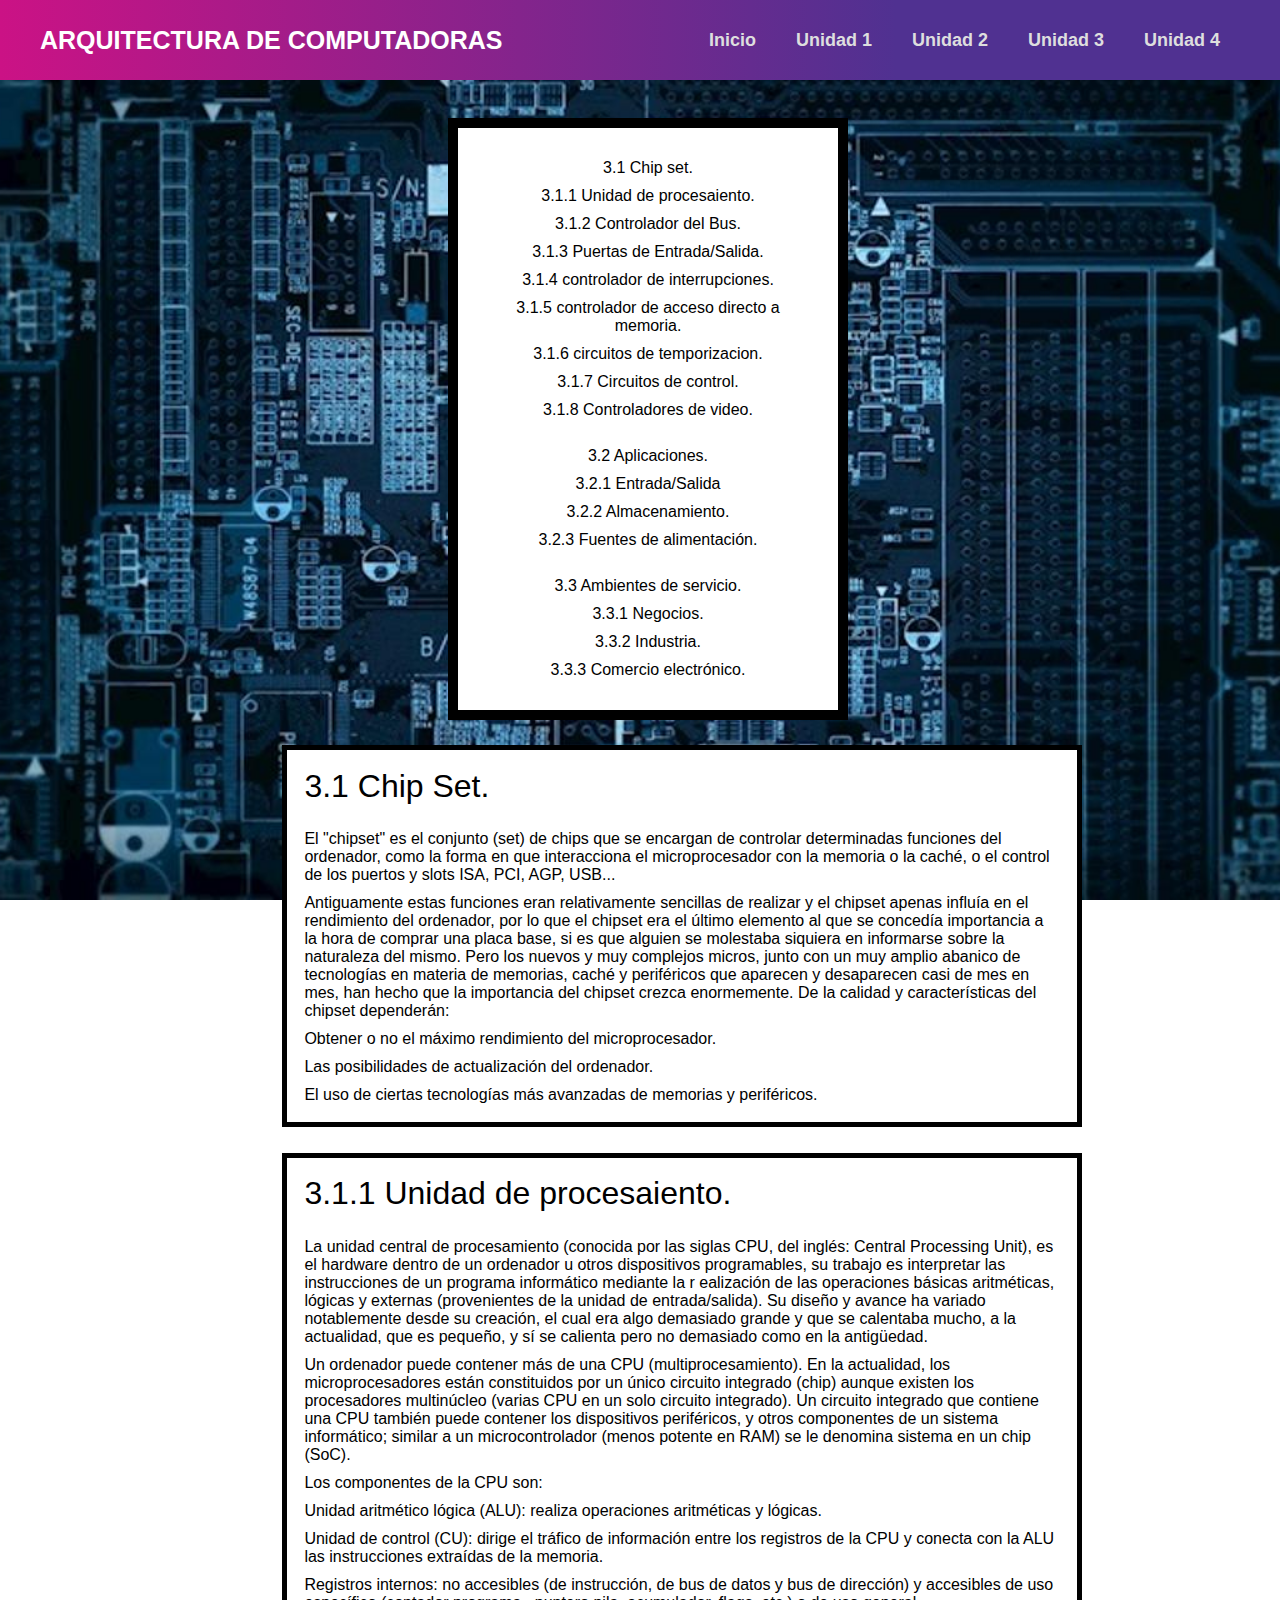
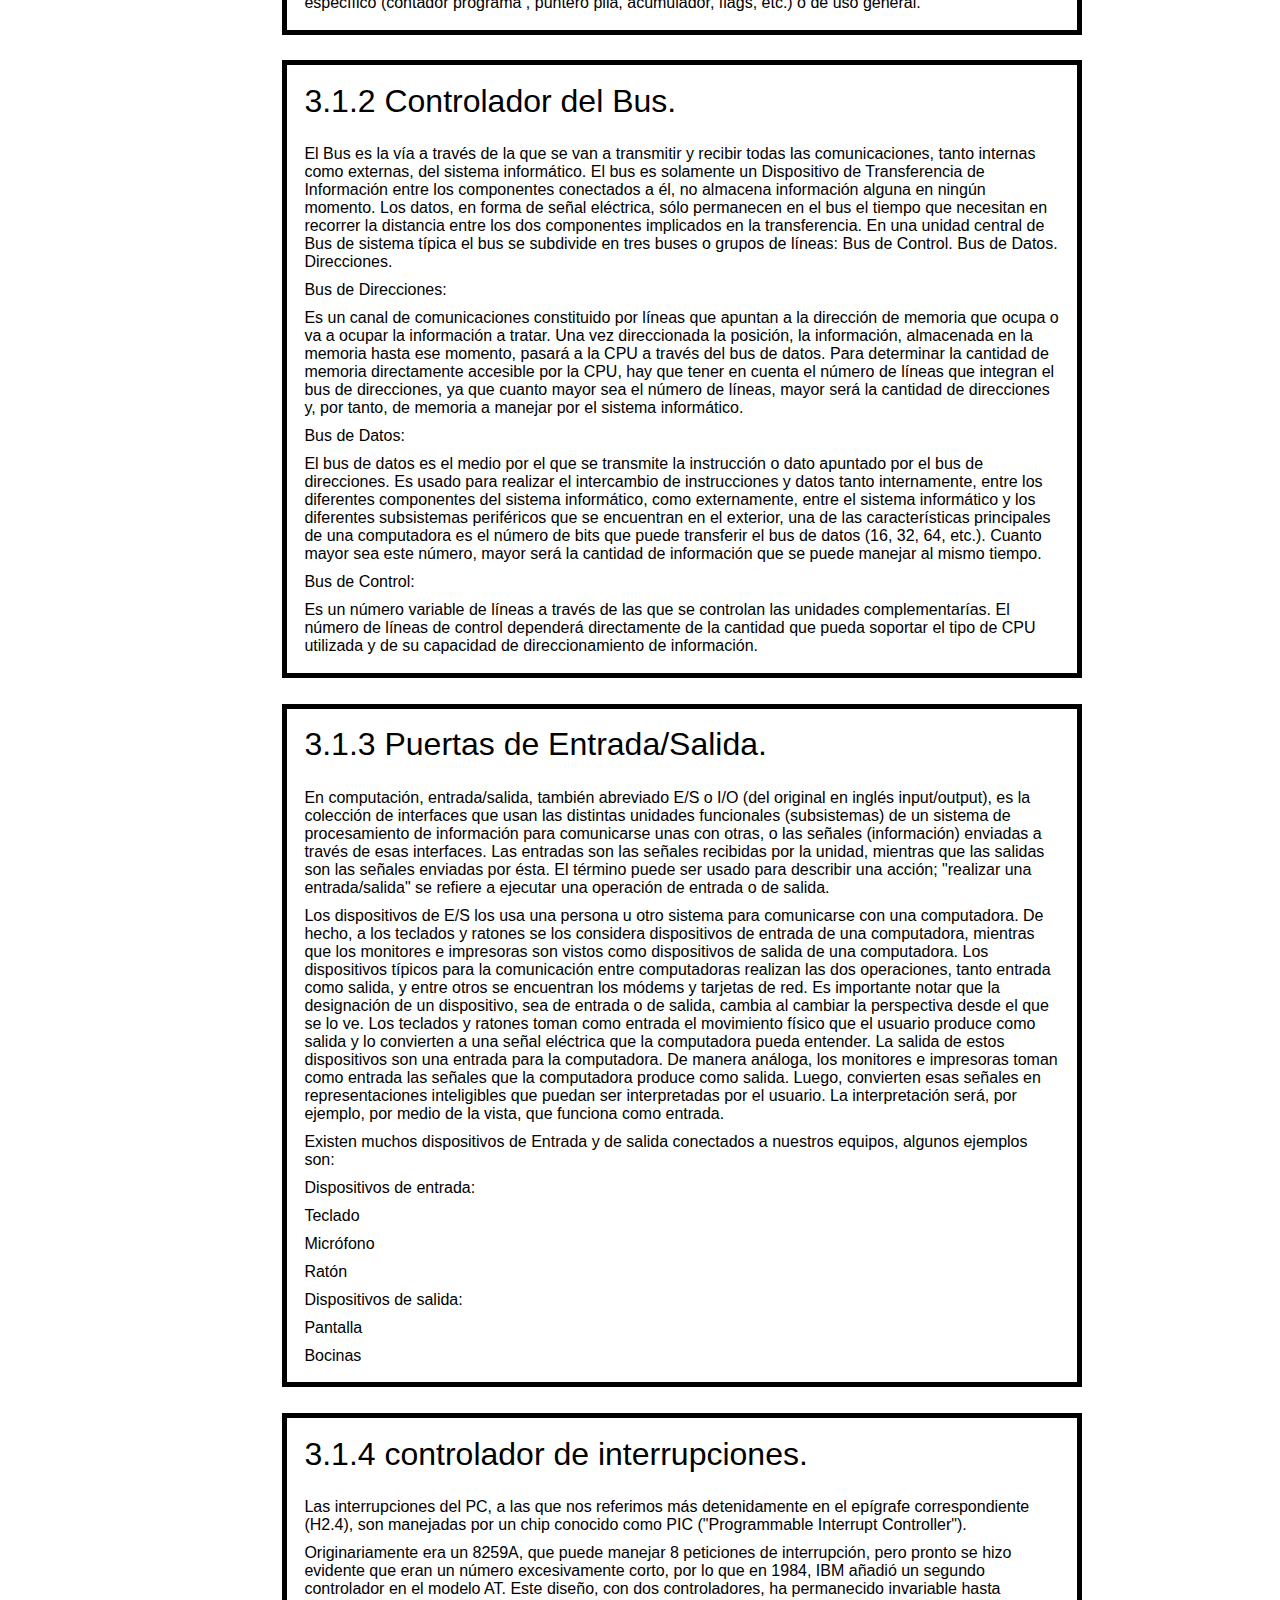
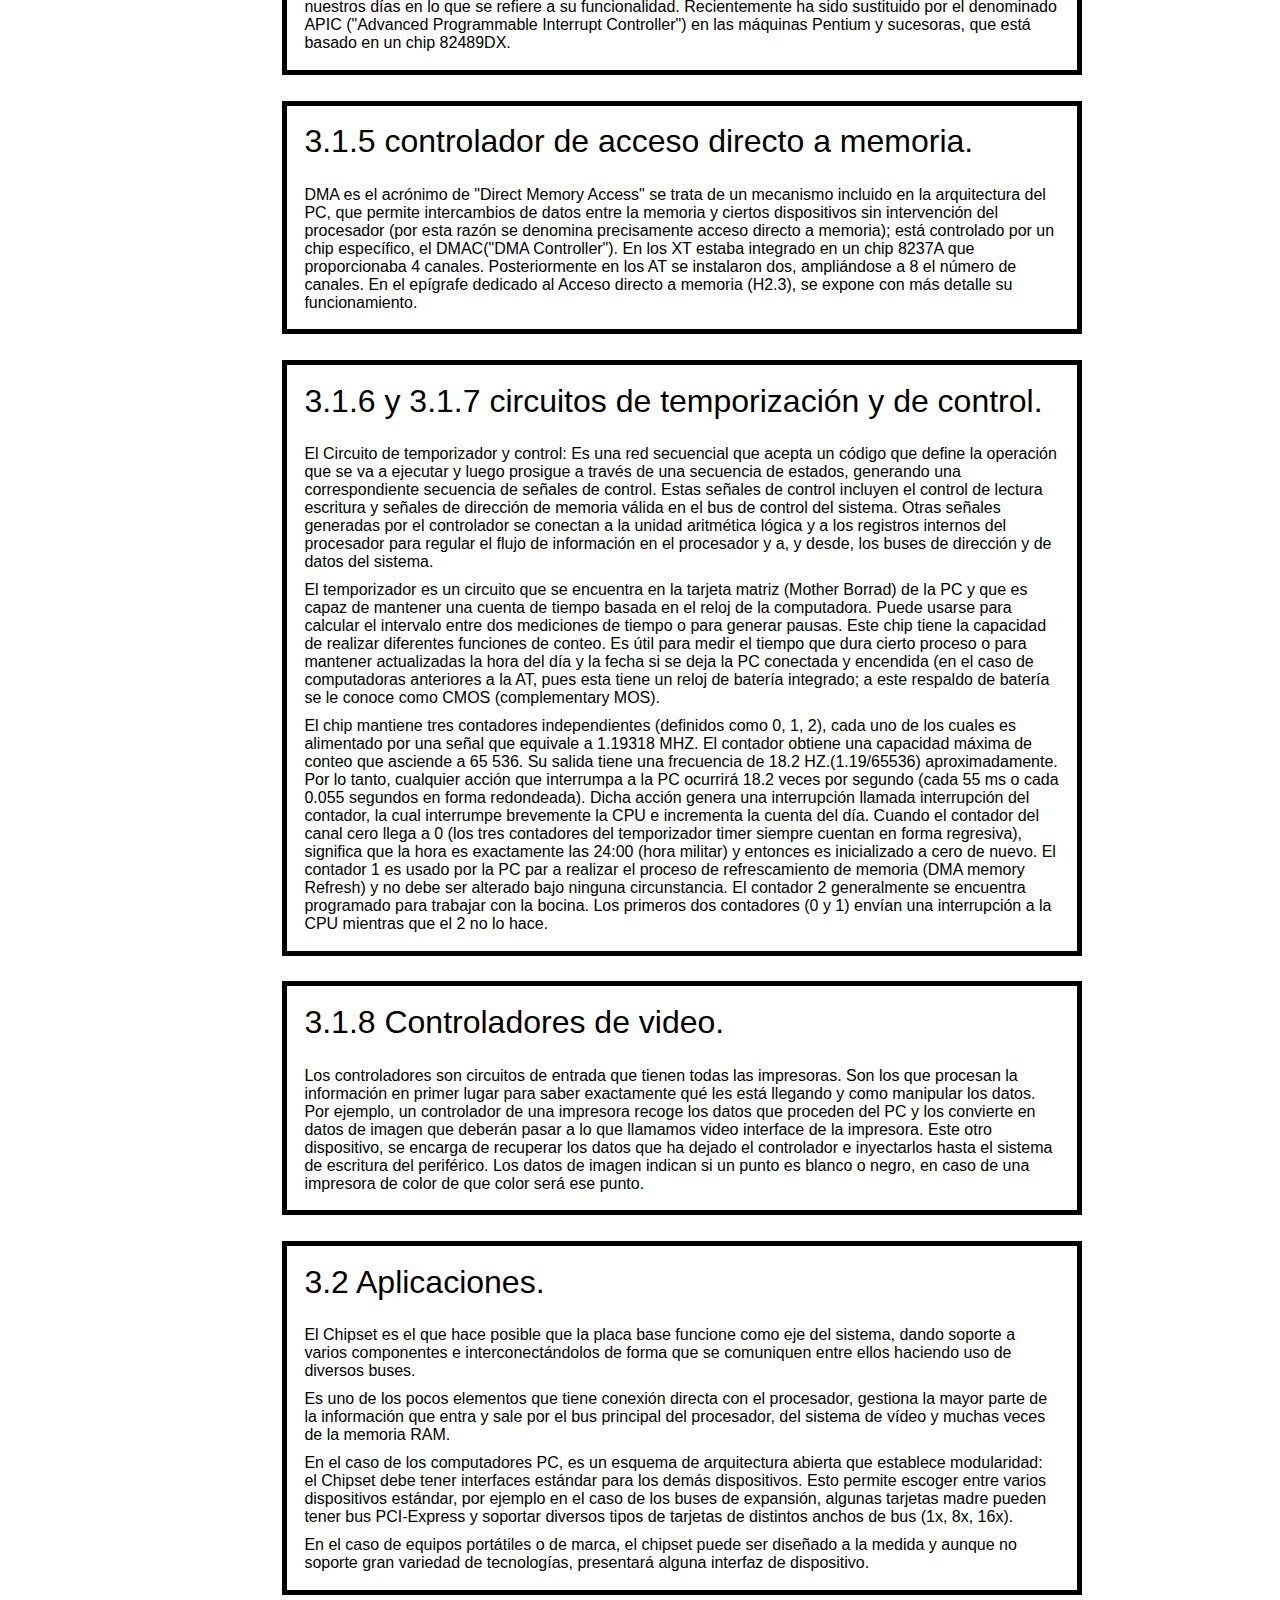
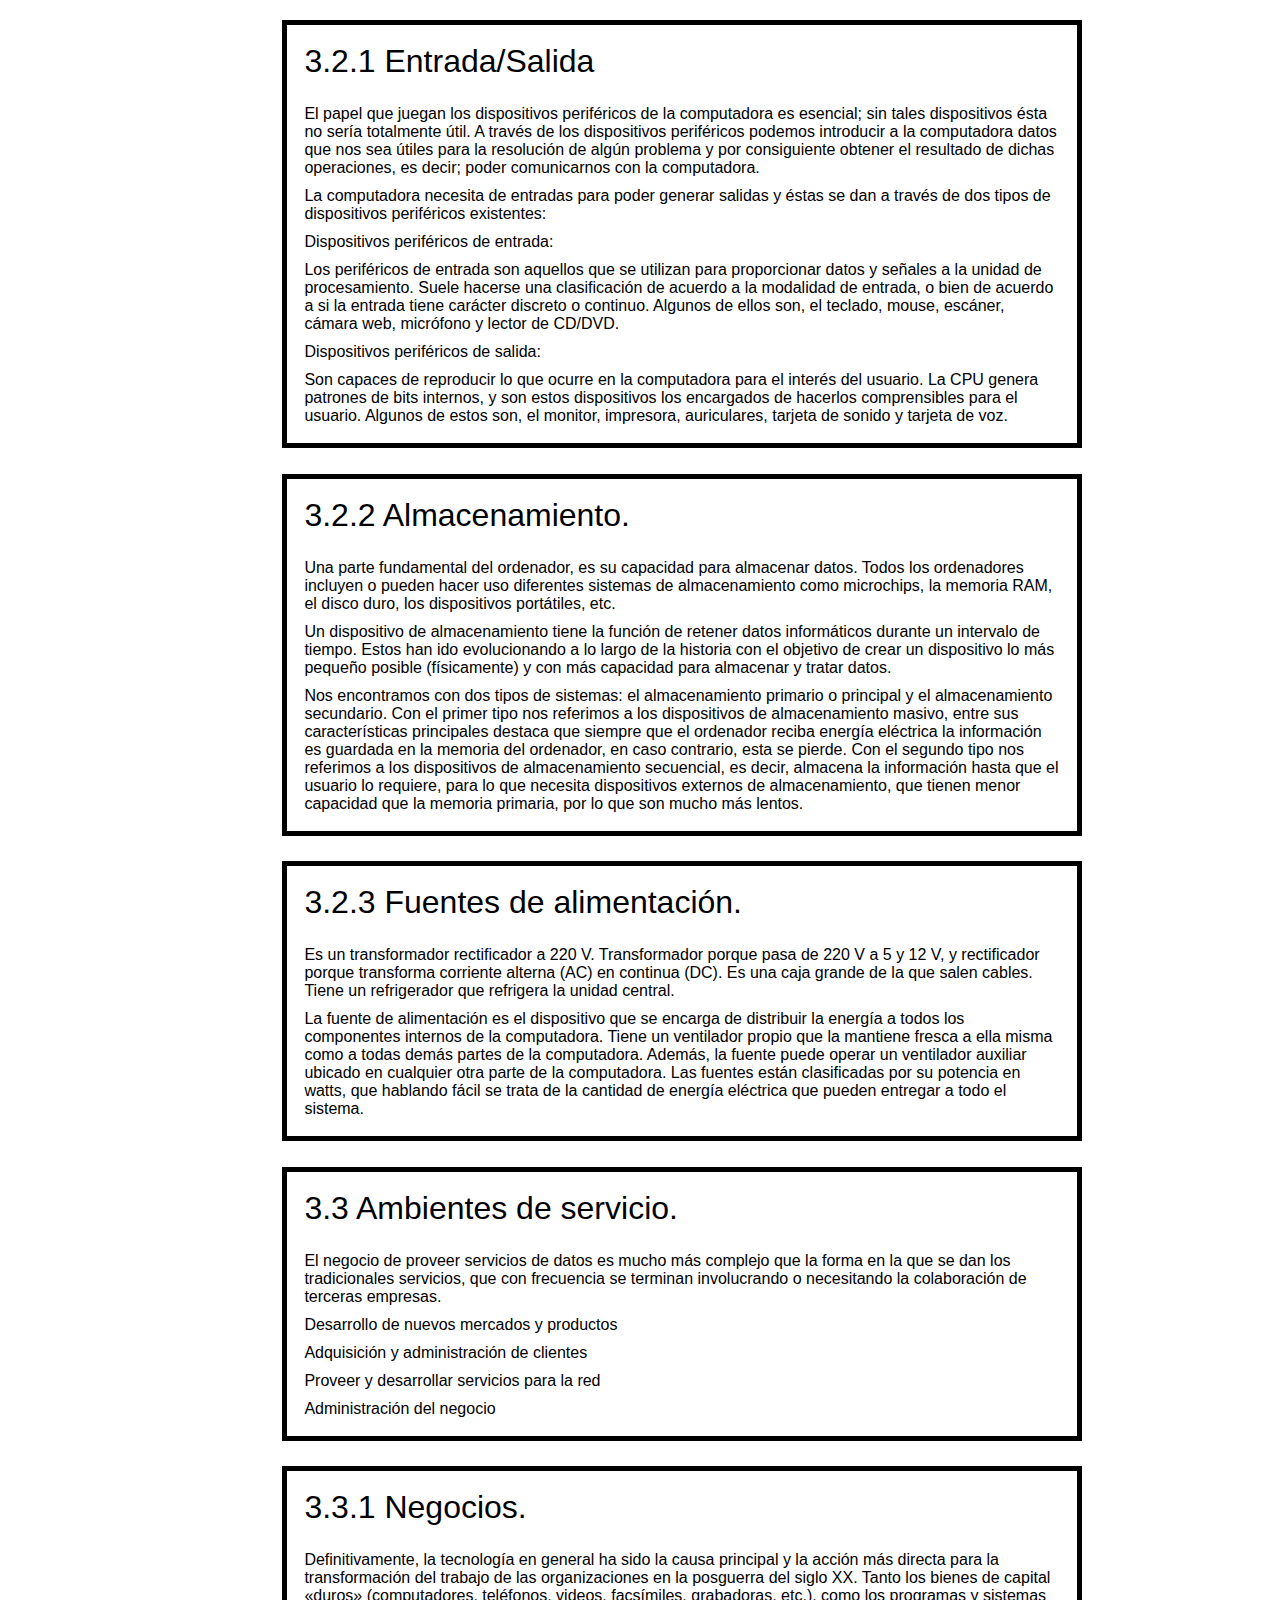
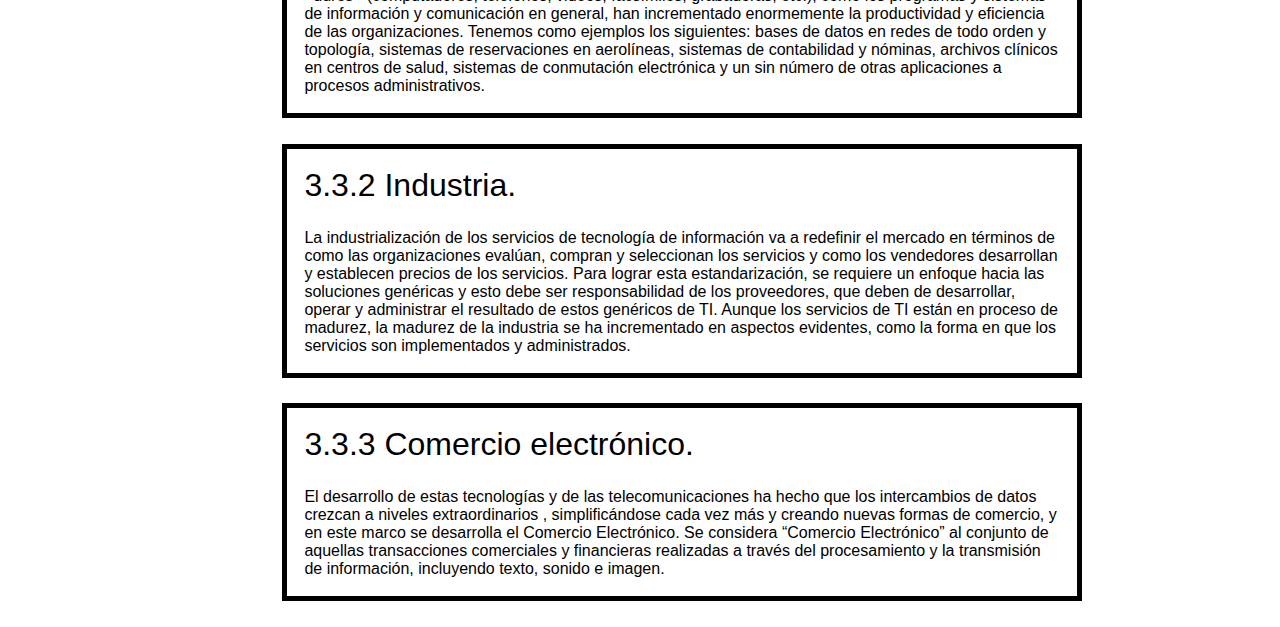
<file: unidad3.html>
<!DOCTYPE html>
<html>

<head>
    <meta charset="UTF-8">
    <title>Unidad 3</title>
    <meta http-equiv="X-UA-Compatible" content="IE=edge">
    <meta name="viewport" content="width=device-width, initial-sclar=1.0">
    <link rel="stylesheet" href="style.css">
</head>

<body style="background-image: url(imagen1.jpg); 
                background-size: cover;background-position: center center;
background-attachment: fixed;">
    <header>
        <div class="content">
            <div class="menu container">
                <a href="index.html" class="logo">Arquitectura de Computadoras</a>
                <input type="checkbox" id="menu" />
                <label for="menu">
                    <img src="menu.png" class="menu-icono" alt="">
                </label>
                <nav class="navbar">
                    <ul>
                        <li><a href="index.html">Inicio</a></li>
                        <li><a href="unidad1.HTML">Unidad 1</a></li>
                        <li><a href="unidad2.html">Unidad 2</a></li>
                        <li><a href="unidad3.html">Unidad 3</a></li>
                        <li><a href="unidad4.html">Unidad 4</a></li>
                    </ul>
                </nav>
            </div>
        </div>
    </header>

    <div align="center" class="temario1">
        <p>3.1 Chip set.</p>
        <p>3.1.1 Unidad de procesaiento.</p>
        <p>3.1.2 Controlador del Bus.</p>
        <p>3.1.3 Puertas de Entrada/Salida.</p>
        <p>3.1.4 controlador de interrupciones.</p>
        <p>3.1.5 controlador de acceso directo a memoria.</p>
        <p>3.1.6 circuitos de temporizacion.</p>
        <p>3.1.7 Circuitos de control.</p>
        <p>3.1.8 Controladores de video.</p>
        <br>
        <p>3.2 Aplicaciones.</p>
        <p>3.2.1 Entrada/Salida</p>
        <p>3.2.2 Almacenamiento.</p>
        <p>3.2.3 Fuentes de alimentación.</p>
        <br>
        <p>3.3 Ambientes de servicio.</p>
        <p>3.3.1 Negocios.</p>
        <p>3.3.2 Industria.</p>
        <p>3.3.3 Comercio electrónico.</p>
    </div>

    <div align="left" class="texto2">
        <p class="subtitulos">3.1 Chip Set.</p>
        <p>El "chipset" es el conjunto (set) de chips que se encargan de controlar determinadas funciones del ordenador,
            como la forma en que
            interacciona el microprocesador con la memoria o la caché, o el control de los puertos y slots ISA, PCI,
            AGP, USB...</p>
        <p>Antiguamente estas funciones eran relativamente sencillas de realizar y el chipset apenas influía en el
            rendimiento del ordenador,
            por lo que el chipset era el último elemento al que se concedía importancia a la hora de comprar una placa
            base, si es que alguien
            se molestaba siquiera en informarse sobre la naturaleza del mismo. Pero los nuevos y muy complejos micros,
            junto con un muy amplio
            abanico de tecnologías en materia de memorias, caché y periféricos que aparecen y desaparecen casi de mes en
            mes, han hecho que la
            importancia del chipset crezca enormemente. De la calidad y características del chipset dependerán:</p>
        <p>Obtener o no el máximo rendimiento del microprocesador.</p>
        <p>Las posibilidades de actualización del ordenador.</p>
        <p>El uso de ciertas tecnologías más avanzadas de memorias y periféricos.</p>
    </div>

    <div align="left" class="texto2">
        <p class="subtitulos">3.1.1 Unidad de procesaiento.</p>
        <p>La unidad central de procesamiento (conocida por las siglas CPU, del inglés: Central Processing Unit), es el
            hardware dentro de un
            ordenador u otros dispositivos programables, su trabajo es interpretar las instrucciones de un programa
            informático mediante la r
            ealización de las operaciones básicas aritméticas, lógicas y externas (provenientes de la unidad de
            entrada/salida). Su diseño y
            avance ha variado notablemente desde su creación, el cual era algo demasiado grande y que se calentaba
            mucho, a la actualidad, que
            es pequeño, y sí se calienta pero no demasiado como en la antigüedad.</p>
        <p>Un ordenador puede contener más de una CPU (multiprocesamiento). En la actualidad, los microprocesadores
            están constituidos por un único
            circuito integrado (chip) aunque existen los procesadores multinúcleo (varias CPU en un solo circuito
            integrado). Un circuito integrado
            que contiene una CPU también puede contener los dispositivos periféricos, y otros componentes de un sistema
            informático; similar a un
            microcontrolador (menos potente en RAM) se le denomina sistema en un chip (SoC).</p>
        <p>Los componentes de la CPU son:</p>
        <p>Unidad aritmético lógica (ALU): realiza operaciones aritméticas y lógicas.</p>
        <p>Unidad de control (CU): dirige el tráfico de información entre los registros de la CPU y conecta con la ALU
            las instrucciones extraídas
            de la memoria.</p>
        <p>Registros internos: no accesibles (de instrucción, de bus de datos y bus de dirección) y accesibles de uso
            específico (contador programa
            , puntero pila, acumulador, flags, etc.) o de uso general.</p>
    </div>

    <div align="left" class="texto2">
        <p class="subtitulos">3.1.2 Controlador del Bus.</p>
        <p>El Bus es la vía a través de la que se van a transmitir y recibir todas las comunicaciones, tanto internas
            como externas, del sistema
            informático. El bus es solamente un Dispositivo de Transferencia de Información entre los componentes
            conectados a él, no almacena
            información alguna en ningún momento. Los datos, en forma de señal eléctrica, sólo permanecen en el bus el
            tiempo que necesitan en
            recorrer la distancia entre los dos componentes implicados en la transferencia. En una unidad central de Bus
            de sistema típica el bus
            se subdivide en tres buses o grupos de líneas: Bus de Control. Bus de Datos. Direcciones.</p>
        <p>Bus de Direcciones:</p>
        <p>Es un canal de comunicaciones constituido por líneas que apuntan a la dirección de memoria que ocupa o va a
            ocupar la información a tratar.
            Una vez direccionada la posición, la información, almacenada en la memoria hasta ese momento, pasará a la
            CPU a través del bus de datos.
            Para determinar la cantidad de memoria directamente accesible por la CPU, hay que tener en cuenta el número
            de líneas que integran el bus
            de direcciones, ya que cuanto mayor sea el número de líneas, mayor será la cantidad de direcciones y, por
            tanto, de memoria a manejar por
            el sistema informático.</p>
        <p>Bus de Datos:</p>
        <p>El bus de datos es el medio por el que se transmite la instrucción o dato apuntado por el bus de direcciones.
            Es usado para realizar el
            intercambio de instrucciones y datos tanto internamente, entre los diferentes componentes del sistema
            informático, como externamente,
            entre el sistema informático y los diferentes subsistemas periféricos que se encuentran en el exterior, una
            de las características
            principales de una computadora es el número de bits que puede transferir el bus de datos (16, 32, 64, etc.).
            Cuanto mayor sea este
            número, mayor será la cantidad de información que se puede manejar al mismo tiempo.</p>
        <p>Bus de Control:</p>
        <p>Es un número variable de líneas a través de las que se controlan las unidades complementarías. El número de
            líneas de control dependerá
            directamente de la cantidad que pueda soportar el tipo de CPU utilizada y de su capacidad de
            direccionamiento de información.</p>
    </div>

    <div align="left" class="texto2">
        <p class="subtitulos">3.1.3 Puertas de Entrada/Salida.</p>
        <p>En computación, entrada/salida, también abreviado E/S o I/O (del original en inglés input/output),
            es la colección de interfaces que usan las distintas unidades funcionales (subsistemas) de un sistema
            de procesamiento de información para comunicarse unas con otras, o las señales (información) enviadas
            a través de esas interfaces. Las entradas son las señales recibidas por la unidad, mientras que las
            salidas son las señales enviadas por ésta. El término puede ser usado para describir una acción; "realizar
            una entrada/salida" se refiere a ejecutar una operación de entrada o de salida.</p>
        <p>Los dispositivos de E/S los usa una persona u otro sistema para comunicarse con una computadora. De hecho, a
            los
            teclados y ratones se los considera dispositivos de entrada de una computadora, mientras que los monitores e
            impresoras son vistos como dispositivos de salida de una computadora. Los dispositivos típicos para la
            comunicación
            entre computadoras realizan las dos operaciones, tanto entrada como salida, y entre otros se encuentran los
            módems
            y tarjetas de red. Es importante notar que la designación de un dispositivo, sea de entrada o de salida,
            cambia al
            cambiar la perspectiva desde el que se lo ve. Los teclados y ratones toman como entrada el movimiento físico
            que el
            usuario produce como salida y lo convierten a una señal eléctrica que la computadora pueda entender. La
            salida de
            estos dispositivos son una entrada para la computadora. De manera análoga, los monitores e impresoras toman
            como
            entrada las señales que la computadora produce como salida. Luego, convierten esas señales en
            representaciones
            inteligibles que puedan ser interpretadas por el usuario. La interpretación será, por ejemplo, por medio de
            la
            vista, que funciona como entrada.</p>
        <p>Existen muchos dispositivos de Entrada y de salida conectados a nuestros equipos, algunos ejemplos son:</p>
        <p>Dispositivos de entrada:</p>
        <p>Teclado</p>
        <p>Micrófono</p>
        <p>Ratón</p>
        <p>Dispositivos de salida:</p>
        <p>Pantalla</p>
        <p>Bocinas</p>
    </div>

    <div align="left" class="texto2">
        <p class="subtitulos">3.1.4 controlador de interrupciones.</p>
        <p>Las interrupciones del PC, a las que nos referimos más detenidamente en el epígrafe correspondiente (H2.4),
            son manejadas por un
            chip conocido como PIC ("Programmable Interrupt Controller").</p>
        <p>Originariamente era un 8259A, que puede manejar 8 peticiones de interrupción, pero pronto se hizo evidente
            que eran un número excesivamente
            corto, por lo que en 1984, IBM añadió un segundo controlador en el modelo AT. Este diseño, con dos
            controladores, ha permanecido invariable
            hasta nuestros días en lo que se refiere a su funcionalidad. Recientemente ha sido sustituido por el
            denominado APIC ("Advanced Programmable
            Interrupt Controller") en las máquinas Pentium y sucesoras, que está basado en un chip 82489DX.</p>
    </div>

    <div align="left" class="texto2">
        <p class="subtitulos">3.1.5 controlador de acceso directo a memoria.</p>
        <p>DMA es el acrónimo de "Direct Memory Access" se trata de un mecanismo incluido en la arquitectura del PC, que
            permite intercambios de
            datos entre la memoria y ciertos dispositivos sin intervención del procesador (por esta razón se denomina
            precisamente acceso directo a
            memoria); está controlado por un chip específico, el DMAC("DMA Controller"). En los XT estaba integrado en
            un chip 8237A que proporcionaba
            4 canales. Posteriormente en los AT se instalaron dos, ampliándose a 8 el número de canales. En el epígrafe
            dedicado al Acceso directo
            a memoria (H2.3), se expone con más detalle su funcionamiento.</p>
    </div>

    <div align="left" class="texto2">
        <p class="subtitulos">3.1.6 y 3.1.7 circuitos de temporización y de control.</p>
        <p>El Circuito de temporizador y control: Es una red secuencial que acepta un código que define la operación que
            se va a ejecutar y
            luego prosigue a través de una secuencia de estados, generando una correspondiente secuencia de señales de
            control. Estas señales
            de control incluyen el control de lectura escritura y señales de dirección de memoria válida en el bus de
            control del sistema.
            Otras señales generadas por el controlador se conectan a la unidad aritmética lógica y a los registros
            internos del procesador
            para regular el flujo de información en el procesador y a, y desde, los buses de dirección y de datos del
            sistema.</p>
        <p>El temporizador es un circuito que se encuentra en la tarjeta matriz (Mother Borrad) de la PC y que es capaz
            de mantener una cuenta de
            tiempo basada en el reloj de la computadora. Puede usarse para calcular el intervalo entre dos mediciones de
            tiempo o para generar pausas.
            Este chip tiene la capacidad de realizar diferentes funciones de conteo. Es útil para medir el tiempo que
            dura cierto proceso o para
            mantener actualizadas la hora del día y la fecha si se deja la PC conectada y encendida (en el caso de
            computadoras anteriores a la AT,
            pues esta tiene un reloj de batería integrado; a este respaldo de batería se le conoce como CMOS
            (complementary MOS).</p>
        <p>El chip mantiene tres contadores independientes (definidos como 0, 1, 2), cada uno de los cuales es
            alimentado por una señal que equivale
            a 1.19318 MHZ. El contador obtiene una capacidad máxima de conteo que asciende a 65 536. Su salida tiene una
            frecuencia de 18.2 HZ.(1.19/65536)
            aproximadamente. Por lo tanto, cualquier acción que interrumpa a la PC ocurrirá 18.2 veces por segundo (cada
            55 ms o cada 0.055 segundos en
            forma redondeada). Dicha acción genera una interrupción llamada interrupción del contador, la cual
            interrumpe brevemente la CPU e incrementa
            la cuenta del día. Cuando el contador del canal cero llega a 0 (los tres contadores del temporizador timer
            siempre cuentan en forma regresiva),
            significa que la hora es exactamente las 24:00 (hora militar) y entonces es inicializado a cero de nuevo. El
            contador 1 es usado por la PC par
            a realizar el proceso de refrescamiento de memoria (DMA memory Refresh) y no debe ser alterado bajo ninguna
            circunstancia. El contador 2
            generalmente se encuentra programado para trabajar con la bocina. Los primeros dos contadores (0 y 1) envían
            una interrupción a la CPU mientras
            que el 2 no lo hace.</p>
    </div>

    <div align="left" class="texto2">
        <p class="subtitulos">3.1.8 Controladores de video.</p>
        <p>Los controladores son circuitos de entrada que tienen todas las impresoras. Son los que procesan la
            información en primer
            lugar para saber exactamente qué les está llegando y como manipular los datos. Por ejemplo, un controlador
            de una
            impresora recoge los datos que proceden del PC y los convierte en datos de imagen que deberán pasar a lo que
            llamamos
            video interface de la impresora. Este otro dispositivo, se encarga de recuperar los datos que ha dejado el
            controlador e
            inyectarlos hasta el sistema de escritura del periférico. Los datos de imagen indican si un punto es blanco
            o negro, en
            caso de una impresora de color de que color será ese punto.</p>
    </div>

    <div align="left" class="texto2">
        <p class="subtitulos">3.2 Aplicaciones.</p>
        <p>El Chipset es el que hace posible que la placa base funcione como eje del sistema, dando soporte a varios
            componentes e
            interconectándolos de forma que se comuniquen entre ellos haciendo uso de diversos buses.</p>
        <p>Es uno de los pocos elementos que tiene conexión directa con el procesador, gestiona la mayor parte de la
            información que entra y
            sale por el bus principal del procesador, del sistema de vídeo y muchas veces de la memoria RAM.</p>
        <p>En el caso de los computadores PC, es un esquema de arquitectura abierta que establece modularidad: el
            Chipset debe tener interfaces
            estándar para los demás dispositivos. Esto permite escoger entre varios dispositivos estándar, por ejemplo
            en el caso de los buses
            de expansión, algunas tarjetas madre pueden tener bus PCI-Express y soportar diversos tipos de tarjetas de
            distintos anchos de bus
            (1x, 8x, 16x).</p>
        <p>En el caso de equipos portátiles o de marca, el chipset puede ser diseñado a la medida y aunque no soporte
            gran variedad de tecnologías,
            presentará alguna interfaz de dispositivo.</p>
    </div>

    <div align="left" class="texto2">
        <p class="subtitulos">3.2.1 Entrada/Salida</p>
        <p>El papel que juegan los dispositivos periféricos de la computadora es esencial; sin tales dispositivos ésta
            no sería totalmente útil.
            A través de los dispositivos periféricos podemos introducir a la computadora datos que nos sea útiles para
            la resolución de algún
            problema y por consiguiente obtener el resultado de dichas operaciones, es decir; poder comunicarnos con la
            computadora.</p>
        <p>La computadora necesita de entradas para poder generar salidas y éstas se dan a través de dos tipos de
            dispositivos periféricos existentes:</p>
        <p>Dispositivos periféricos de entrada:</p>
        <p>Los periféricos de entrada son aquellos que se utilizan para proporcionar datos y señales a la unidad de
            procesamiento. Suele hacerse una
            clasificación de acuerdo a la modalidad de entrada, o bien de acuerdo a si la entrada tiene carácter
            discreto o continuo.
            Algunos de ellos son, el teclado, mouse, escáner, cámara web, micrófono y lector de CD/DVD.</p>
        <p>Dispositivos periféricos de salida:</p>
        <p>Son capaces de reproducir lo que ocurre en la computadora para el interés del usuario. La CPU genera patrones
            de bits internos, y son estos
            dispositivos los encargados de hacerlos comprensibles para el usuario.
            Algunos de estos son, el monitor, impresora, auriculares, tarjeta de sonido y tarjeta de voz.</p>
    </div>

    <div align="left" class="texto2">
        <p class="subtitulos">3.2.2 Almacenamiento.</p>
        <p>Una parte fundamental del ordenador, es su capacidad para almacenar datos. Todos los ordenadores incluyen o
            pueden hacer uso diferentes
            sistemas de almacenamiento como microchips, la memoria RAM, el disco duro, los dispositivos portátiles, etc.
        </p>
        <p>Un dispositivo de almacenamiento tiene la función de retener datos informáticos durante un intervalo de
            tiempo. Estos han ido evolucionando a lo
            largo de la historia con el objetivo de crear un dispositivo lo más pequeño posible (físicamente) y con más
            capacidad para almacenar y tratar datos.</p>
        <p>Nos encontramos con dos tipos de sistemas: el almacenamiento primario o principal y el almacenamiento
            secundario. Con el primer tipo nos referimos
            a los dispositivos de almacenamiento masivo, entre sus características principales destaca que siempre que
            el ordenador reciba energía eléctrica
            la información es guardada en la memoria del ordenador, en caso contrario, esta se pierde. Con el segundo
            tipo nos referimos a los dispositivos
            de almacenamiento secuencial, es decir, almacena la información hasta que el usuario lo requiere, para lo
            que necesita dispositivos externos de
            almacenamiento, que tienen menor capacidad que la memoria primaria, por lo que son mucho más lentos.</p>
    </div>

    <div align="left" class="texto2">
        <p class="subtitulos">3.2.3 Fuentes de alimentación.</p>
        <p>Es un transformador rectificador a 220 V. Transformador porque pasa de 220 V a 5 y 12 V, y rectificador
            porque transforma corriente alterna (AC) en continua (DC).
            Es una caja grande de la que salen cables. Tiene un refrigerador que refrigera la unidad central.</p>
        <p>La fuente de alimentación es el dispositivo que se encarga de distribuir la energía a todos los componentes
            internos de la computadora. Tiene un
            ventilador propio que la mantiene fresca a ella misma como a todas demás partes de la computadora. Además,
            la fuente puede operar un ventilador
            auxiliar ubicado en cualquier otra parte de la computadora.
            Las fuentes están clasificadas por su potencia en watts, que hablando fácil se trata de la cantidad de
            energía eléctrica que pueden entregar a todo el sistema.</p>
    </div>

    <div align="left" class="texto2">
        <p class="subtitulos">3.3 Ambientes de servicio.</p>
        <p>El negocio de proveer servicios de datos es mucho más complejo que la forma en la que se dan los
            tradicionales servicios, que con frecuencia
            se terminan involucrando o necesitando la colaboración de terceras empresas.</p>
        <p>Desarrollo de nuevos mercados y productos</p>
        <p>Adquisición y administración de clientes</p>
        <p>Proveer y desarrollar servicios para la red</p>
        <p>Administración del negocio</p>
    </div>

    <div align="left" class="texto2">
        <p class="subtitulos">3.3.1 Negocios.</p>
        <p>Definitivamente, la tecnología en general ha sido la causa principal y la acción más directa para la
            transformación del trabajo
            de las organizaciones en la posguerra del siglo XX. Tanto los bienes de capital «duros» (computadores,
            teléfonos, videos, facsímiles,
            grabadoras, etc.), como los programas y sistemas de información y comunicación en general, han incrementado
            enormemente la
            productividad y eficiencia de las organizaciones. Tenemos como ejemplos los siguientes: bases de datos en
            redes de todo orden y
            topología, sistemas de reservaciones en aerolíneas, sistemas de contabilidad y nóminas, archivos clínicos en
            centros de salud,
            sistemas de conmutación electrónica y un sin número de otras aplicaciones a procesos administrativos.</p>
    </div>

    <div align="left" class="texto2">
        <p class="subtitulos">3.3.2 Industria.</p>
        <p>La industrialización de los servicios de tecnología de información va a redefinir el mercado en términos de
            como las
            organizaciones evalúan, compran y seleccionan los servicios y como los vendedores desarrollan y establecen
            precios de los
            servicios. Para lograr esta estandarización, se requiere un enfoque hacia las soluciones genéricas y esto
            debe ser responsabilidad
            de los proveedores, que deben de desarrollar, operar y administrar el resultado de estos genéricos de TI.
            Aunque los servicios de
            TI están en proceso de madurez, la madurez de la industria se ha incrementado en aspectos evidentes, como la
            forma en que los
            servicios son implementados y administrados.</p>
    </div>

    <div align="left" class="texto2">
        <p class="subtitulos">3.3.3 Comercio electrónico.</p>
        <p>El desarrollo de estas tecnologías y de las telecomunicaciones ha hecho que los intercambios de datos crezcan
            a niveles extraordinarios
            , simplificándose cada vez más y creando nuevas formas de comercio, y en este marco se desarrolla el
            Comercio Electrónico. Se considera
            “Comercio Electrónico” al conjunto de aquellas transacciones comerciales y financieras realizadas a través
            del procesamiento y la
            transmisión de información, incluyendo texto, sonido e imagen.</p>
    </div>
</body>

</html>
</file>
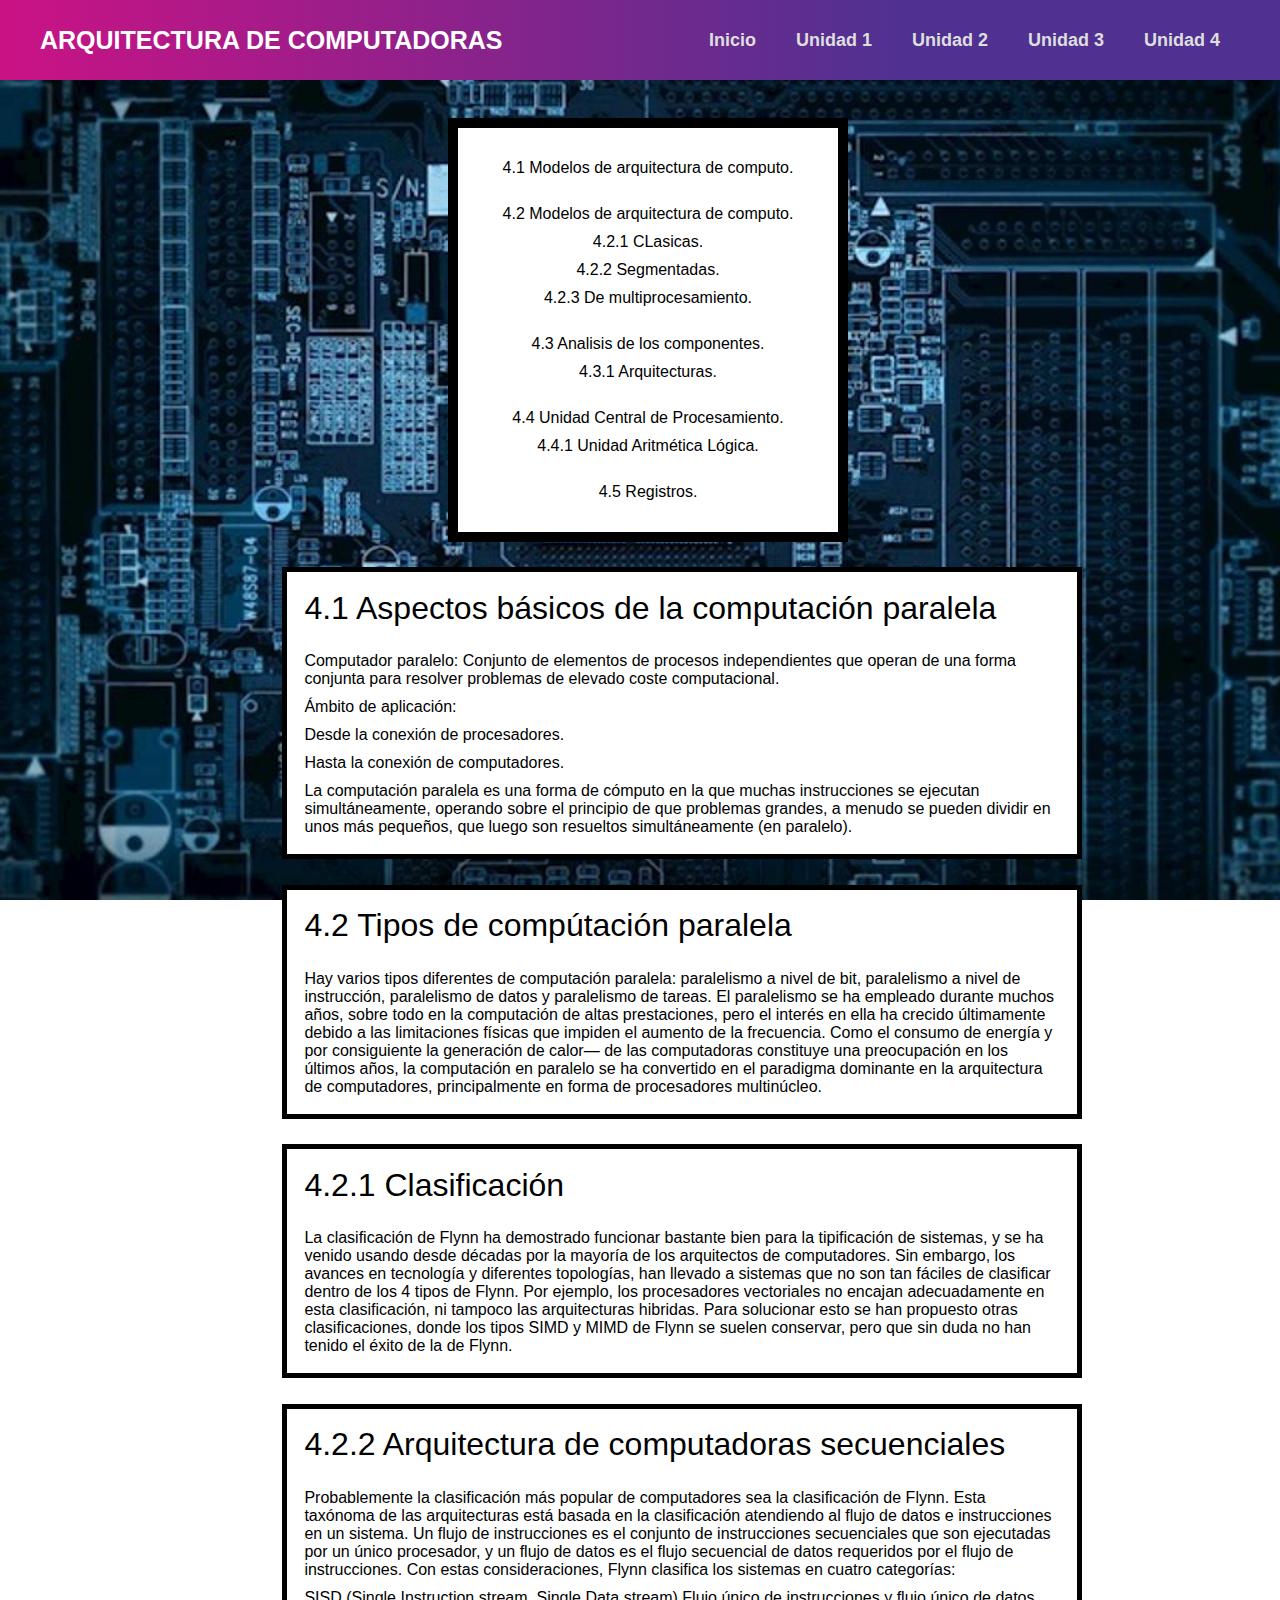
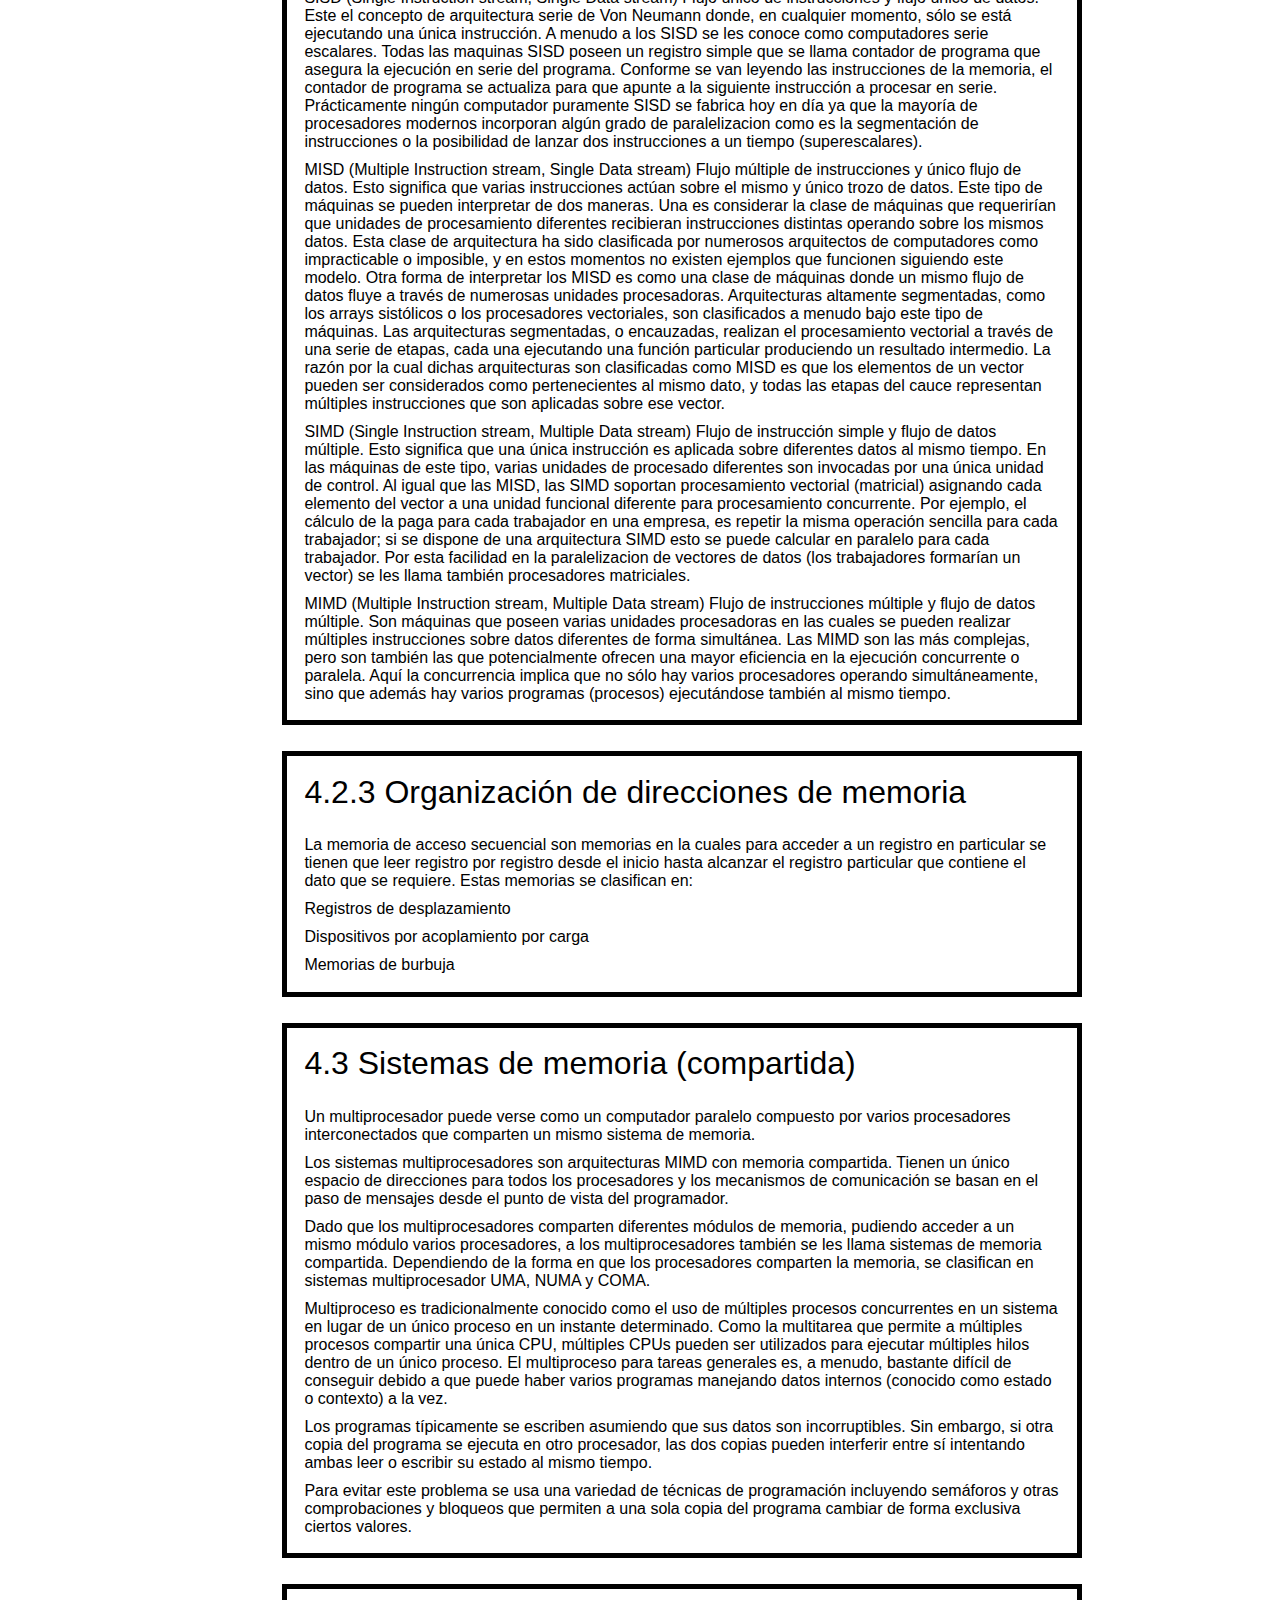
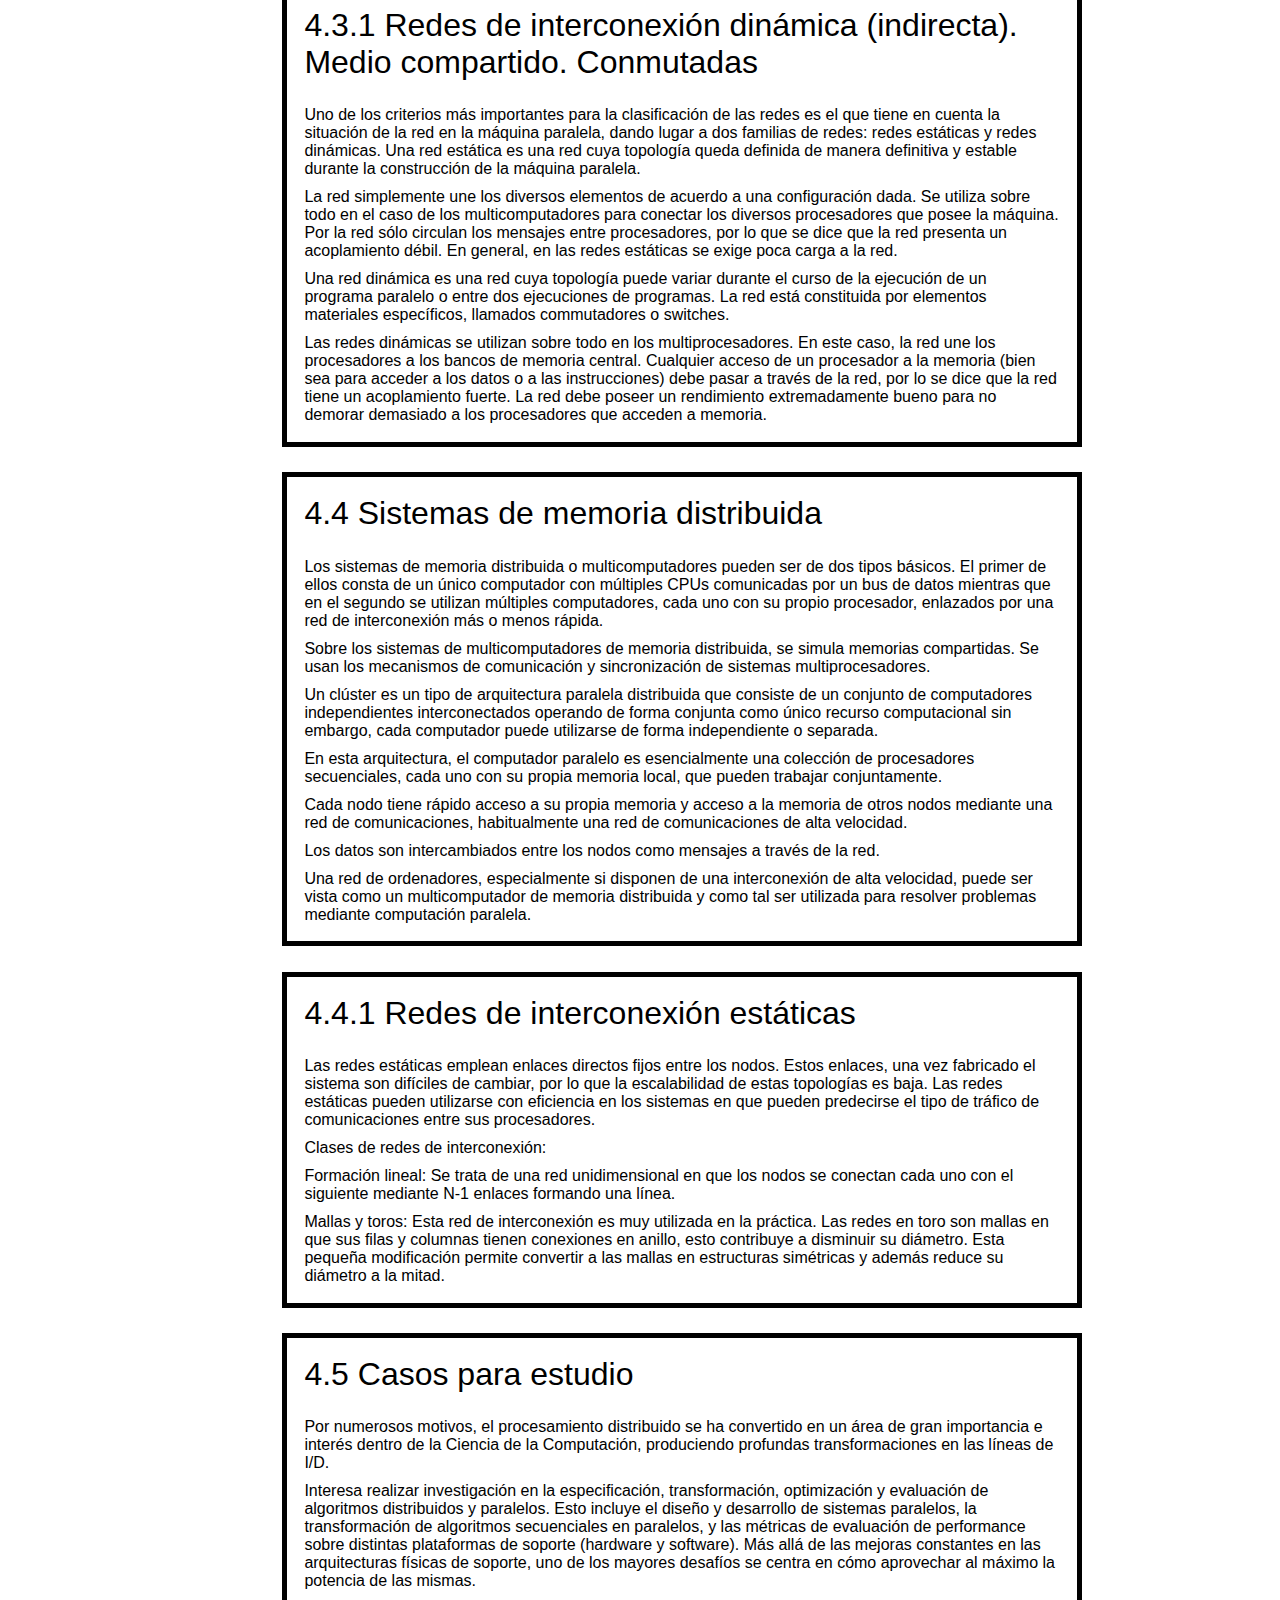
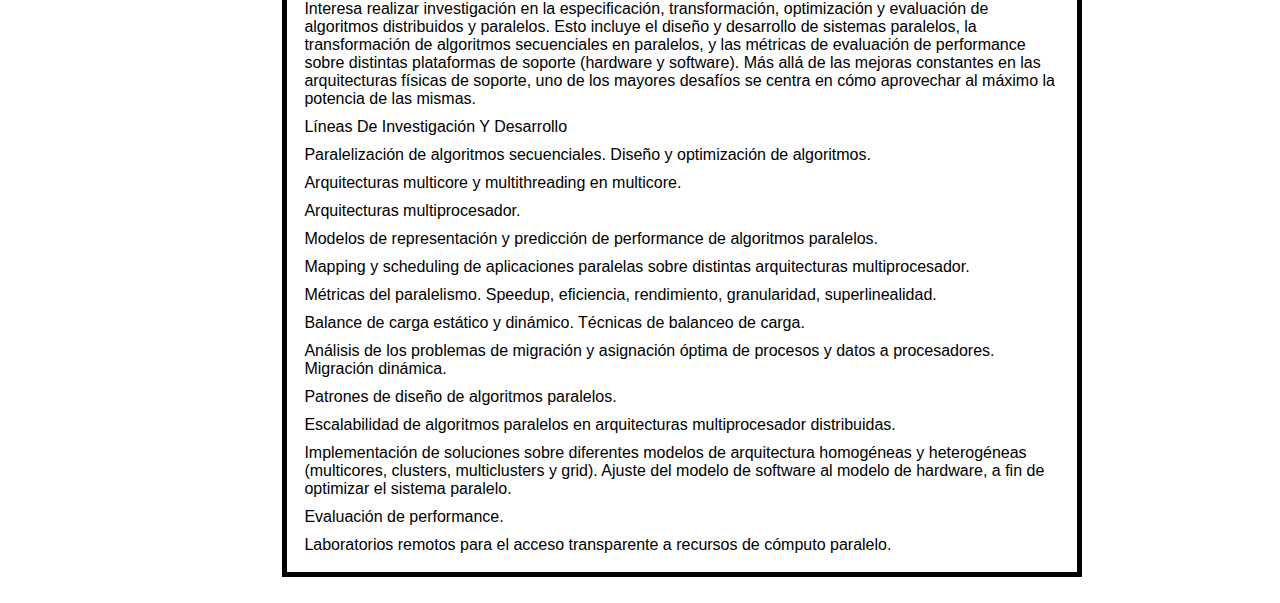
<file: unidad4.html>
<!DOCTYPE html>
<html>

<head>
    <meta charset="UTF-8">
    <title>Unidad 4</title>
    <meta http-equiv="X-UA-Compatible" content="IE=edge">
    <meta name="viewport" content="width=device-width, initial-sclar=1.0">
    <link rel="stylesheet" href="style.css">
</head>

<body style="background-image: url(imagen1.jpg); 
                background-size: cover;background-position: center center;
background-attachment: fixed;">
    <header>
        <div class="content">
            <div class="menu container">
                <a href="index.html" class="logo">Arquitectura de Computadoras</a>
                <input type="checkbox" id="menu" />
                <label for="menu">
                    <img src="menu.png" class="menu-icono" alt="">
                </label>
                <nav class="navbar">
                    <ul>
                        <li><a href="index.html">Inicio</a></li>
                        <li><a href="unidad1.HTML">Unidad 1</a></li>
                        <li><a href="unidad2.html">Unidad 2</a></li>
                        <li><a href="unidad3.html">Unidad 3</a></li>
                        <li><a href="unidad4.html">Unidad 4</a></li>
                    </ul>
                </nav>
            </div>
        </div>
    </header>


    <div align="center" class="temario1">
        <p>4.1 Modelos de arquitectura de computo.</p>
        <br>
        <p>4.2 Modelos de arquitectura de computo.</p>
        <p>4.2.1 CLasicas.</p>
        <p>4.2.2 Segmentadas.</p>
        <p>4.2.3 De multiprocesamiento.</p>
        <br>
        <p>4.3 Analisis de los componentes.</p>
        <p>4.3.1 Arquitecturas.</p>
        <br>
        <p>4.4 Unidad Central de Procesamiento.</p>
        <p>4.4.1 Unidad Aritmética Lógica.</p>
        <br>
        <p>4.5 Registros.</p>
    </div>

    <div align="left" class="texto2">
        <p class="subtitulos">4.1 Aspectos básicos de la computación paralela</p>
        <p>Computador paralelo: Conjunto de elementos de procesos independientes que operan de una forma conjunta para
            resolver problemas de elevado
            coste computacional.</p>
        <p>Ámbito de aplicación:</p>
        <p>Desde la conexión de procesadores.</p>
        <p>Hasta la conexión de computadores.</p>
        <p>La computación paralela es una forma de cómputo en la que muchas instrucciones se ejecutan simultáneamente,
            operando sobre el principio de
            que problemas grandes, a menudo se pueden dividir en unos más pequeños, que luego son resueltos
            simultáneamente (en paralelo).</p>
    </div>

    <div align="left" class="texto2">
        <p class="subtitulos">4.2 Tipos de compútación paralela</p>
        <p>Hay varios tipos diferentes de computación paralela: paralelismo a nivel de bit, paralelismo a nivel de
            instrucción, paralelismo de datos
            y paralelismo de tareas. El paralelismo se ha empleado durante muchos años, sobre todo en la computación de
            altas prestaciones, pero el
            interés en ella ha crecido últimamente debido a las limitaciones físicas que impiden el aumento de la
            frecuencia. Como el consumo de energía
            y por consiguiente la generación de calor— de las computadoras constituye una preocupación en los últimos
            años, la computación en paralelo se
            ha convertido en el paradigma dominante en la arquitectura de computadores, principalmente en forma de
            procesadores multinúcleo.</p>
    </div>

    <div align="left" class="texto2">
        <p class="subtitulos">4.2.1 Clasificación</p>
        <p>La clasificación de Flynn ha demostrado funcionar bastante bien para la tipificación de sistemas, y se ha
            venido
            usando desde décadas por la mayoría de los arquitectos de computadores. Sin embargo, los avances en
            tecnología y
            diferentes topologías, han llevado a sistemas que no son tan fáciles de clasificar dentro de los 4 tipos de
            Flynn.
            Por ejemplo, los procesadores vectoriales no encajan adecuadamente en esta clasificación, ni tampoco las
            arquitecturas
            hibridas. Para solucionar esto se han propuesto otras clasificaciones, donde los tipos SIMD y MIMD de Flynn
            se suelen
            conservar, pero que sin duda no han tenido el éxito de la de Flynn.</p>
    </div>

    <div align="left" class="texto2">
        <p class="subtitulos">4.2.2 Arquitectura de computadoras secuenciales</p>
        <p>Probablemente la clasificación más popular de computadores sea la clasificación de Flynn. Esta taxónoma de
            las
            arquitecturas está basada en la clasificación atendiendo al flujo de datos e instrucciones en un sistema. Un
            flujo
            de instrucciones es el conjunto de instrucciones secuenciales que son ejecutadas por un único procesador, y
            un
            flujo de datos es el flujo secuencial de datos requeridos por el flujo de instrucciones. Con estas
            consideraciones,
            Flynn clasifica los sistemas en cuatro categorías:</p>
        <p>SISD (Single Instruction stream, Single Data stream) Flujo único de instrucciones y flujo único de datos.
            Este el
            concepto de arquitectura serie de Von Neumann donde, en cualquier momento, sólo se está ejecutando una única
            instrucción.
            A menudo a los SISD se les conoce como computadores serie escalares. Todas las maquinas SISD poseen un
            registro simple
            que se llama contador de programa que asegura la ejecución en serie del programa. Conforme se van leyendo
            las
            instrucciones de la memoria, el contador de programa se actualiza para que apunte a la siguiente instrucción
            a
            procesar en serie. Prácticamente ningún computador puramente SISD se fabrica hoy en día ya que la mayoría de
            procesadores
            modernos incorporan algún grado de paralelizacion como es la segmentación de instrucciones o la posibilidad
            de lanzar dos
            instrucciones a un tiempo (superescalares).</p>
        <p>MISD (Multiple Instruction stream, Single Data stream) Flujo múltiple de instrucciones y único flujo de
            datos. Esto significa
            que varias instrucciones actúan sobre el mismo y único trozo de datos. Este tipo de máquinas se pueden
            interpretar de dos maneras.
            Una es considerar la clase de máquinas que requerirían que unidades de procesamiento diferentes recibieran
            instrucciones
            distintas operando sobre los mismos datos. Esta clase de arquitectura ha sido clasificada por numerosos
            arquitectos de
            computadores como impracticable o imposible, y en estos momentos no existen ejemplos que funcionen siguiendo
            este modelo.
            Otra forma de interpretar los MISD es como una clase de máquinas donde un mismo flujo de datos fluye a
            través de numerosas
            unidades procesadoras. Arquitecturas altamente segmentadas, como los arrays sistólicos o los procesadores
            vectoriales, son
            clasificados a menudo bajo este tipo de máquinas. Las arquitecturas segmentadas, o encauzadas, realizan el
            procesamiento vectorial
            a través de una serie de etapas, cada una ejecutando una función particular produciendo un resultado
            intermedio. La razón por
            la cual dichas arquitecturas son clasificadas como MISD es que los elementos de un vector pueden ser
            considerados como
            pertenecientes al mismo dato, y todas las etapas del cauce representan múltiples instrucciones que son
            aplicadas sobre
            ese vector.</p>
        <p>SIMD (Single Instruction stream, Multiple Data stream) Flujo de instrucción simple y flujo de datos múltiple.
            Esto significa
            que una única instrucción es aplicada sobre diferentes datos al mismo tiempo. En las máquinas de este tipo,
            varias unidades
            de procesado diferentes son invocadas por una única unidad de control. Al igual que las MISD, las SIMD
            soportan procesamiento
            vectorial (matricial) asignando cada elemento del vector a una unidad funcional diferente para procesamiento
            concurrente.
            Por ejemplo, el cálculo de la paga para cada trabajador en una empresa, es repetir la misma operación
            sencilla para cada
            trabajador; si se dispone de una arquitectura SIMD esto se puede calcular en paralelo para cada trabajador.
            Por esta facilidad
            en la paralelizacion de vectores de datos (los trabajadores formarían un vector) se les llama también
            procesadores matriciales.</p>
        <p>MIMD (Multiple Instruction stream, Multiple Data stream) Flujo de instrucciones múltiple y flujo de datos
            múltiple. Son máquinas
            que poseen varias unidades procesadoras en las cuales se pueden realizar múltiples instrucciones sobre datos
            diferentes de forma
            simultánea. Las MIMD son las más complejas, pero son también las que potencialmente ofrecen una mayor
            eficiencia en la ejecución
            concurrente o paralela. Aquí la concurrencia implica que no sólo hay varios procesadores operando
            simultáneamente, sino que además
            hay varios programas (procesos) ejecutándose también al mismo tiempo.</p>
    </div>

    <div align="left" class="texto2">
        <p class="subtitulos">4.2.3 Organización de direcciones de memoria</p>
        <p>La memoria de acceso secuencial son memorias en la cuales para acceder a un registro en particular se tienen
            que leer registro
            por registro desde el inicio hasta alcanzar el registro particular que contiene el dato que se requiere.
            Estas memorias se clasifican en:</p>
        <p>Registros de desplazamiento</p>
        <p>Dispositivos por acoplamiento por carga</p>
        <p>Memorias de burbuja</p>
    </div>

    <div align="left" class="texto2">
        <p class="subtitulos">4.3 Sistemas de memoria (compartida)</p>
        <p>Un multiprocesador puede verse como un computador paralelo compuesto por varios procesadores interconectados
            que comparten un mismo sistema de memoria.</p>
        <p>Los sistemas multiprocesadores son arquitecturas MIMD con memoria compartida. Tienen un único espacio de
            direcciones para todos los procesadores y los mecanismos de comunicación se basan en el paso de mensajes
            desde el punto de vista del programador.</p>
        <p>Dado que los multiprocesadores comparten diferentes módulos de memoria, pudiendo acceder a un mismo módulo
            varios procesadores, a los multiprocesadores también se les llama sistemas de memoria compartida.
            Dependiendo de la forma en que los procesadores comparten la memoria, se clasifican en sistemas
            multiprocesador
            UMA, NUMA y COMA.</p>
        <p>Multiproceso es tradicionalmente conocido como el uso de múltiples procesos concurrentes en un sistema en
            lugar
            de un único proceso en un instante determinado. Como la multitarea que permite a múltiples procesos
            compartir una
            única CPU, múltiples CPUs pueden ser utilizados para ejecutar múltiples hilos dentro de un único proceso.
            El multiproceso para tareas generales es, a menudo, bastante difícil de conseguir debido a que puede haber
            varios
            programas manejando datos internos (conocido como estado o contexto) a la vez.</p>
        <p>Los programas típicamente se escriben asumiendo que sus datos son incorruptibles. Sin embargo, si otra copia
            del
            programa se ejecuta en otro procesador, las dos copias pueden interferir entre sí intentando ambas leer o
            escribir
            su estado al mismo tiempo. </p>
        <p>Para evitar este problema se usa una variedad de técnicas de programación incluyendo semáforos y otras
            comprobaciones
            y bloqueos que permiten a una sola copia del programa cambiar de forma exclusiva ciertos valores.</p>
    </div>

    <div align="left" class="texto2">
        <p class="subtitulos">4.3.1 Redes de interconexión dinámica (indirecta). Medio compartido. Conmutadas</p>
        <p>Uno de los criterios más importantes para la clasificación de las redes es el que tiene en cuenta la
            situación de
            la red en la máquina paralela, dando lugar a dos familias de redes: redes estáticas y redes dinámicas. Una
            red
            estática es una red cuya topología queda definida de manera definitiva y estable durante la construcción de
            la
            máquina paralela.</p>
        <p>La red simplemente une los diversos elementos de acuerdo a una configuración dada. Se utiliza sobre todo en
            el caso
            de los multicomputadores para conectar los diversos procesadores que posee la máquina. Por la red sólo
            circulan los
            mensajes entre procesadores, por lo que se dice que la red presenta un acoplamiento débil. En general, en
            las redes
            estáticas se exige poca carga a la red.</p>
        <p>Una red dinámica es una red cuya topología puede variar durante el curso de la ejecución de un programa
            paralelo o
            entre dos ejecuciones de programas. La red está constituida por elementos materiales específicos, llamados
            commutadores
            o switches.</p>
        <p>Las redes dinámicas se utilizan sobre todo en los multiprocesadores. En este caso, la red une los
            procesadores a los
            bancos de memoria central. Cualquier acceso de un procesador a la memoria (bien sea para acceder a los datos
            o a las
            instrucciones) debe pasar a través de la red, por lo se dice que la red tiene un acoplamiento fuerte. La red
            debe
            poseer un rendimiento extremadamente bueno para no demorar demasiado a los procesadores que acceden a
            memoria.</p>
    </div>

    <div align="left" class="texto2">
        <p class="subtitulos">4.4 Sistemas de memoria distribuida</p>
        <p>Los sistemas de memoria distribuida o multicomputadores pueden ser de dos tipos básicos. El primer de ellos
            consta de un
            único computador con múltiples CPUs comunicadas por un bus de datos mientras que en el segundo se utilizan
            múltiples
            computadores, cada uno con su propio procesador, enlazados por una red de interconexión más o menos rápida.
        </p>
        <p>Sobre los sistemas de multicomputadores de memoria distribuida, se simula memorias compartidas. Se usan los
            mecanismos de
            comunicación y sincronización de sistemas multiprocesadores.</p>
        <p>Un clúster es un tipo de arquitectura paralela distribuida que consiste de un conjunto de computadores
            independientes
            interconectados operando de forma conjunta como único recurso computacional sin embargo, cada computador
            puede utilizarse
            de forma independiente o separada.</p>
        <p>En esta arquitectura, el computador paralelo es esencialmente una colección de procesadores secuenciales,
            cada uno con
            su propia memoria local, que pueden trabajar conjuntamente.</p>
        <p>Cada nodo tiene rápido acceso a su propia memoria y acceso a la memoria de otros nodos mediante una red de
            comunicaciones,
            habitualmente una red de comunicaciones de alta velocidad.</p>
        <p>Los datos son intercambiados entre los nodos como mensajes a través de la red.</p>
        <p>Una red de ordenadores, especialmente si disponen de una interconexión de alta velocidad, puede ser vista
            como un
            multicomputador de memoria distribuida y como tal ser utilizada para resolver problemas mediante computación
            paralela.</p>
    </div>

    <div align="left" class="texto2">
        <p class="subtitulos">4.4.1 Redes de interconexión estáticas</p>
        <p>Las redes estáticas emplean enlaces directos fijos entre los nodos. Estos enlaces, una vez fabricado el
            sistema son
            difíciles de cambiar, por lo que la escalabilidad de estas topologías es baja. Las redes estáticas pueden
            utilizarse
            con eficiencia en los sistemas en que pueden predecirse el tipo de tráfico de comunicaciones entre sus
            procesadores.</p>
        <p>Clases de redes de interconexión:</p>
        <p>Formación lineal: Se trata de una red unidimensional en que los nodos se conectan cada uno con el siguiente
            mediante
            N-1 enlaces formando una línea.</p>
        <p>Mallas y toros: Esta red de interconexión es muy utilizada en la práctica. Las redes en toro son mallas en
            que sus filas
            y columnas tienen conexiones en anillo, esto contribuye a disminuir su diámetro. Esta pequeña modificación
            permite convertir
            a las mallas en estructuras simétricas y además reduce su diámetro a la mitad.</p>
    </div>

    <div align="left" class="texto2">
        <p class="subtitulos">4.5 Casos para estudio</p>
        <p>Por numerosos motivos, el procesamiento distribuido se ha convertido en un área de gran importancia e interés
            dentro de
            la Ciencia de la Computación, produciendo profundas transformaciones en las líneas de I/D.</p>
        <p>Interesa realizar investigación en la especificación, transformación, optimización y evaluación de algoritmos
            distribuidos
            y paralelos. Esto incluye el diseño y desarrollo de sistemas paralelos, la transformación de algoritmos
            secuenciales en
            paralelos, y las métricas de evaluación de performance sobre distintas plataformas de soporte (hardware y
            software). Más
            allá de las mejoras constantes en las arquitecturas físicas de soporte, uno de los mayores desafíos se
            centra en cómo
            aprovechar al máximo la potencia de las mismas.</p>
        <p>Interesa realizar investigación en la especificación, transformación, optimización y evaluación de algoritmos
            distribuidos
            y paralelos. Esto incluye el diseño y desarrollo de sistemas paralelos, la transformación de algoritmos
            secuenciales en
            paralelos, y las métricas de evaluación de performance sobre distintas plataformas de soporte (hardware y
            software). Más
            allá de las mejoras constantes en las arquitecturas físicas de soporte, uno de los mayores desafíos se
            centra en cómo
            aprovechar al máximo la potencia de las mismas.</p>
        <p>Líneas De Investigación Y Desarrollo</p>
        <p>Paralelización de algoritmos secuenciales. Diseño y optimización de algoritmos.</p>
        <p>Arquitecturas multicore y multithreading en multicore.</p>
        <p>Arquitecturas multiprocesador.</p>
        <p>Modelos de representación y predicción de performance de algoritmos paralelos.</p>
        <p>Mapping y scheduling de aplicaciones paralelas sobre distintas arquitecturas multiprocesador.</p>
        <p>Métricas del paralelismo. Speedup, eficiencia, rendimiento, granularidad, superlinealidad.</p>
        <p> Balance de carga estático y dinámico. Técnicas de balanceo de carga.</p>
        <p>Análisis de los problemas de migración y asignación óptima de procesos y datos a procesadores. Migración
            dinámica.</p>
        <p>Patrones de diseño de algoritmos paralelos.</p>
        <p>Escalabilidad de algoritmos paralelos en arquitecturas multiprocesador distribuidas.</p>
        <p>Implementación de soluciones sobre diferentes modelos de arquitectura homogéneas y heterogéneas (multicores,
            clusters,
            multiclusters y grid). Ajuste del modelo de software al modelo de hardware, a fin de optimizar el sistema
            paralelo.</p>
        <p> Evaluación de performance.</p>
        <p>Laboratorios remotos para el acceso transparente a recursos de cómputo paralelo.</p>
    </div>
</body>

</html>
</file>
<file: style.css>
* {
    padding: 0;
    margin: 0;
    box-sizing: border-box;
    text-decoration: none;
    list-style: none;
}

body {
    font-family: Arial, Helvetica, sans-serif;
}

.container {
    max-width: 1200px;
    margin: 0 auto;
}

.fondo {
    background-image: image("image.png");
}

.content {
    min-height: 80px;
    background: linear-gradient(90deg,
            rgba(203, 18, 133, 1)0%,
            rgba(80, 49, 145, 1)70%);
}



p.texto1 {
    text-align: justify;
    font-family: Arial;
    font-size: 150%;
    color: white;
    background-color: black;
    height: auto;
    width: 800px;
    border: BLUE 5px solid;
    padding: 2%;
}

.texto2 {
    margin-top: 2%;
    padding: 1%;
    background-color: white;
    height: auto;
    width: 800px;
    margin-left: 22%;
    border: black 5px solid;
    margin-bottom: 2%;
}

.texto2 p{
    padding: 5px;
}

.subtitulos {
 font-size: 32px;
 margin-bottom: 2%;
}

.temario1 {
    margin-top: 3%;
    background-color: white;
    height: auto;
    width: 400px;
    border: black 10px solid;
    margin-left: 35%;
    margin-right: 35%;
    padding: 2%;
}

.temario1 p{
    padding: 5px;
}



.menu {
    position: absolute;
    top: 10px;
    left: 0;
    right: 0;
    display: flex;
    align-items: center;
    justify-content: space-between;
}

.logo {
    font-size: 25px;
    color: #ffffff;
    text-transform: uppercase;
    font-weight: bold;
}

.menu .navbar ul li {
    position: relative;
    float: left;
}

.menu .navbar ul li a {
    font-size: 18px;
    padding: 20px;
    color: #dedede;
    display: block;
    font-weight: bold;
}

.menu .navbar ul li a:hover {
    color: #ffffff;
}

#menu {
    display: none;
}

.menu-icono {
    width: 25px;
}

.menu label {
    cursor: pointer;
    display: none;
}

@media(max-width:991px) {
    .content {
        min-height: 70px;
    }

    .menu {
        top: 0;
    }

    .menu label {
        display: initial;
    }

    .menu .navbar {
        position: absolute;
        top: 100%;
        left: 0;
        right: 0;
        background: linear-gradient(90deg,
                rgba(203, 18, 133, 1)0%,
                rgba(80, 49, 145, 1)70%);
        display: none;
    }

    .menu .navbar ul li {
        width: 100%;
    }

    #menu:checked~.navbar {
        display: initial;
    }
}
</file>
